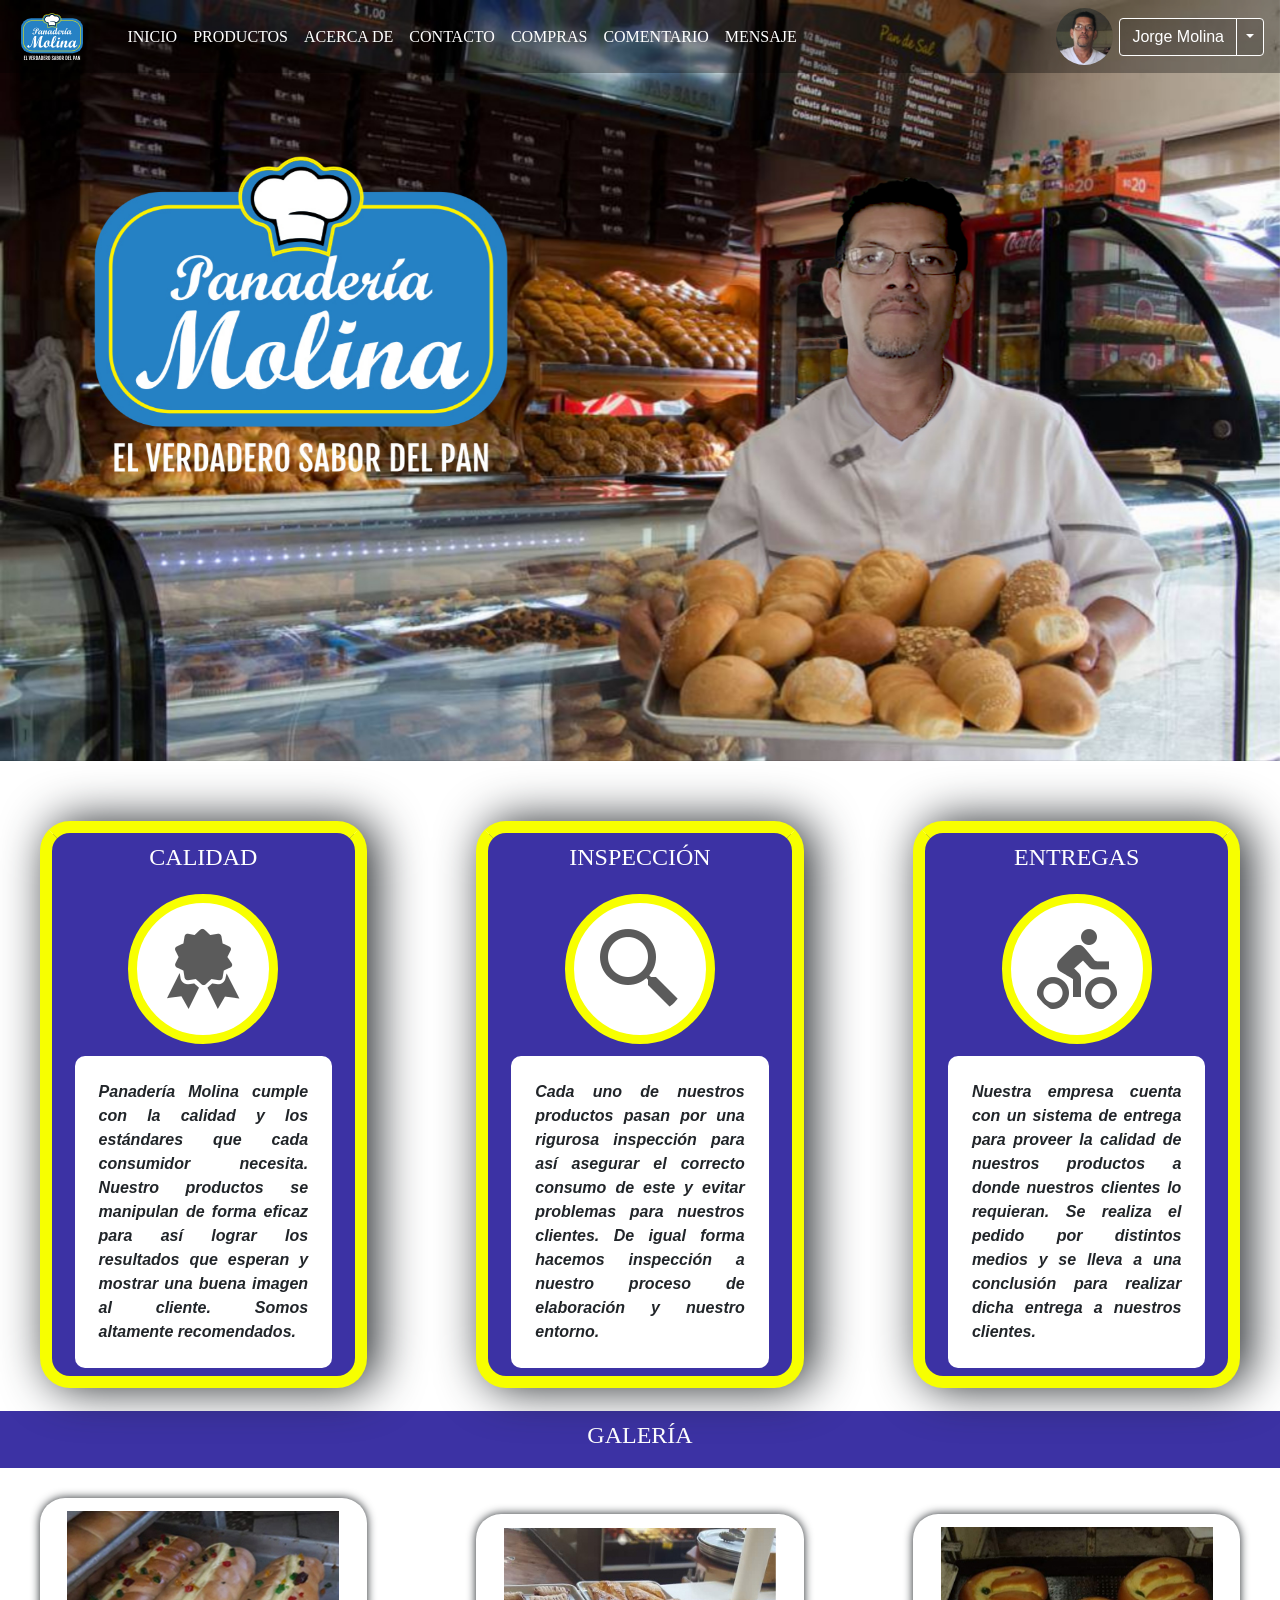
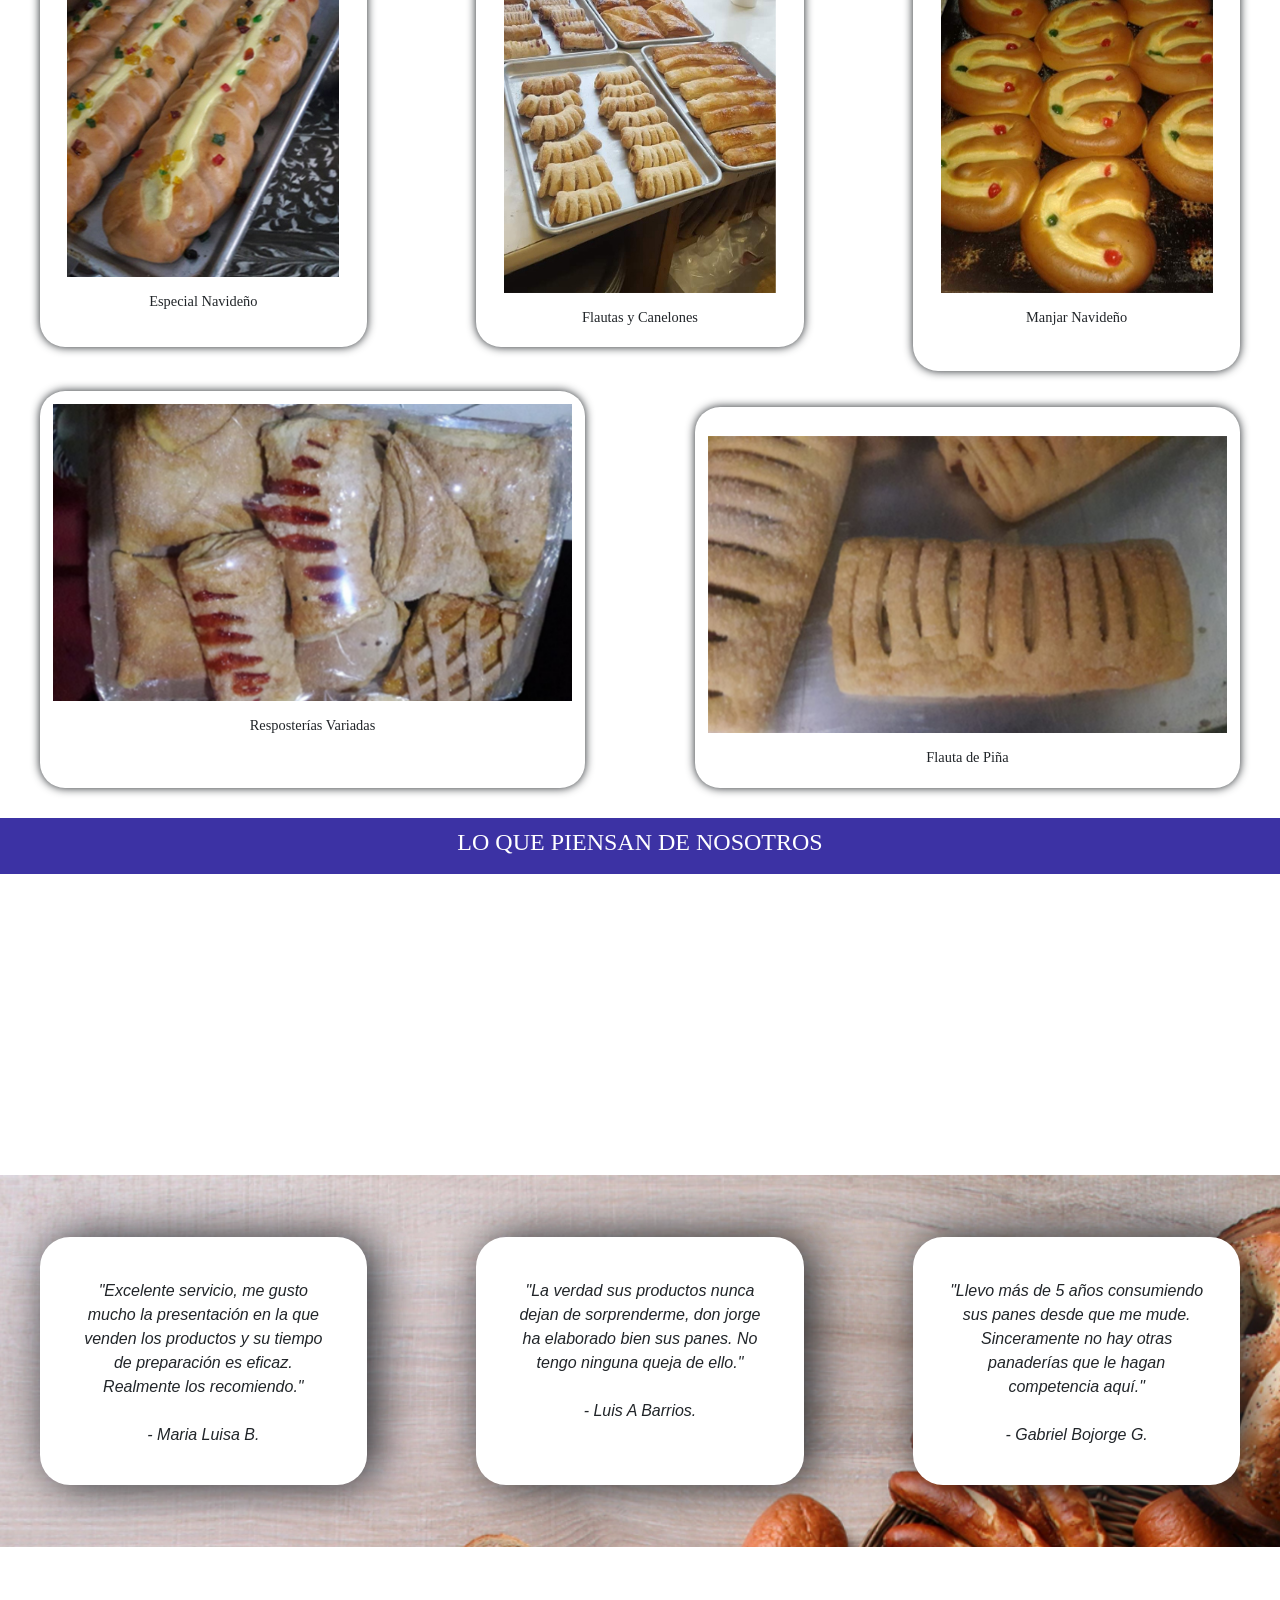
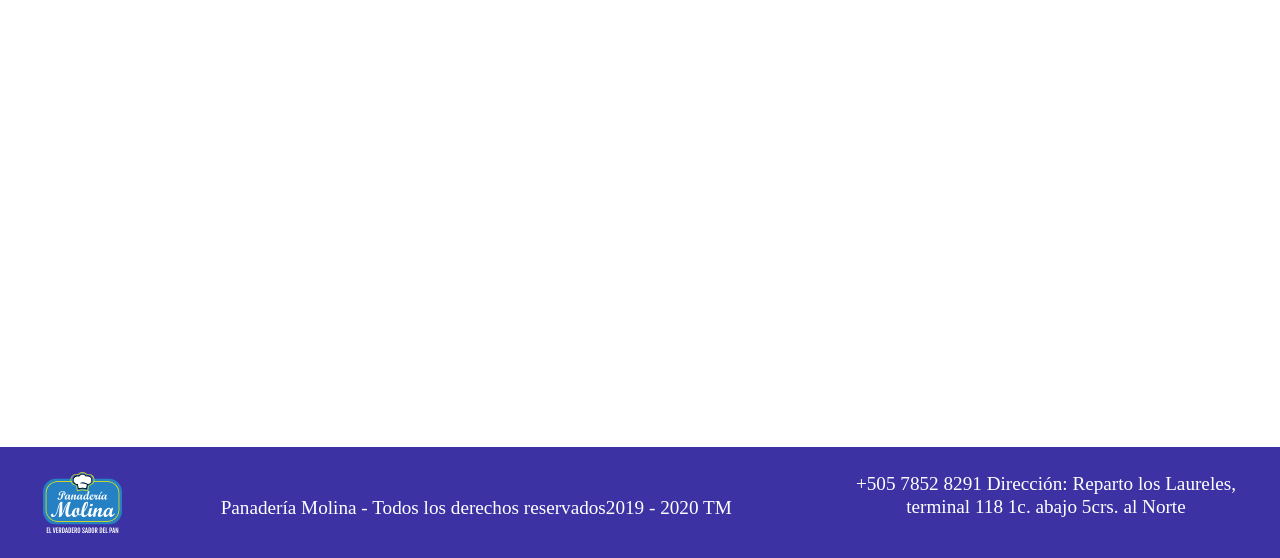
<file: index.html>
<!DOCTYPE html>
<html lang="en">
    <head>
        <meta charset="utf-8">
        <meta http-equiv="X-UA-Compatible" content="IE=edge">
        <meta name="viewport" content="width=device-width, initial-scale=1,
            shrink-to-fit=no">
        <meta name="description" content="">
        <meta name="author" content="">
        <title>Panadería Molina - Inicio</title>
        <!-- Bootstrap core CSS -->
        <link href="bootstrap/css/bootstrap.css" rel="stylesheet">
        <!-- Custom styles for this template -->
        <link rel="stylesheet" href="fuente/entypo/style.css">
        <link href="css/index.css" rel="stylesheet" type="text/css">
        <link rel="shortcut icon" href="img/bread.png"/>
    </head>
    <body>
        <nav class="navbar navbar-expand-lg navbar-light fixed-top" color: #ffffff;""> 
            <img src="images/logo.svg" class="img-fluid"> 
            <button class="navbar-toggler" type="button" data-toggle="collapse" data-target="#navbarToggler61" aria-controls="navbarTogglerDemo01" aria-expanded="false" aria-label="Toggle navigation"> 
                <span class="navbar-toggler-icon"></span> 
            </button>             
            <div class="collapse navbar-collapse" id="navbarToggler61"> 
                <ul class="navbar-nav mr-auto mt-2 mt-lg-0"> 
                    <li class="nav-item active"> 
                        <a class="nav-link text-white active" href="index.html">INICIO <span class="sr-only">(current)</span></a> 
                    </li>                     
                    <li class="nav-item"> 
                        <a class="nav-link text-white" href="productos.html">PRODUCTOS</a> 
                    </li>
                    <li class="nav-item"> 
                        <a class="nav-link text-white" href="acerca-de.html">ACERCA DE</a> 
                    </li>
                    <li class="nav-item"> 
                        <a class="nav-link text-white" href="contacto.html">CONTACTO</a> 
                    </li>                     
                    <li class="nav-item"> 
                        <a class="nav-link text-white" href="compras.html">COMPRAS</a> 
                    </li>
                    <li class="nav-item"> 
                        <a class="nav-link text-white" href="comentarios.html">COMENTARIO</a> 
                    </li>
                    <li class="nav-item"> 
                        <a class="nav-link text-white" href="cliente-mensaje.html">MENSAJE</a> 
                    </li>                     
                </ul>
                <img src="images\XD\profile.jpg" class="rounded-circle">
                <div class="btn-group">
                    <a class="btn btn-primary">Jorge Molina</a>
                    <button type="button" class="btn btn-primary dropdown-toggle dropdown-toggle-split" data-toggle="dropdown" aria-haspopup="true" aria-expanded="false">
                        <span class="sr-only">Toggle Dropdown</span>
                    </button>
                    <div class="dropdown-menu">
                        <a class="dropdown-item" href="#">Mi Perfil</a>
                        <a class="dropdown-item" href="index - ns.html">Cerrar Sesión</a>
                    </div>
                </div>                 
            </div>
        </nav>
        <div id="carouselExampleSlidesOnly" class="carousel slide" data-ride="carousel">
            <div class="carousel-inner">
                <div class="carousel-item active">
                    <img src="images/slide/prev1.jpg" class="w-100"/>
                </div>
                <div class="carousel-item">
                    <img src="images/slide/prev2.jpg" class="w-100"/>
                </div>
                <div class="carousel-item">
                    <img src="images/slide/prev3.jpg" class="w-100"/>
                </div>
            </div>
        </div>
        <div class="row justify-content-around valores">
            <h3 class="text-white">NUESTROS VALORES</h3>
        </div>
        <div class="row justify-content-around">
            <div class="text-center col-md-3 col-lg-3 valoresC">
                <h3 class="text-white">CALIDAD</h3>
                <img src="images/iconos/Certificate_96px.png" class="rounded-circle">
                <p class="text-justify pl-4 pb-4 pr-4 pt-4 pb-3 pr-3 pt-3 p-4
                    m-2 font-weight-bold font-italic">Panadería Molina cumple
                    con la calidad y los estándares que cada consumidor
                    necesita. Nuestro productos se manipulan de forma eficaz
                    para así lograr los resultados que esperan y mostrar una
                    buena imagen al cliente. Somos altamente recomendados.</p>
            </div>
            <div class="text-center col-md-3 col-xl-3 col-lg-3 valoresC">
                <h3 class="text-white">INSPECCIÓN</h3>
                <img src="images/iconos/Search_96px.png" class="rounded-circle">
                <p class="text-justify p-4 pl-null pb-3 pr-3 pt-3 m-2
                    font-weight-bold font-italic">Cada uno de nuestros productos
                    pasan por una rigurosa inspección para así asegurar el
                    correcto consumo de este y evitar problemas para nuestros
                    clientes. De igual forma hacemos inspección a nuestro
                    proceso de elaboración y nuestro entorno.</p>
            </div>
            <div class="text-center col-md-3 col-xl-3 col-lg-3 valoresC">
                <h3 class="text-white">ENTREGAS</h3>
                <img src="images/iconos/Cycling_96px.png" class="rounded-circle">
                <p class="text-justify p-4 pl-null pb-3 pr-3 pt-3 m-2
                    font-weight-bold font-italic">Nuestra empresa cuenta con un
                    sistema de entrega para proveer la calidad de nuestros
                    productos a donde nuestros clientes lo requieran. Se realiza
                    el pedido por distintos medios y se lleva a una conclusión
                    para realizar dicha entrega a nuestros clientes.</p>
            </div>
        </div>
        <div class="row justify-content-around galeria">
            <h3 class="text-white">GALERÍA</h3>
        </div>
        <!-- *************************MIS CAMBIOS*********************************** -->
        <div class="row justify-content-around contenedor mb-n3">
            <div class="text-center col-md-3 col-lg-3 fondo-galeria col-9" id="galery">
                <img src="images/XD/Imagen%2032.jpg" class="img-fluid">
                <span class="infogal"> <div id="divs">
                        <span class="border"></span>
                        <span class="icon-shop" id="span-icon-shop"></span>
                        <button type="button" class="btn btn-primary" id="btnordenar">ORDENAR</button>
                    </div> </span>
                <h4 class="mt-3">Especial Navideño</h4>
            </div>
            <div class="text-center col-md-3 col-lg-3 fondo-galeria col-9 mt-3" id="galery">
                <img src="images/XD/Imagen%2030.jpg" class="img-fluid">
                <span class="infogal"> <div id="divs">
                        <span class="border"></span>
                        <span class="icon-shop" id="span-icon-shop"></span>
                        <button type="button" class="btn btn-primary" id="btnordenar">ORDENAR</button>
                    </div> </span>
                <h4 class="mt-3">Flautas y Canelones</h4>
            </div>
            <div class="text-center col-md-3 col-lg-3 fondo-galeria col-9 mt-3
                mb-n4" id="galery">
                <img src="images/XD/Imagen%2031.jpg" class="img-fluid">
                <span class="infogal"> <div id="divs">
                        <span class="border"></span>
                        <span class="icon-shop" id="span-icon-shop"></span>
                        <button type="button" class="btn btn-primary" id="btnordenar">ORDENAR</button>
                    </div> </span>
                <h4 class="mt-3">Manjar Navideño</h4>
            </div>
        </div>
        <div class="row justify-content-around contenedor">
            <div class="text-center col-md-3 col-lg-5 fondo-galeria col-10" id="galery">
                <img src="images/XD/Grupo%20193.jpg" class="img-fluid">
                <span class="infogal"> <div id="divs">
                        <span class="borders"></span>
                        <span class="icon-shop" id="span-icon-shops"></span>
                        <button type="button" class="btn btn-primary" id="btnordenars">ORDENAR</button>
                    </div> </span>
                <h4 class="mt-3">Resposterías Variadas</h4>
            </div>
            <div class="text-center col-md-3 col-lg-5 fondo-galeria col-10 mt-3" id="galery">
                <img src="images/XD/Imagen%2033.jpg" class="img-fluid mt-3">
                <span class="infogal"> <div id="divs">
                        <span class="borders"></span>
                        <span class="icon-shop" id="span-icon-shops"></span>
                        <button type="button" class="btn btn-primary" id="btnordenars">ORDENAR</button>
                    </div> </span>
                <h4 class="mt-3">Flauta de Piña</h4>
            </div>
        </div>
        <div class="row justify-content-around lpn">
            <h3>LO QUE PIENSAN DE NOSOTROS</h3>
        </div>
        <div>
            <iframe src="https://www.facebook.com/plugins/post.php?href=https%3A%2F%2Fwww.facebook.com%2Fmiguel.mejia.1610092%2Fposts%2F2325076477529931&width=500" width="500" height="294" style="border:none;overflow:hidden" scrolling="no" frameborder="0" allowTransparency="true" allow="encrypted-media"></iframe>
        </div>
        <!-- *************************MIS CAMBIOS*********************************** -->
        <!-- Bootstrap core JavaScript
    ================================================== -->
        <!-- Placed at the end of the document so the pages load faster -->
        <div class="row justify-content-around comentarios">
            <div class="text-center col-md-3 col-lg-3">
                <p class="font-italic">"Excelente servicio, me gusto mucho la
                    presentación en la que venden los productos y su tiempo de
                    preparación es eficaz. Realmente los recomiendo." <br><br>-
                    Maria Luisa B.<br></p>
            </div>
            <div class="text-center col-md-3 col-lg-3">
                <p class="font-italic">"La verdad sus productos nunca dejan de
                    sorprenderme, don jorge ha elaborado bien sus panes. No
                    tengo ninguna queja de ello." <br><br>- Luis A Barrios.</p>
            </div>
            <div class="text-center col-md-3 col-lg-3">
                <p class="font-italic">"Llevo más de 5 años consumiendo sus
                    panes desde que me mude. Sinceramente no hay otras
                    panaderías que le hagan competencia aquí." <br><br> -
                    Gabriel Bojorge G.</p>
            </div>
        </div>

        <div class="mapouter"><div class="gmap_canvas"><iframe width="1080" height="500" id="gmap_canvas" src="https://maps.google.com/maps?q=panaderia%20molina&t=&z=17&ie=UTF8&iwloc=&output=embed" frameborder="0" scrolling="no" marginheight="0" marginwidth="0"></iframe><a href="https://www.embedgooglemap.net/blog/best-wordpress-themes/">wordpress themes</a></div><style>.mapouter{position:relative;text-align:right;height:500px;width:1080px;}.gmap_canvas {overflow:hidden;background:none!important;height:500px;width:1080px;}</style></div>
        <footer>
            <div class="row justify-content-around">
                <div class="col-lg-1 col-md-2 col-4">
                    <img src="images/logo.svg" class="img-fluid">
                </div>
                <div class="col-md-6 col-10">
                    <br>
                    <h5>Panadería Molina - Todos los derechos reservados2019 -
                        2020 TM</h5>
                </div>
                <div class="col-md-4 text-right col-10">
                    <h5>+505 7852 8291
                        Dirección: Reparto los Laureles,
                        terminal 118 1c. abajo 5crs. al Norte</h5>
                </div>
            </div>
        </footer>
        <script src="assets/js/jquery.min.js"></script>
        <script src="assets/js/popper.js"></script>
        <script src="bootstrap/js/bootstrap.min.js"></script>
        <script type="text/javascript">
        
        //Efecto Scroll
        $(window).on("scroll",function(){
            if($(window).scrollTop()){
                $('nav').addClass('blue');
            }else{
                $('nav').removeClass('blue');
            }
        })
    	</script>
    </body>
</html>
</file>
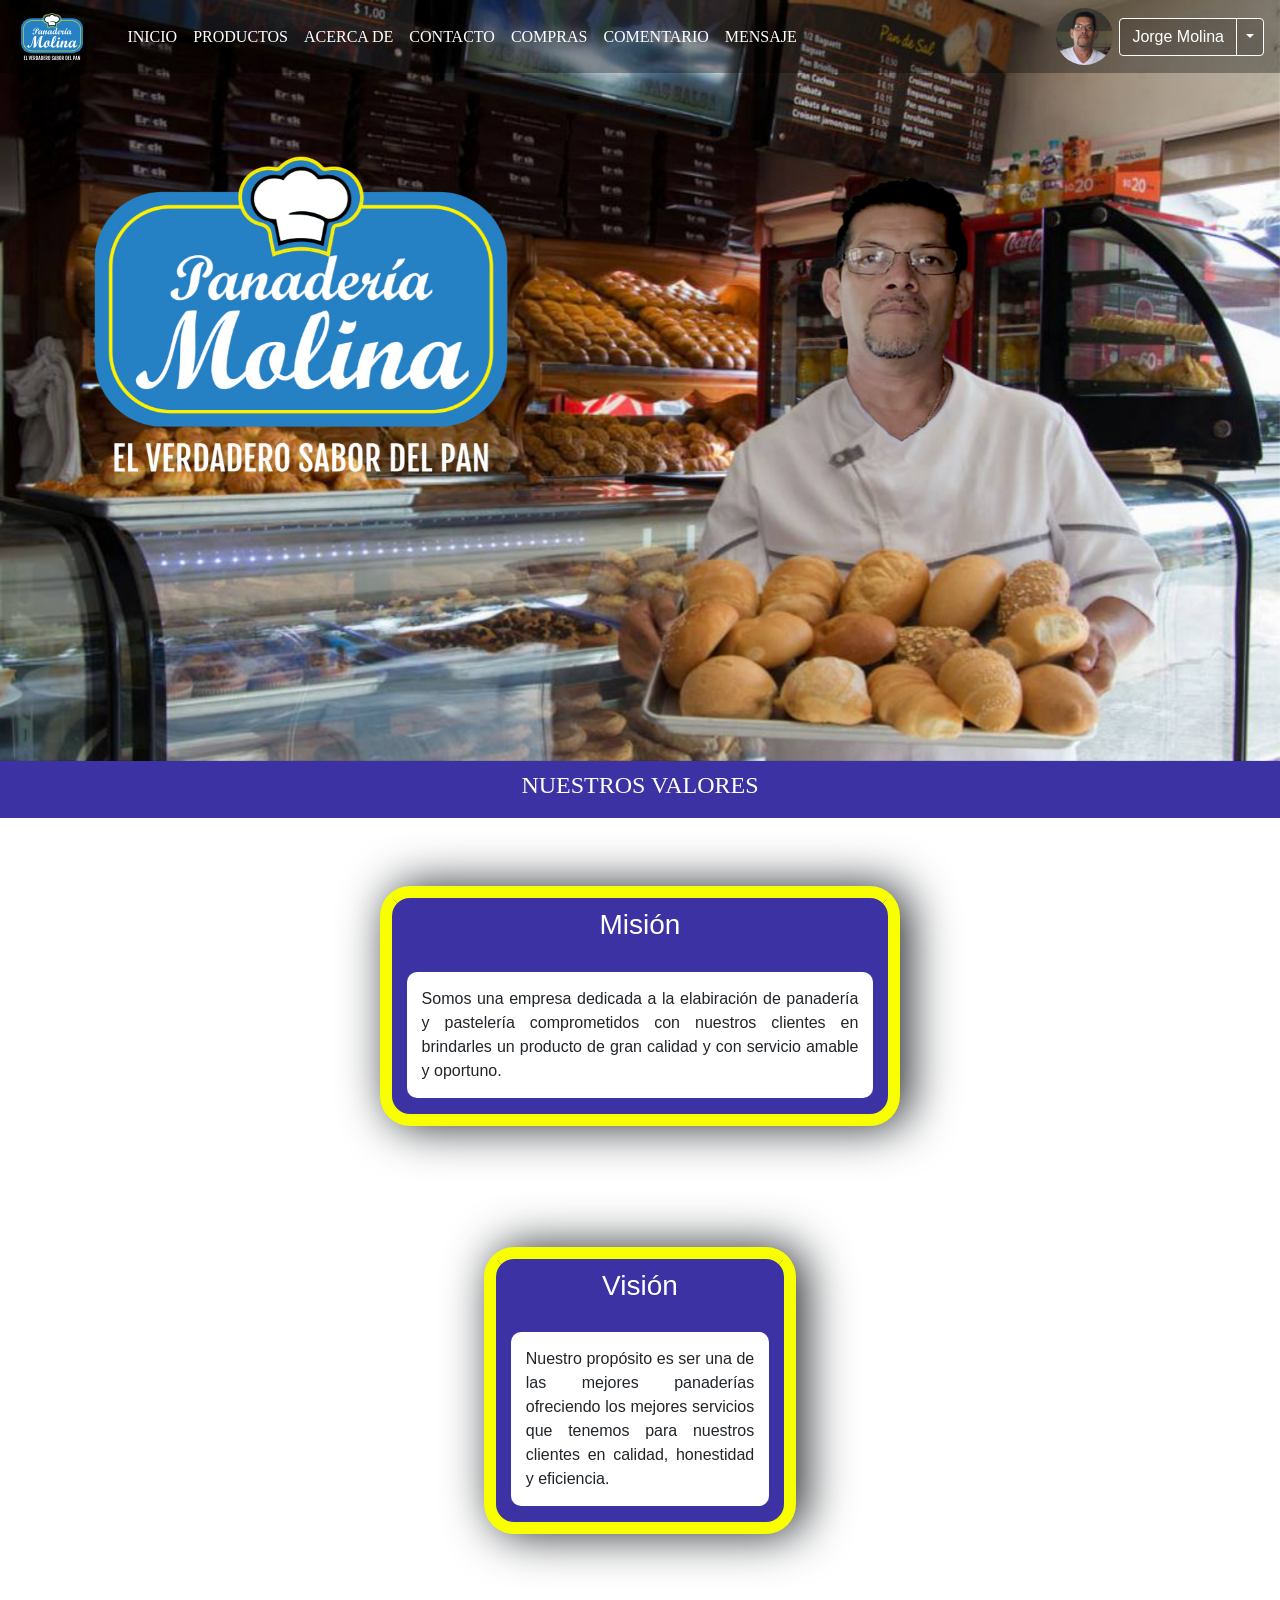
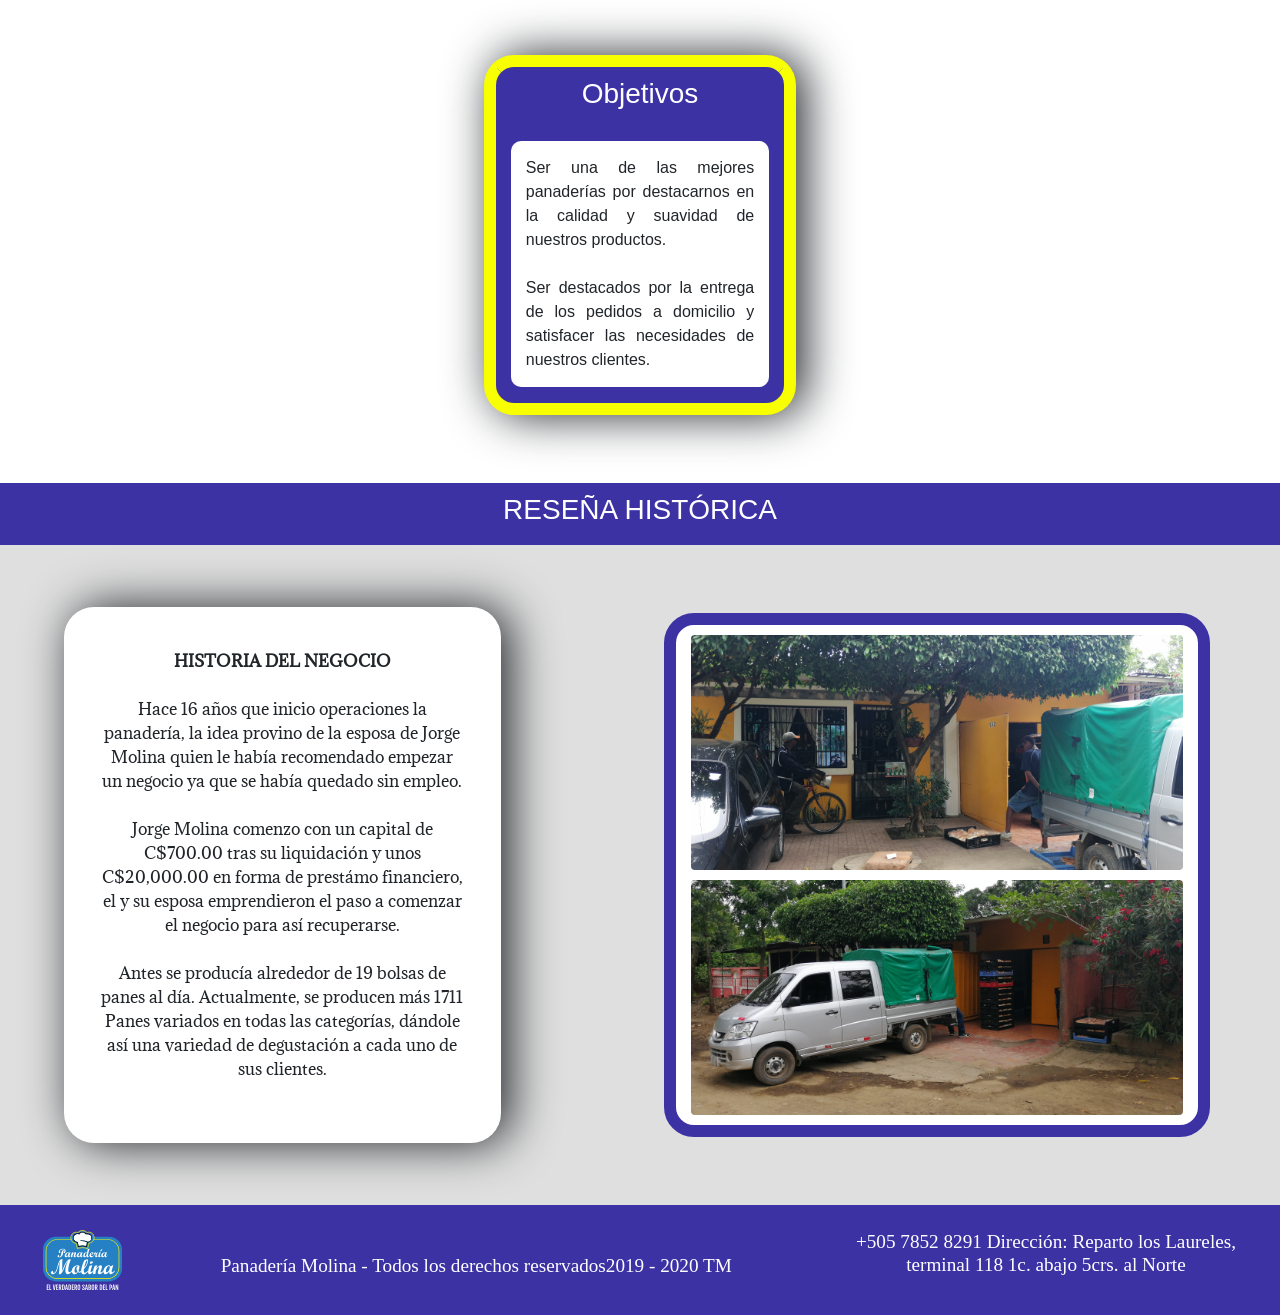
<file: acerca-de.html>
<!DOCTYPE html>
<html lang="en">
    <head>
        <meta charset="utf-8">
        <meta http-equiv="X-UA-Compatible" content="IE=edge">
        <meta name="viewport" content="width=device-width, initial-scale=1, shrink-to-fit=no">
        <meta name="description" content="">
        <meta name="author" content="">
        <title>Panadería Molina - Acerca De</title>
        <!-- Bootstrap core CSS -->
        <link href="bootstrap/css/bootstrap.css" rel="stylesheet">
        <!-- Custom styles for this template -->
        <link href="css/index.css" rel="stylesheet" type="text/css">
        <link href="css/acerca_de.css" rel="stylesheet" type="text/css">
        <link rel="stylesheet" href="https://fonts.googleapis.com/css?family=Adamina">
        <link rel="stylesheet" href="https://fonts.googleapis.com/css?family=Autour+One">
        <link rel="shortcut icon" href="img/bread.png"/>
    </head>
    <body>
        <nav class="navbar navbar-expand-lg navbar-light fixed-top" color: #ffffff;""> 
            <img src="images/logo.svg" class="img-fluid"> 
            <button class="navbar-toggler" type="button" data-toggle="collapse" data-target="#navbarToggler61" aria-controls="navbarTogglerDemo01" aria-expanded="false" aria-label="Toggle navigation"> 
                <span class="navbar-toggler-icon"></span> 
            </button>             
            <div class="collapse navbar-collapse" id="navbarToggler61"> 
                <ul class="navbar-nav mr-auto mt-2 mt-lg-0"> 
                    <li class="nav-item active"> 
                        <a class="nav-link text-white active" href="index.html">INICIO <span class="sr-only">(current)</span></a> 
                    </li>                     
                    <li class="nav-item"> 
                        <a class="nav-link text-white" href="productos.html">PRODUCTOS</a> 
                    </li>
                    <li class="nav-item"> 
                        <a class="nav-link text-white" href="acerca-de.html">ACERCA DE</a> 
                    </li>
                    <li class="nav-item"> 
                        <a class="nav-link text-white" href="contacto.html">CONTACTO</a> 
                    </li>                     
                    <li class="nav-item"> 
                        <a class="nav-link text-white" href="compras.html">COMPRAS</a> 
                    </li>
                    <li class="nav-item"> 
                        <a class="nav-link text-white" href="comentarios.html">COMENTARIO</a> 
                    </li>
                    <li class="nav-item"> 
                        <a class="nav-link text-white" href="cliente-mensaje.html">MENSAJE</a> 
                    </li>                     
                </ul>
                <img src="images\XD\profile.jpg" class="rounded-circle">
                <div class="btn-group">
                    <a class="btn btn-primary">Jorge Molina</a>
                    <button type="button" class="btn btn-primary dropdown-toggle dropdown-toggle-split" data-toggle="dropdown" aria-haspopup="true" aria-expanded="false">
                        <span class="sr-only">Toggle Dropdown</span>
                    </button>
                    <div class="dropdown-menu">
                        <a class="dropdown-item" href="#">Mi Perfil</a>
                        <a class="dropdown-item" href="index - ns.html">Cerrar Sesión</a>
                    </div>
                </div>                 
            </div>
        </nav>
        <div id="carouselExampleSlidesOnly" class="carousel slide" data-ride="carousel">
            <div class="carousel-inner">
                <div class="carousel-item active">
                    <img src="images/slide/prev1.jpg" class="w-100"/>
                </div>
                <div class="carousel-item">
                    <img src="images/slide/prev2.jpg" class="w-100"/>
                </div>
                <div class="carousel-item">
                    <img src="images/slide/prev3.jpg" class="w-100"/>
                </div>
            </div>
        </div>
        <div class="row justify-content-around valores" id="valores">
            <h3 class="text-white">NUESTROS VALORES</h3>
        </div>
        <div class="row justify-content-around valores_items">
            <div class="text-center col-md-3 col-lg-5">
                <h3 class="text-white">Misión</h3>
                <p class="text-justify">Somos una empresa dedicada a la elabiración de panadería y pastelería comprometidos con nuestros clientes en brindarles un producto de gran calidad y con servicio amable y oportuno.</p>
            </div>
        </div>
        <div class="row justify-content-around valores_items">
            <div class="text-center col-md-3 col-xl-3 col-lg-5">
                <h3 class="text-white">Visión</h3> 
                <p class="text-justify">Nuestro propósito es ser una de las mejores panaderías ofreciendo los mejores servicios que tenemos para nuestros clientes en calidad, honestidad y eficiencia.</p> 
            </div>
        </div>
        <div class="row justify-content-around valores_items">
            <div class="text-center col-md-3 col-xl-3 col-lg-5">
                <h3 class="text-white">Objetivos</h3> 
                <p class="text-justify">Ser una de las mejores panaderías por destacarnos en la calidad y suavidad de nuestros productos.<br><br>
Ser destacados por la entrega de los pedidos a domicilio y satisfacer las necesidades de nuestros clientes.</p> 
            </div>
        </div>
        <div class="row justify-content-around RH">
            <h3 class="text-white">RESEÑA HISTÓRICA</h3>
        </div>
        <div class="row justify-content-around RHC">
            <div class="text-center col-md-3 col-lg-4 RHC1">
                <p><strong>HISTORIA DEL NEGOCIO</strong><br><br>Hace 16 años que inicio operaciones la panadería, la idea provino de la esposa de Jorge Molina quien le había recomendado empezar un negocio ya que se había quedado sin empleo.<br><br>
Jorge Molina comenzo con un capital de C$700.00 tras su liquidación y unos C$20,000.00 en forma de prestámo financiero, el y su esposa emprendieron el paso a comenzar el negocio para así recuperarse.<br><br>
Antes se producía alrededor de 19 bolsas de panes al día. Actualmente, se producen más 1711 Panes variados en todas las categorías, dándole así una variedad de degustación a cada uno de sus clientes.</p>
            </div>
            <div class="text-center col-md-3 col-lg-7 col-xl-5 RHC2">
                <img src="images/IMG_20190629_115925.jpg" class="img-fluid rounded IMG1">
                <img src="images/IMG_20190629_115939.jpg" class="img-fluid rounded IMG2"> 
            </div>
        </div>
        <!-- Bootstrap core JavaScript
    ================================================== -->
        <!-- Placed at the end of the document so the pages load faster -->
        <footer>
            <div class="row justify-content-around">
                <div class="col-lg-1 col-md-2 col-4">
                    <img src="images/logo.svg" class="img-fluid"> 
                </div>
                <div class="col-md-6 col-10">
                    <br>
                    <h5>Panadería Molina - Todos los derechos reservados2019 - 2020 TM</h5> 
                </div>
                <div class="col-md-4 text-right col-10">
                    <h5>+505 7852 8291
Dirección: Reparto los Laureles, 
terminal 118 1c. abajo 5crs. al Norte</h5> 
                </div>
            </div>
        </footer>
        <script src="assets/js/jquery.min.js"></script>
        <script src="assets/js/popper.js"></script>
        <script src="bootstrap/js/bootstrap.min.js"></script>
        <script type="text/javascript">
        
        //Efecto Scroll
        $(window).on("scroll",function(){
            if($(window).scrollTop()){
                $('nav').addClass('blue');
            }else{
                $('nav').removeClass('blue');
            }
        })
    	</script>         
    </body>
</html>
</file>
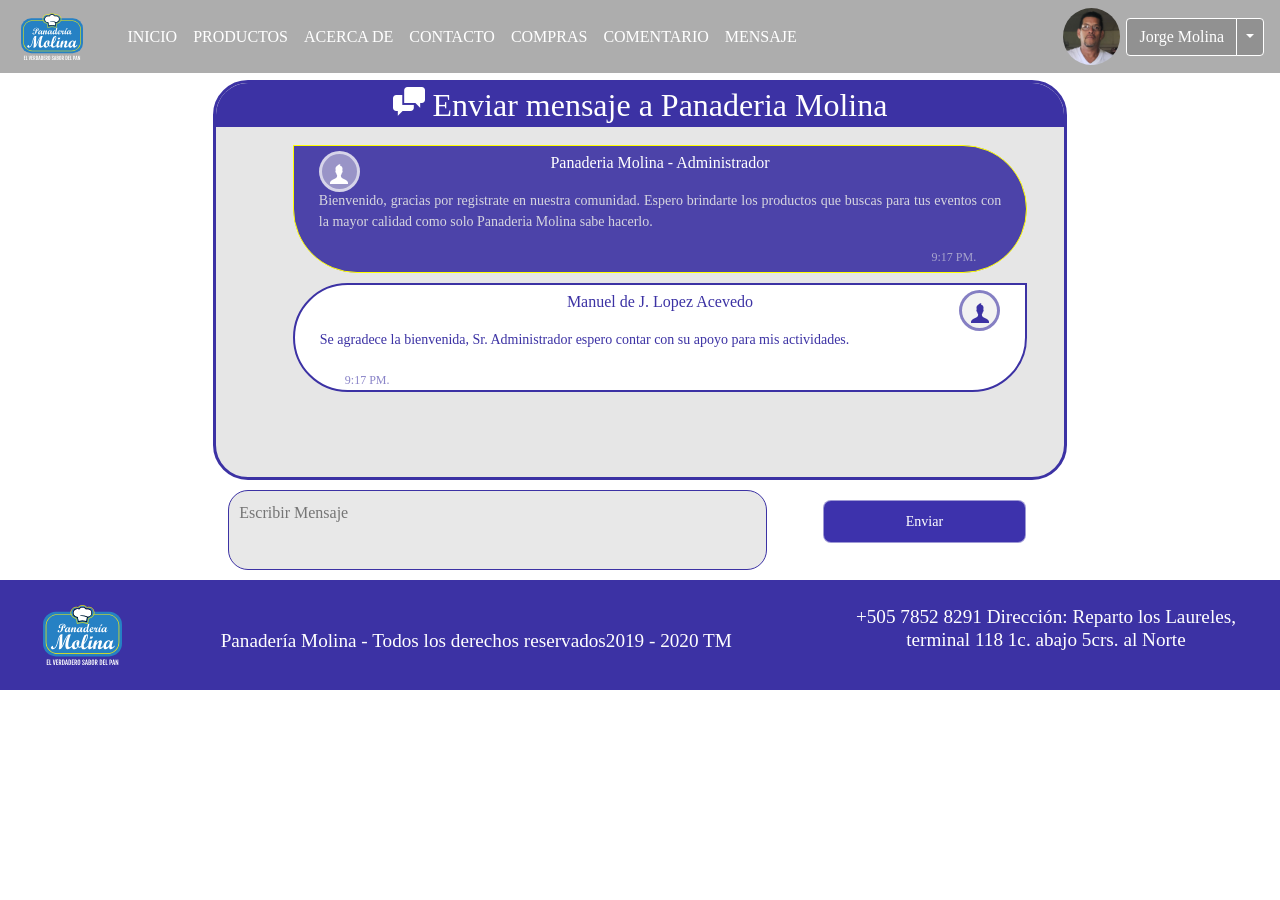
<file: cliente-mensaje.html>
<!DOCTYPE html> 
<html lang="en"> 
    <head> 
        <meta charset="utf-8"> 
        <meta http-equiv="X-UA-Compatible" content="IE=edge"> 
        <meta name="viewport" content="width=device-width, initial-scale=1, shrink-to-fit=no"> 
        <meta name="description" content=""> 
        <meta name="author" content=""> 
        <link rel="stylesheet" href="fuente/entypo/style.css"> 
        <link rel="shortcut icon" href="img/bread.png"/> 
        <title>Mensajes</title>         
        <!-- Bootstrap core CSS -->         
        <link href="bootstrap/css/bootstrap.css" rel="stylesheet"> 
        <!-- Custom styles for this template -->         
        <link href="css/cliente-mensaje.css" rel="stylesheet" type="text/css"> 
        <link href="css/index.css" rel="stylesheet" type="text/css"> 
        <link rel="shortcut icon" href="img/bread.png"/> 
    </head>     
    <body> 
        <nav class="navbar navbar-expand-lg navbar-light fixed-top" color: #ffffff;""> 
            <img src="images/logo.svg" class="img-fluid"> 
            <button class="navbar-toggler" type="button" data-toggle="collapse" data-target="#navbarToggler61" aria-controls="navbarTogglerDemo01" aria-expanded="false" aria-label="Toggle navigation"> 
                <span class="navbar-toggler-icon"></span> 
            </button>             
            <div class="collapse navbar-collapse" id="navbarToggler61"> 
                <ul class="navbar-nav mr-auto mt-2 mt-lg-0"> 
                    <li class="nav-item active"> 
                        <a class="nav-link text-white active" href="index.html">INICIO <span class="sr-only">(current)</span></a> 
                    </li>                     
                    <li class="nav-item"> 
                        <a class="nav-link text-white" href="productos.html">PRODUCTOS</a> 
                    </li>                     
                    <li class="nav-item"> 
                        <a class="nav-link text-white" href="acerca-de.html">ACERCA DE</a> 
                    </li>                     
                    <li class="nav-item"> 
                        <a class="nav-link text-white" href="contacto.html">CONTACTO</a> 
                    </li>                     
                    <li class="nav-item"> 
                        <a class="nav-link text-white" href="compras.html">COMPRAS</a> 
                    </li>                     
                    <li class="nav-item"> 
                        <a class="nav-link text-white" href="comentarios.html">COMENTARIO</a> 
                    </li>                     
                    <li class="nav-item"> 
                        <a class="nav-link text-white" href="cliente-mensaje.html">MENSAJE</a> 
                    </li>                     
                </ul>                 
                <img src="images\XD\profile.jpg" class="rounded-circle"> 
                <div class="btn-group"> 
                    <a class="btn btn-primary">Jorge Molina</a> 
                    <button type="button" class="btn btn-primary dropdown-toggle dropdown-toggle-split" data-toggle="dropdown" aria-haspopup="true" aria-expanded="false"> 
                        <span class="sr-only">Toggle Dropdown</span> 
                    </button>                     
                    <div class="dropdown-menu"> 
                        <a class="dropdown-item" href="#">Mi Perfil</a> 
                        <a class="dropdown-item" href="index - ns.html">Cerrar Sesión</a> 
                    </div>                     
                </div>                 
            </div>             
        </nav>         
        <div class="content-main "> 
            <div class="content-message col-xs-12 col-sm-10 col-md-8"> 
                <h2><span class="icon-chat mensaje"></span> Enviar mensaje a Panaderia Molina</h2> 
                <div class="principal" id="lista-scroll"> 
                    <ul id="lista-mensaje"> 
                        <li id="men-num-0"> 
                            <div class="mensaje enviado" id="mensaje-num-0"> 
                                <div class="icon"> 
                                    <span class="icon-user"></span> 
                                </div>                                 
                                <p class="title"> Panaderia Molina - Administrador</p> 
                                <p class="cuerpo"> Bienvenido, gracias por registrate en nuestra comunidad. Espero brindarte los productos que buscas para tus eventos con la mayor calidad como solo Panaderia Molina sabe hacerlo. </p> 
                                <p class="info">9:17 PM.</p> 
                            </div>                             
                        </li>                         
                        <li id="men-num-1"> 
                            <div class="mensaje recibido mensaje-user" id="mensaje-num-1"> 
                                <div class="icon-us"> 
                                    <span class="icon-user"></span> 
                                </div>                                 
                                <p class="title"> Manuel de J. Lopez Acevedo</p> 
                                <p class="cuerpo">Se agradece la bienvenida, Sr. Administrador espero contar con su apoyo para mis actividades.</p> 
                                <p class="info-user">9:17 PM.</p> 
                            </div>                             
                        </li>                         
                    </ul>                     
                </div>                 
            </div>             
            <div class="content-controler  col-xs-12 col-sm-10 col-md-8 row"> 
                <div class="content-text-area col-xs-12 col-sm-9 col-md-8"> 
                    <textarea cols="1" rows="1" id="mensaje-de-texto" placeholder="Escribir Mensaje"></textarea>                     
                </div>                 
                <div class="content-enviar col-xs-12 col-sm-3 col-md-4"> 
                    <a href="#" id="btnEnviar" onclick=" Enviar();">Enviar</a> 
                </div>                 
            </div>             
        </div>         
        <footer> 
            <div class="row justify-content-around"> 
                <div class="col-lg-1 col-md-2"> 
                    <img src="images/logo.svg" class="img-fluid"> 
                </div>                 
                <div class="col-md-6"> 
                    <br> 
                    <h5>Panadería Molina - Todos los derechos reservados2019 - 2020 TM</h5> 
                </div>                 
                <div class="col-md-4 text-right"> 
                    <h5>+505 7852 8291
Dirección: Reparto los Laureles, 
terminal 118 1c. abajo 5crs. al Norte</h5> 
                </div>                 
            </div>             
        </footer>         
        <script src="assets/js/jquery.min.js"></script>         
        <script src="assets/js/popper.js"></script>         
        <script src="bootstrap/js/bootstrap.min.js"></script>         
        <script type="text/javascript">
        //Efecto Scroll
        $(window).on("scroll",function(){
            if($(window).scrollTop()){
                $('nav').addClass('blue');
            }else{
                $('nav').removeClass('blue');
            }
        })
        </script>         
        <script src="js/jquery-1.11.1.min.js"></script>         
        <script src="js/cliente-mensaje.js"></script>         
        <script src="js/cliente-mensaje-jquery.js"></script>
    </body>     
</html>
</file>
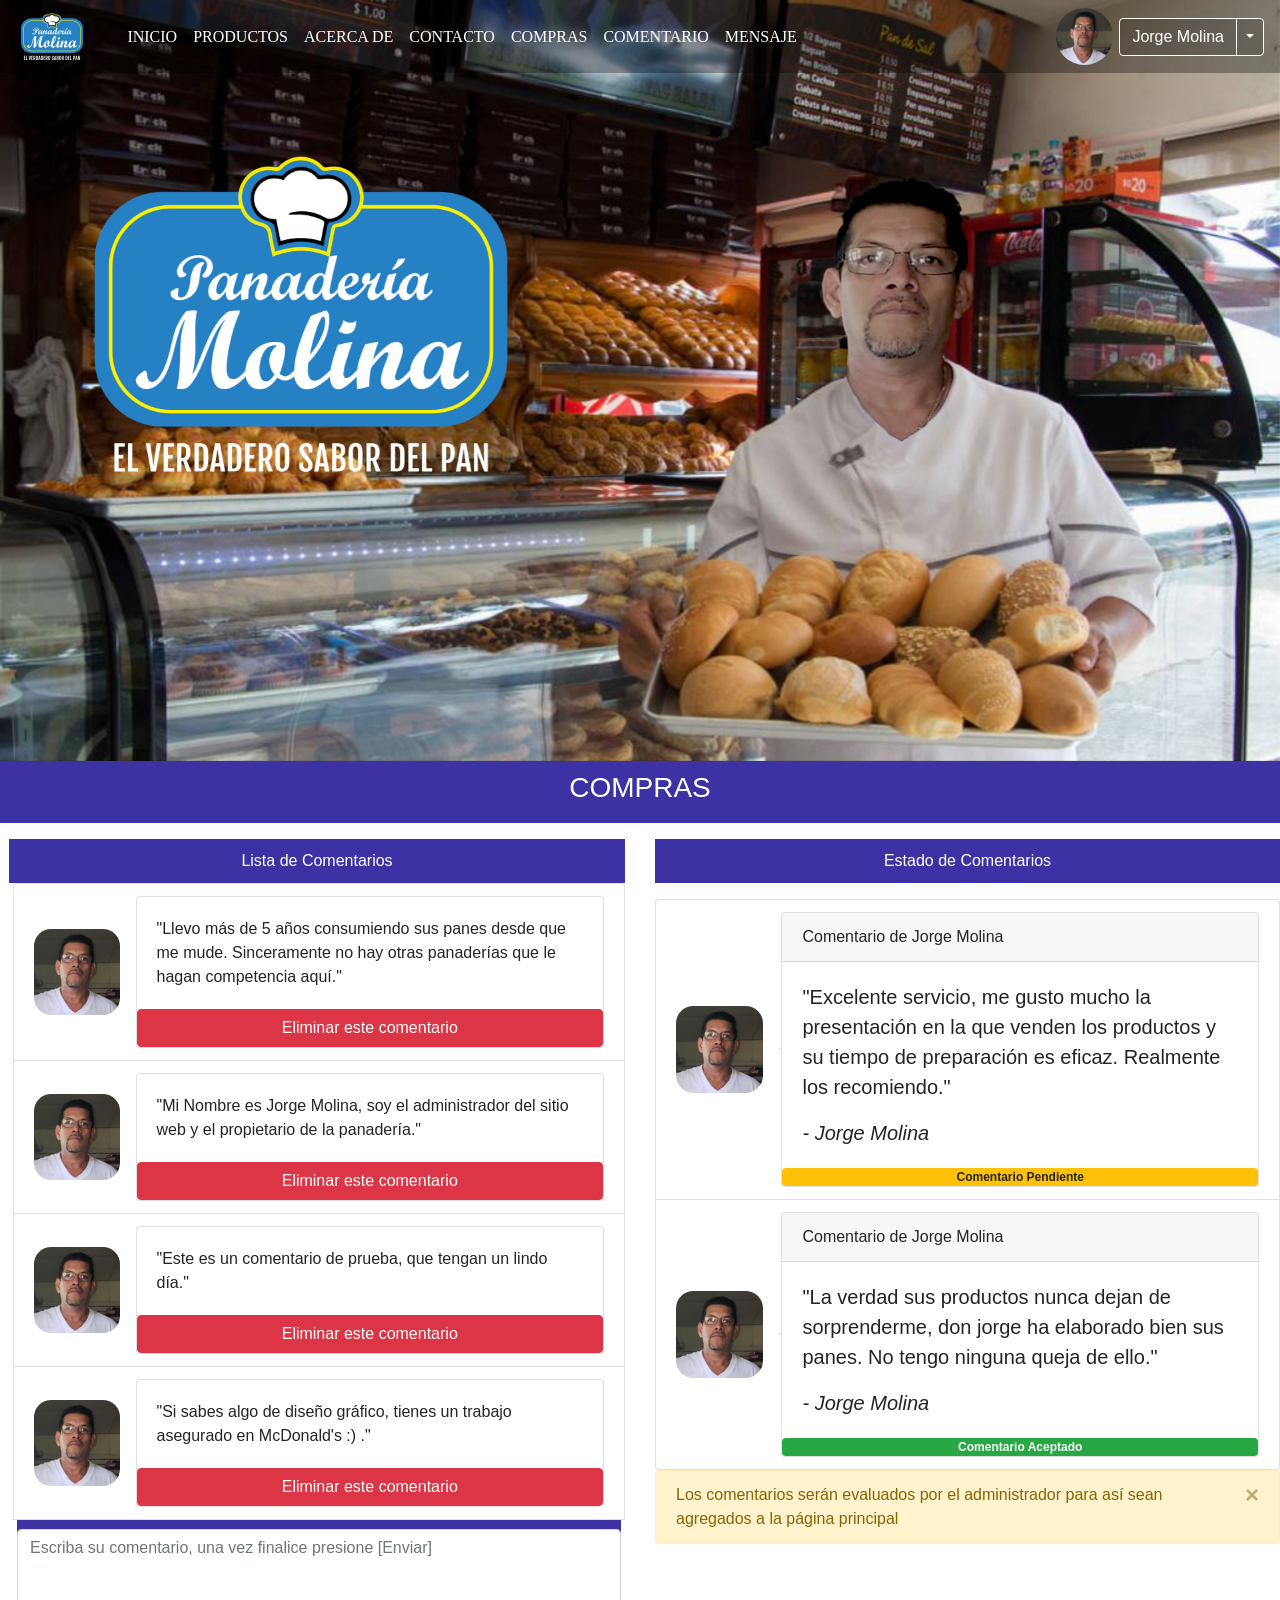
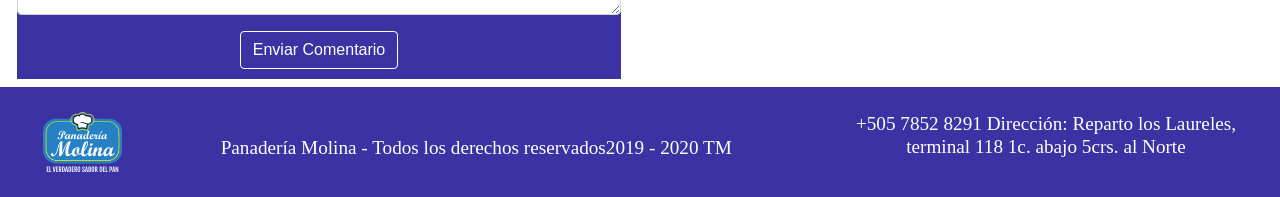
<file: comentarios.html>
<!DOCTYPE html>
<html lang="en">
    <head>
        <meta charset="utf-8">
        <meta http-equiv="X-UA-Compatible" content="IE=edge">
        <meta name="viewport" content="width=device-width, initial-scale=1, shrink-to-fit=no">
        <meta name="description" content="">
        <meta name="author" content="">
        <title>Panadería Molina - Productos</title>         
        <!-- Bootstrap core CSS -->
        <link href="bootstrap/css/bootstrap.css" rel="stylesheet">
        <!-- Custom styles for this template -->
        <link href="css/index.css" rel="stylesheet" type="text/css">
        <link href="css/compras.css" rel="stylesheet" type="text/css">
        <link rel="shortcut icon" href="img/bread.png"/>
    </head>
    <body>
        <nav class="navbar navbar-expand-lg navbar-light fixed-top" color: #ffffff;""> 
            <img src="images/logo.svg" class="img-fluid"> 
            <button class="navbar-toggler" type="button" data-toggle="collapse" data-target="#navbarToggler61" aria-controls="navbarTogglerDemo01" aria-expanded="false" aria-label="Toggle navigation"> 
                <span class="navbar-toggler-icon"></span> 
            </button>             
            <div class="collapse navbar-collapse" id="navbarToggler61"> 
                <ul class="navbar-nav mr-auto mt-2 mt-lg-0"> 
                    <li class="nav-item active"> 
                        <a class="nav-link text-white active" href="index.html">INICIO <span class="sr-only">(current)</span></a> 
                    </li>                     
                    <li class="nav-item"> 
                        <a class="nav-link text-white" href="productos.html">PRODUCTOS</a> 
                    </li>
                    <li class="nav-item"> 
                        <a class="nav-link text-white" href="acerca-de.html">ACERCA DE</a> 
                    </li>
                    <li class="nav-item"> 
                        <a class="nav-link text-white" href="contacto.html">CONTACTO</a> 
                    </li>                     
                    <li class="nav-item"> 
                        <a class="nav-link text-white" href="compras.html">COMPRAS</a> 
                    </li>
                    <li class="nav-item"> 
                        <a class="nav-link text-white" href="comentarios.html">COMENTARIO</a> 
                    </li>
                    <li class="nav-item"> 
                        <a class="nav-link text-white" href="cliente-mensaje.html">MENSAJE</a> 
                    </li>                     
                </ul>
                <img src="images\XD\profile.jpg" class="rounded-circle">
                <div class="btn-group">
                    <a class="btn btn-primary">Jorge Molina</a>
                    <button type="button" class="btn btn-primary dropdown-toggle dropdown-toggle-split" data-toggle="dropdown" aria-haspopup="true" aria-expanded="false">
                        <span class="sr-only">Toggle Dropdown</span>
                    </button>
                    <div class="dropdown-menu">
                        <a class="dropdown-item" href="#">Mi Perfil</a>
                        <a class="dropdown-item" href="index - ns.html">Cerrar Sesión</a>
                    </div>
                </div>                 
            </div>
        </nav>
        <div id="carouselExampleSlidesOnly" class="carousel slide" data-ride="carousel">
            <div class="carousel-inner">
                <div class="carousel-item active">
                    <img src="images/slide/prev1.jpg" class="w-100"/>
                </div>
                <div class="carousel-item">
                    <img src="images/slide/prev2.jpg" class="w-100"/>
                </div>
                <div class="carousel-item">
                    <img src="images/slide/prev3.jpg" class="w-100"/>
                </div>
            </div>
        </div>
        <div class="row justify-content-around fondo-azul">
            <h3>COMPRAS</h3>
        </div>
        <div class="row justify-content-around">
            <div class="col-md-6 pl-4"> 
                <p class="text-center mt-3 fondo-azul mb-n2">Lista de Comentarios</p>
                <ul class="list-group fondo-tarjeta position-sticky mt-2 mb-4 ml-1">
                    <li class="list-group-item d-flex justify-content-between align-items-center tarjetas">
                        <img src="images\XD\profile.jpg" class="circuloP">
                        <div class="card ml-3">
                            <div class="card-body">
                                "Llevo más de 5 años consumiendo sus panes desde que me mude. Sinceramente no hay otras panaderías que le hagan competencia aquí."
</div>
                            <button type="button" class="btn btn-danger">Eliminar este comentario</button>
                        </div>
                    </li>
                    <li class="list-group-item d-flex justify-content-between align-items-center tarjetas">
                        <img src="images\XD\profile.jpg" class="circuloP">
                        <div class="card ml-3">
                            <div class="card-body">
                                "Mi Nombre es Jorge Molina, soy el administrador del sitio web y el propietario de la panadería."
</div>
                            <button type="button" class="btn btn-danger">Eliminar este comentario</button>
                        </div>
                    </li>
                    <li class="list-group-item d-flex justify-content-between align-items-center tarjetas">
                        <img src="images\XD\profile.jpg" class="circuloP">
                        <div class="card ml-3">
                            <div class="card-body">
                                "Este es un comentario de prueba, que tengan un lindo día."
</div>
                            <button type="button" class="btn btn-danger">Eliminar este comentario</button>
                        </div>
                    </li>
                    <li class="list-group-item d-flex justify-content-between align-items-center tarjetas">
                        <img src="images\XD\profile.jpg" class="circuloP">
                        <div class="card ml-3">
                            <div class="card-body">
                                "Si sabes algo de diseño gráfico, tienes un trabajo asegurado en McDonald's :) ."
</div>
                            <button type="button" class="btn btn-danger">Eliminar este comentario</button>
                        </div>
                    </li>
                    <li class="row justify-content-around fondo-boton fondo-azul ml-1 mr-1 mb-n3">
                        <textarea class="form-control mb-3" id="exampleFormControlTextarea1" rows="3" placeholder="Escriba su comentario, una vez finalice presione [Enviar]"></textarea>
                        <button type="button" class="btn btn-primary">Enviar Comentario</button>
                    </li>
                </ul>
            </div>
            <div class="col-md-6"> 
                <p class="mt-3 fondo-azul text-center">Estado de Comentarios</p>
                <ul class="list-group fondo-tarjeta">
                    <li class="list-group-item d-flex justify-content-between align-items-center tarjetas">
                        <img src="images\XD\profile.jpg" class="circuloP">
                        <div class="card ml-3">
</div>
                        <div class="card">
                            <div class="card-header">
                                Comentario de Jorge Molina
</div>
                            <div class="card-body">
                                <blockquote class="blockquote mb-0">
                                    <p>"Excelente servicio, me gusto mucho la presentación en la que venden los productos y su tiempo de preparación es eficaz. Realmente los recomiendo." </p>
                                    <cite title="Source Title">- Jorge Molina</cite>
                                </blockquote>
                            </div>
                            <a href="#" class="badge badge-warning">Comentario Pendiente</a>
                        </div>
                    </li>
                    <li class="list-group-item d-flex justify-content-between align-items-center tarjetas">
                        <img src="images\XD\profile.jpg" class="circuloP">
                        <div class="card ml-3">
</div>
                        <div class="card">
                            <div class="card-header">
                                Comentario de Jorge Molina
</div>
                            <div class="card-body">
                                <blockquote class="blockquote mb-0">
                                    <p>"La verdad sus productos nunca dejan de sorprenderme, don jorge ha elaborado bien sus panes. No tengo ninguna queja de ello."</p>
                                    <cite title="Source Title">- Jorge Molina</cite>
                                </blockquote>
                            </div>
                            <a href="#" class="badge badge-success">Comentario Aceptado</a>
                        </div>
                    </li>
                </ul>
                <div class="alert alert-warning alert-dismissible fade show" role="alert">
                    Los comentarios serán evaluados por el administrador para así sean agregados a la página principal
                    <button type="button" class="close" data-dismiss="alert" aria-label="Close">
                        <span aria-hidden="true">&times;</span>
                    </button>
                </div>                 
            </div>
        </div>
        <!-- Bootstrap core JavaScript
    ================================================== -->
        <!-- Placed at the end of the document so the pages load faster -->
        <footer>
            <div class="row justify-content-around">
                <div class="col-lg-1 col-md-2 col-4">
                    <img src="images/logo.svg" class="img-fluid"> 
                </div>
                <div class="col-md-6 col-10">
                    <br>
                    <h5>Panadería Molina - Todos los derechos reservados2019 - 2020 TM</h5> 
                </div>
                <div class="col-md-4 text-right col-10">
                    <h5>+505 7852 8291
Dirección: Reparto los Laureles, 
terminal 118 1c. abajo 5crs. al Norte</h5> 
                </div>
            </div>
        </footer>
        <script src="assets/js/jquery.min.js"></script>
        <script src="assets/js/popper.js"></script>
        <script src="bootstrap/js/bootstrap.min.js"></script>
        <script type="text/javascript">

            //Efecto Scroll
            $(window).on("scroll",function(){
                if($(window).scrollTop()){
                    $('nav').addClass('blue');
                }else{
                    $('nav').removeClass('blue');
                }
            })
       
        </script>
    </body>
</html>
</file>
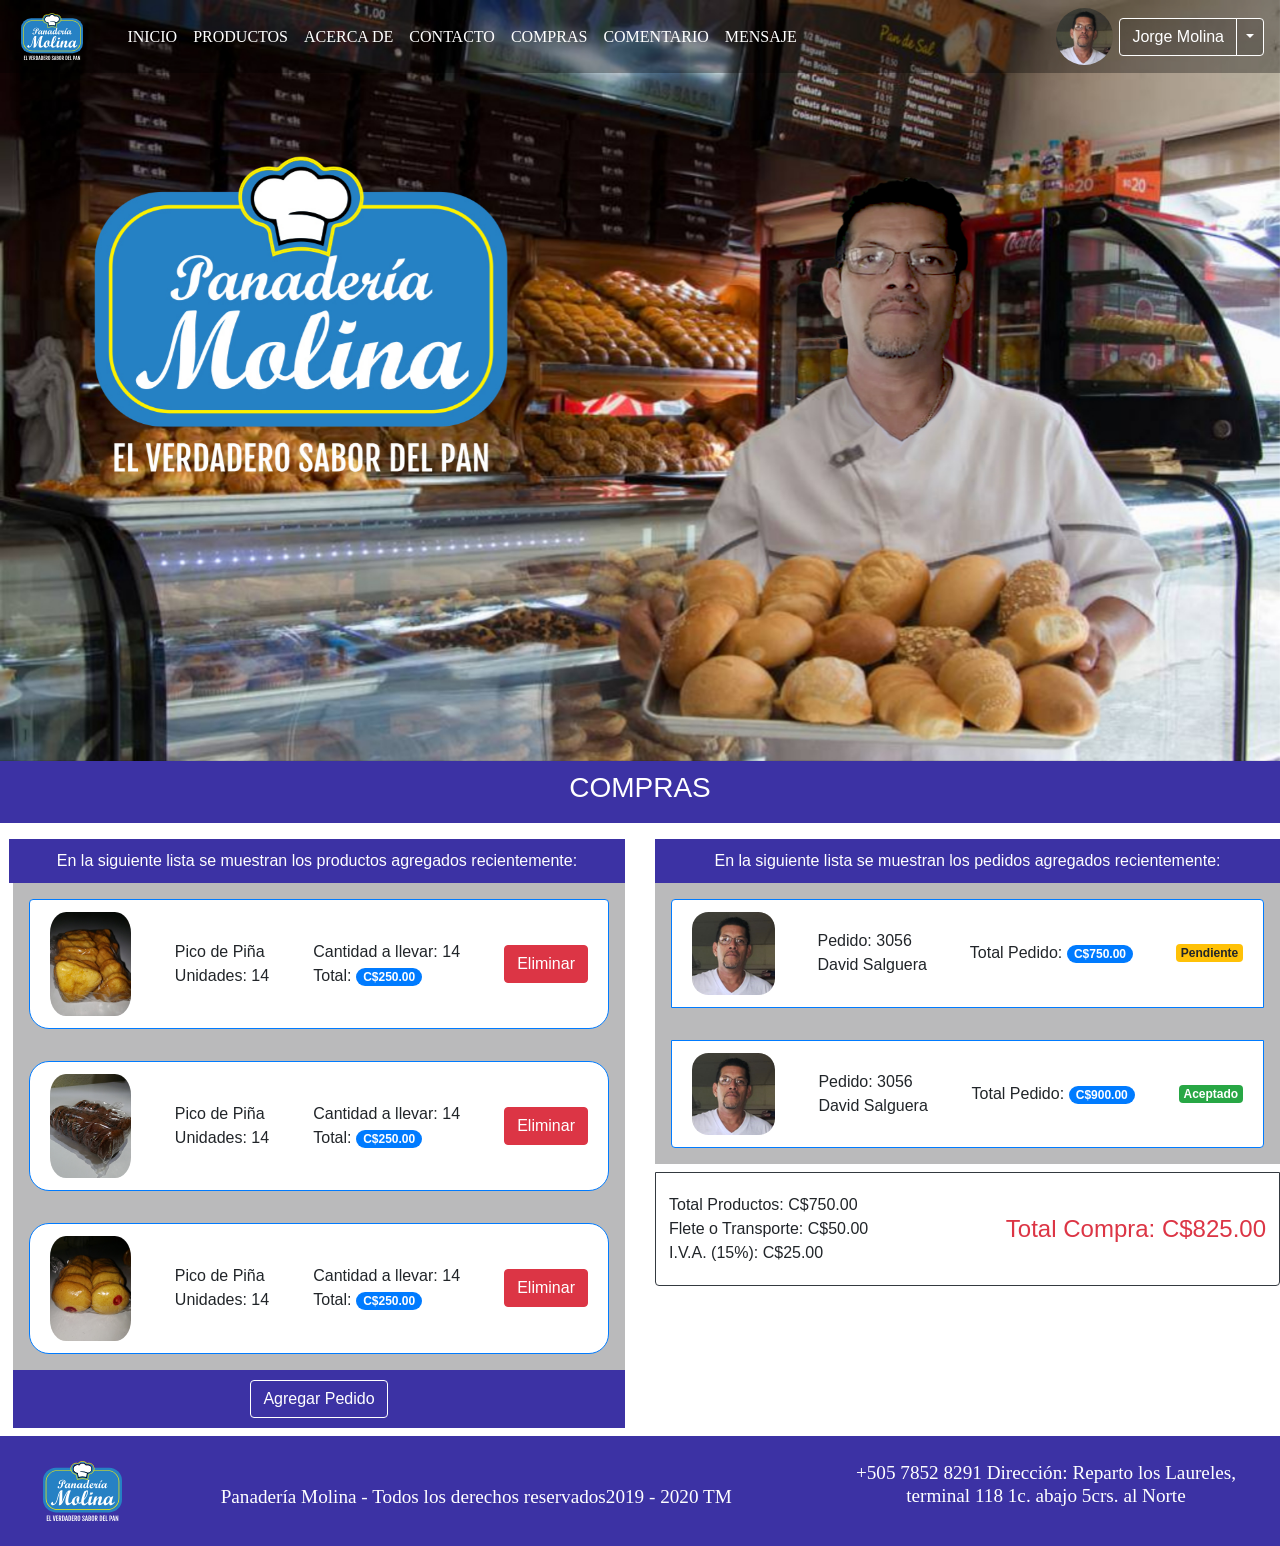
<file: compras.html>
<!DOCTYPE html>
<html lang="en">
    <head>
        <meta charset="utf-8">
        <meta http-equiv="X-UA-Compatible" content="IE=edge">
        <meta name="viewport" content="width=device-width, initial-scale=1, shrink-to-fit=no">
        <meta name="description" content="">
        <meta name="author" content="">
        <title>Panadería Molina - Productos</title>         
        <!-- Bootstrap core CSS -->
        <link href="bootstrap/css/bootstrap.css" rel="stylesheet">
        <!-- Custom styles for this template -->
        <link href="css/index.css" rel="stylesheet" type="text/css">
        <link href="css/compras.css" rel="stylesheet" type="text/css">
        <link rel="shortcut icon" href="img/bread.png"/>
    </head>
    <body>
        <nav class="navbar navbar-expand-lg navbar-light fixed-top" color: #ffffff;""> 
            <img src="images/logo.svg" class="img-fluid"> 
            <button class="navbar-toggler" type="button" data-toggle="collapse" data-target="#navbarToggler61" aria-controls="navbarTogglerDemo01" aria-expanded="false" aria-label="Toggle navigation"> 
                <span class="navbar-toggler-icon"></span> 
            </button>             
            <div class="collapse navbar-collapse" id="navbarToggler61"> 
                <ul class="navbar-nav mr-auto mt-2 mt-lg-0"> 
                    <li class="nav-item active"> 
                        <a class="nav-link text-white active" href="index.html">INICIO <span class="sr-only">(current)</span></a> 
                    </li>                     
                    <li class="nav-item"> 
                        <a class="nav-link text-white" href="productos.html">PRODUCTOS</a> 
                    </li>
                    <li class="nav-item"> 
                        <a class="nav-link text-white" href="acerca-de.html">ACERCA DE</a> 
                    </li>
                    <li class="nav-item"> 
                        <a class="nav-link text-white" href="contacto.html">CONTACTO</a> 
                    </li>                     
                    <li class="nav-item"> 
                        <a class="nav-link text-white" href="compras.html">COMPRAS</a> 
                    </li>
                    <li class="nav-item"> 
                        <a class="nav-link text-white" href="comentarios.html">COMENTARIO</a> 
                    </li>
                    <li class="nav-item"> 
                        <a class="nav-link text-white" href="cliente-mensaje.html">MENSAJE</a> 
                    </li>                     
                </ul>
                <img src="images\XD\profile.jpg" class="rounded-circle">
                <div class="btn-group">
                    <a class="btn btn-primary">Jorge Molina</a>
                    <button type="button" class="btn btn-primary dropdown-toggle dropdown-toggle-split" data-toggle="dropdown" aria-haspopup="true" aria-expanded="false">
                        <span class="sr-only">Toggle Dropdown</span>
                    </button>
                    <div class="dropdown-menu">
                        <a class="dropdown-item" href="#">Mi Perfil</a>
                        <a class="dropdown-item" href="index - ns.html">Cerrar Sesión</a>
                    </div>
                </div>                 
            </div>
        </nav>
        <div id="carouselExampleSlidesOnly" class="carousel slide" data-ride="carousel">
            <div class="carousel-inner">
                <div class="carousel-item active">
                    <img src="images/slide/prev1.jpg" class="w-100"/>
                </div>
                <div class="carousel-item">
                    <img src="images/slide/prev2.jpg" class="w-100"/>
                </div>
                <div class="carousel-item">
                    <img src="images/slide/prev3.jpg" class="w-100"/>
                </div>
            </div>
        </div>
        <div class="row justify-content-around fondo-azul">
            <h3>COMPRAS</h3>
        </div>
        <div class="row justify-content-around">
            <div class="col-md-6 pl-4"> 
                <p class="text-center mt-3 fondo-azul mb-n2">En la siguiente lista se muestran los productos agregados recientemente:</p>
                <ul class="list-group fondo-tarjeta position-sticky mt-2 mb-4 ml-1 fondo-gris">
                    <li class="list-group-item d-flex justify-content-between align-items-center tarjetas rueda m-3 border-primary border">
                        <img src="images/productos/pico-pi%C3%B1a.jpg" class="circuloP">
                        <p class="mt-3 texto-compras">
        Pico de Piña <br>Unidades: 14 </p>
                        <p class="mt-3">Cantidad a llevar: 14<br>Total: <span class="badge badge-primary badge-pill">C$250.00</span></p>
                        <button type="button" class="btn btn-danger">Eliminar</button>
                    </li>
                    <li class="list-group-item d-flex justify-content-between align-items-center tarjetas rueda m-3 border-primary border">
                        <img src="images/productos/polvorones.jpg" class="circuloP">
                        <p class="mt-3">
        Pico de Piña <br>Unidades: 14 </p>
                        <p class="mt-3">Cantidad a llevar: 14<br>Total: <span class="badge badge-primary badge-pill">C$250.00</span></p>
                        <button type="button" class="btn btn-danger">Eliminar</button>
                    </li>
                    <li class="list-group-item d-flex justify-content-between align-items-center tarjetas rueda m-3 border-primary border">
                        <img src="images/productos/punto-rojos.jpg" class="circuloP">
                        <p class="mt-3">
        Pico de Piña <br>Unidades: 14 </p>
                        <p class="mt-3">Cantidad a llevar: 14<br>Total: <span class="badge badge-primary badge-pill">C$250.00</span></p>
                        <button type="button" class="btn btn-danger">Eliminar</button>
                    </li>
                    <li class="row justify-content-around fondo-boton fondo-azul mb-n3 ml-0 mr-0">
                        <button type="button" class="btn btn-primary">Agregar Pedido</button>
                    </li>
                </ul>
            </div>
            <div class="col-md-6"> 
                <p class="fondo-azul text-center mt-3 mb-0">En la siguiente lista se muestran los pedidos agregados recientemente:</p>
                <ul class="list-group fondo-tarjeta fondo-gris">
                    <li class="list-group-item d-flex justify-content-between align-items-center tarjetas m-3 border border-primary">
                        <img src="images\XD\profile.jpg" class="rounded-circle circuloP">
                        <p class="mt-3">Pedido: 3056 <br>David Salguera</p>
                        <p class="mt-3">Total Pedido:  <span class="badge badge-primary badge-pill">C$750.00</span></p>
                        <span class="badge badge-warning">Pendiente</span>
                    </li>
                    <li class="list-group-item d-flex justify-content-between align-items-center tarjetas m-3 border border-primary">
                        <img src="images\XD\profile.jpg" class="rounded-circle circuloP">
                        <p class="mt-3">Pedido: 3056 <br>David Salguera</p>
                        <p class="mt-3">Total Pedido:  <span class="badge badge-primary badge-pill">C$900.00</span></p>
                        <span class="badge badge-success">Aceptado</span>
                    </li>
                </ul>
                <div class="list-group-item d-flex justify-content-between align-items-center tarjetas mb-4 border border-dark mt-2">
                    <div class="row">
                        <p class="ml-2 mt-2 mb-2">Total Productos: C$750.00<br>
Flete o Transporte: C$50.00<br>
I.V.A. (15%): C$25.00</p>
                        <br>
                    </div>
                    <div class="row">
                        <h4 class="m-2 text-danger">Total Compra: C$825.00</h4>
                    </div>                     
                </div>                 
            </div>
        </div>
        <!-- Bootstrap core JavaScript
    ================================================== -->
        <!-- Placed at the end of the document so the pages load faster -->
        <footer>
            <div class="row justify-content-around">
                <div class="col-lg-1 col-md-2 col-4">
                    <img src="images/logo.svg" class="img-fluid"> 
                </div>
                <div class="col-md-6 col-10">
                    <br>
                    <h5>Panadería Molina - Todos los derechos reservados2019 - 2020 TM</h5> 
                </div>
                <div class="col-md-4 text-right col-10">
                    <h5>+505 7852 8291
Dirección: Reparto los Laureles, 
terminal 118 1c. abajo 5crs. al Norte</h5> 
                </div>
            </div>
        </footer>
        <script src="assets/js/jquery.min.js"></script>
        <script src="assets/js/popper.js"></script>
        <script src="bootstrap/js/bootstrap.min.js"></script>
        <script type="text/javascript">

            //Efecto Scroll
            $(window).on("scroll",function(){
                if($(window).scrollTop()){
                    $('nav').addClass('blue');
                }else{
                    $('nav').removeClass('blue');
                }
            })
       
        </script>
    </body>
</html>
</file>
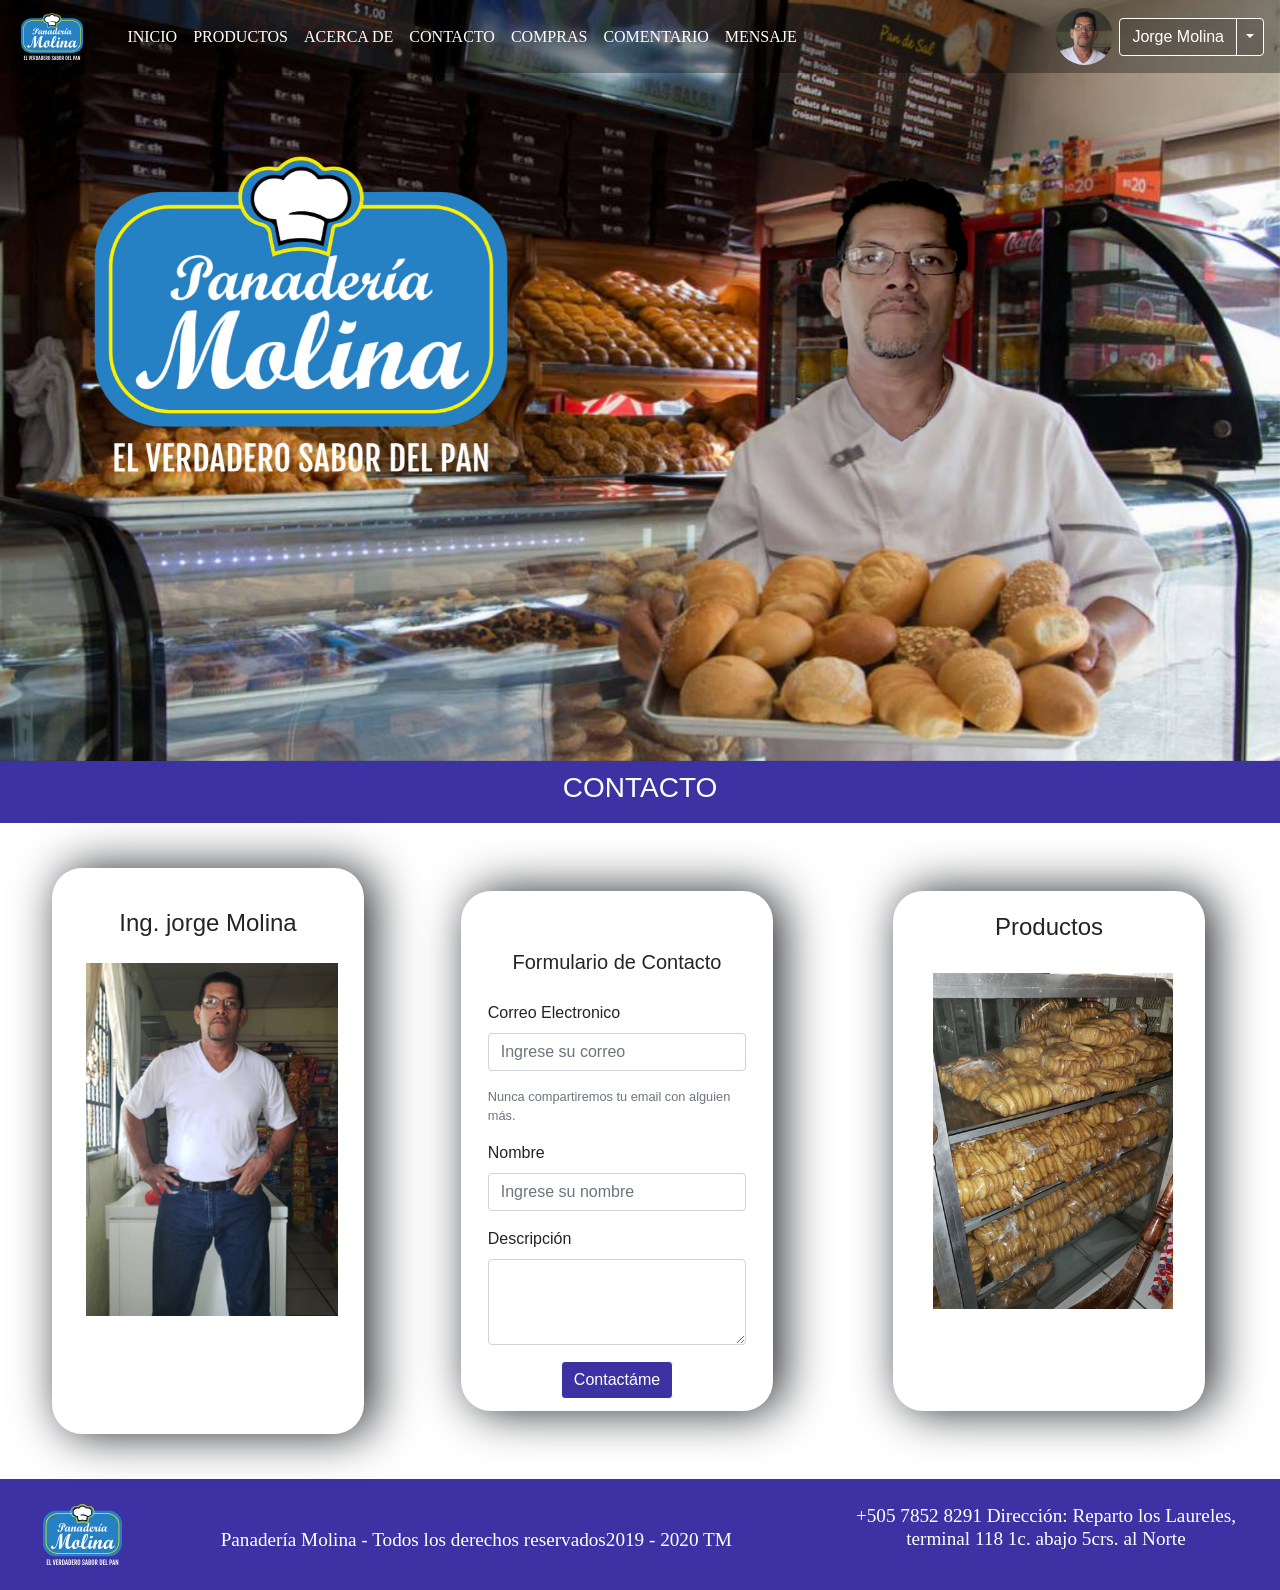
<file: contacto.html>
<!DOCTYPE html>
<html lang="en">
    <head>
        <meta charset="utf-8">
        <meta http-equiv="X-UA-Compatible" content="IE=edge">
        <meta name="viewport" content="width=device-width, initial-scale=1, shrink-to-fit=no">
        <meta name="description" content="">
        <meta name="author" content="">
        <title>Panadería Molina - Contacto</title>
        <!-- Bootstrap core CSS -->
        <link href="bootstrap/css/bootstrap.css" rel="stylesheet">
        <!-- Custom styles for this template -->
        <link href="css/index.css" rel="stylesheet" type="text/css">
        <link href="css/contacto.css" rel="stylesheet" type="text/css">
        <link rel="stylesheet" href="https://fonts.googleapis.com/css?family=Autour+One">
        <link rel="shortcut icon" href="img/bread.png"/>
    </head>
    <body>
        <nav class="navbar navbar-expand-lg navbar-light fixed-top" color: #ffffff;""> 
            <img src="images/logo.svg" class="img-fluid"> 
            <button class="navbar-toggler" type="button" data-toggle="collapse" data-target="#navbarToggler61" aria-controls="navbarTogglerDemo01" aria-expanded="false" aria-label="Toggle navigation"> 
                <span class="navbar-toggler-icon"></span> 
            </button>             
            <div class="collapse navbar-collapse" id="navbarToggler61"> 
                <ul class="navbar-nav mr-auto mt-2 mt-lg-0"> 
                    <li class="nav-item active"> 
                        <a class="nav-link text-white active" href="index.html">INICIO <span class="sr-only">(current)</span></a> 
                    </li>                     
                    <li class="nav-item"> 
                        <a class="nav-link text-white" href="productos.html">PRODUCTOS</a> 
                    </li>
                    <li class="nav-item"> 
                        <a class="nav-link text-white" href="acerca-de.html">ACERCA DE</a> 
                    </li>
                    <li class="nav-item"> 
                        <a class="nav-link text-white" href="contacto.html">CONTACTO</a> 
                    </li>                     
                    <li class="nav-item"> 
                        <a class="nav-link text-white" href="compras.html">COMPRAS</a> 
                    </li>
                    <li class="nav-item"> 
                        <a class="nav-link text-white" href="comentarios.html">COMENTARIO</a> 
                    </li>
                    <li class="nav-item"> 
                        <a class="nav-link text-white" href="cliente-mensaje.html">MENSAJE</a> 
                    </li>                     
                </ul>
                <img src="images\XD\profile.jpg" class="rounded-circle">
                <div class="btn-group">
                    <a class="btn btn-primary">Jorge Molina</a>
                    <button type="button" class="btn btn-primary dropdown-toggle dropdown-toggle-split" data-toggle="dropdown" aria-haspopup="true" aria-expanded="false">
                        <span class="sr-only">Toggle Dropdown</span>
                    </button>
                    <div class="dropdown-menu">
                        <a class="dropdown-item" href="#">Mi Perfil</a>
                        <a class="dropdown-item" href="index - ns.html">Cerrar Sesión</a>
                    </div>
                </div>                 
            </div>
        </nav>
        <div id="carouselExampleSlidesOnly" class="carousel slide" data-ride="carousel">
            <div class="carousel-inner">
                <div class="carousel-item active">
                    <img src="images/slide/prev1.jpg" class="w-100"/>
                </div>
                <div class="carousel-item">
                    <img src="images/slide/prev2.jpg" class="w-100"/>
                </div>
                <div class="carousel-item">
                    <img src="images/slide/prev3.jpg" class="w-100"/>
                </div>
            </div>
        </div>
        <div class="row justify-content-around contacto">
            <h3 class="text-white">CONTACTO</h3>
        </div>
        <div class="row justify-content-around datos">
            <div class="text-center col-md-3 col-xl-3 col-lg-4 IMG">
                <h4 class="text-body">Ing. jorge Molina</h4>
                <img src="images/XD/jorge.jpg" class="rounded-0 img-fluid"> 
            </div>
            <div class="text-center col-md-3 col-xl-3 col-lg-4 datos1">
                <h5 class="text-body">Formulario de Contacto</h5>
                <form>
                    <div class="form-group text-left">
                        <label for="exampleInputEmail1">Correo Electronico</label>
                        <input type="email" class="form-control" id="exampleInputEmail1" aria-describedby="emailHelp" placeholder="Ingrese su correo" required/>
                        <small id="emailHelp" class="form-text text-muted mt-3 mb-3">Nunca compartiremos tu email con alguien más.</small>
                    </div>
                    <div class="form-group text-left">
                        <label for="exampleInputText">Nombre</label>
                        <input type="email" class="form-control" id="exampleInputText" aria-describedby="emailHelp" placeholder="Ingrese su nombre" required/>
                    </div>
                    <div class="form-group text-left">
                        <label for="exampleInputText">Descripción</label>
                        <textarea class="form-control" id="exampleFormControlTextarea1" rows="3" required></textarea>
                    </div>
                    <div class="form-group text-left">
</div>
                    <button type="submit" class="btn btn-primary">Contactáme</button>
                </form>                 
            </div>
            <div class="text-center col-md-3 col-xl-3 col-lg-4 productos">
                <h4 class="text-body">Productos</h4>
                <img style="background-color: #ffffff; margin: 4px; border-radius: 29px; border: 9px solid rgba(248, 255, 0, 0);" class="rounded-0 img-fluid" src="images/XD/productos.jpg"> 
            </div>
        </div>
        <!-- Bootstrap core JavaScript
    ================================================== -->
        <!-- Placed at the end of the document so the pages load faster -->
        <footer>
            <div class="row justify-content-around">
                <div class="col-lg-1 col-md-2 col-4">
                    <img src="images/logo.svg" class="img-fluid"> 
                </div>
                <div class="col-md-6 col-10">
                    <br>
                    <h5>Panadería Molina - Todos los derechos reservados2019 - 2020 TM</h5> 
                </div>
                <div class="col-md-4 text-right col-10">
                    <h5>+505 7852 8291
Dirección: Reparto los Laureles, 
terminal 118 1c. abajo 5crs. al Norte</h5> 
                </div>
            </div>
        </footer>
        <script src="assets/js/jquery.min.js"></script>
        <script src="assets/js/popper.js"></script>
        <script src="bootstrap/js/bootstrap.min.js"></script>
        <script type="text/javascript">
        
        //Efecto Scroll
        $(window).on("scroll",function(){
            if($(window).scrollTop()){
                $('nav').addClass('blue');
            }else{
                $('nav').removeClass('blue');
            }
        })
    	</script>         
    </body>
</html>
</file>
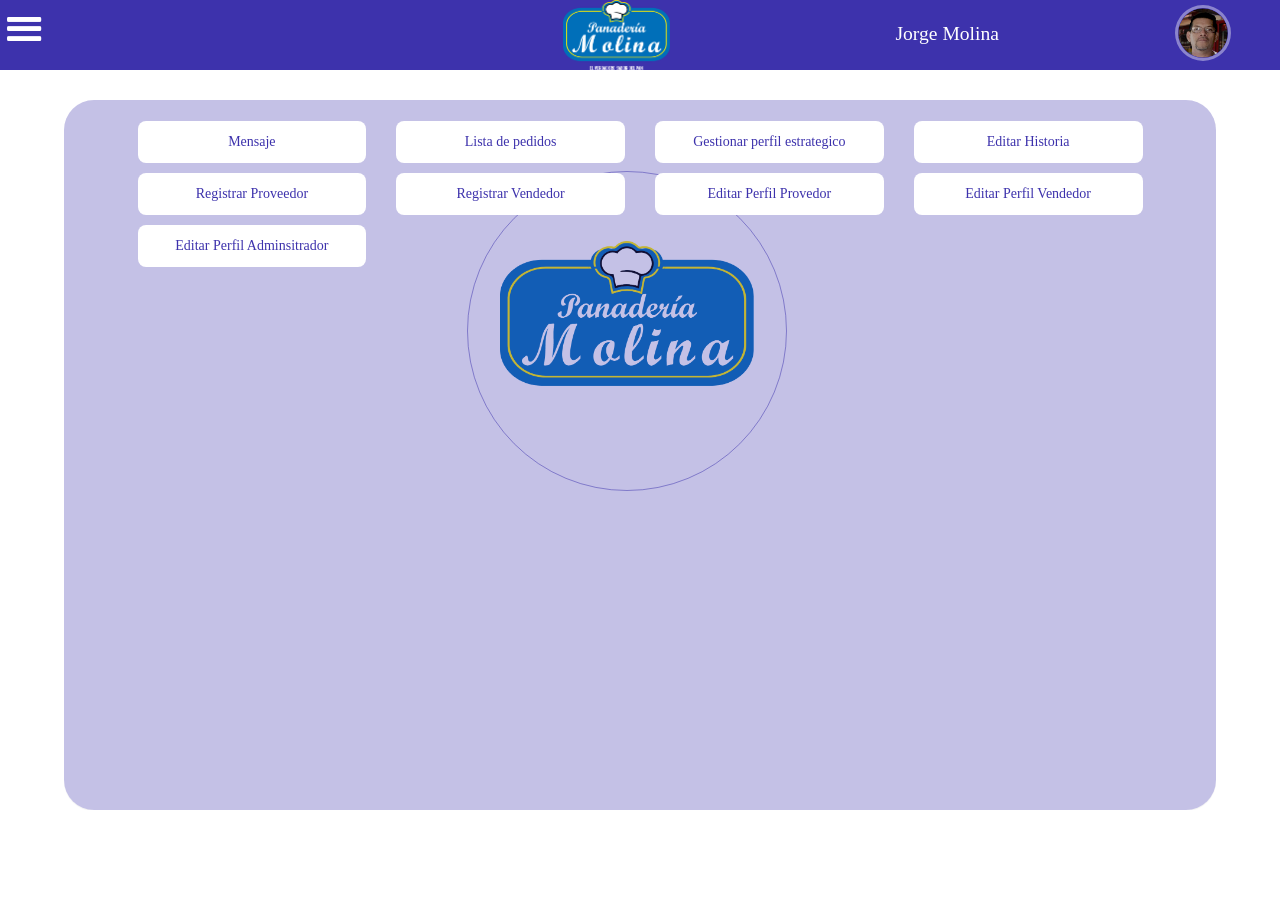
<file: dashboard.html>
<!DOCTYPE html>
<html lang="en">
<head>
  <meta charset="UTF-8">
  <link rel="stylesheet" href="fuente/entypo/style.css">
  <link rel="stylesheet" href="css/font-awesome.min.css">
  <link rel="stylesheet" href="css/material-icon.css">
  <link rel="stylesheet" href="css/menu.css">
  <link rel="stylesheet" href="css/bootstrap.3.3.7.min.css">
  <meta name="viewport" content="width=device-width, initial-scale=1.0">
  <link rel="shortcut icon" href="img/bread.png" />
  <meta http-equiv="X-UA-Compatible" content="ie=edge">
  <title>Panaderia Molina</title>
</head>
<body>
  <!--Modal success-->
  <div id="myModal-success" class="modal fade">
      <div class="modal-dialog modal-confirm">
          <div class="modal-content">
              <div class="modal-header-success">
                  <div class="icon-box-success">
                      <i class="material-icons">&#xE887;</i>
                  </div>
                  <button type="button" class="close" data-dismiss="modal" aria-hidden="true">&times;</button>
              </div>
              <div class="modal-body text-center">
                  <h4>¿ Esta seguro que desea salir?</h4>	
                  <button class="btn" id="btn-continuar" data-dismiss="modal"><span>Cancelar</span> </button>
                  <a class="btn" href="login.html" id="btn-continuar" ><span>Aceptar</span> </a>
              </div>
          </div>
      </div>
  </div>
  <!--Final modal-->
<header>
  <nav>
   <div class="item-nav">
      <a id="btn-menu"><span class="icon-menu" id="span-icon-menu"></span></a>
   </div>
    <div class="item-nav">
        <img   src="img/LogoPanaderia.png" alt="">
    </div>
   <div class="item-nav"> 
     <div> <img class="item-right" src="img/jorge-perfil.png" alt=""> </div>
     <div><span class="item-right">Jorge Molina</span></div>
   </div>
  </nav>        
  </header>
  <div class="content-menu" id="content-menu">
    <div class="menbrete">
      <div class="imagen">
               <img src="img/jorge-perfil.png" alt="">
     </div>
     <div class="texto">
            <span>Jorge Molina</span>
            <span>Administrador</span>
   </div>
   </div>
          <ul>
                <li><a href="dashboard.html">Inicio</a></li>
                <li><a href="lista-productos MODIFICACION.html">Gestionar Productos</a></li>
                <li><a href="MateriaPrima.html">Gestionar Materia Prima</a></li>
                <li><a href="pedido.html">Gestionar Pedido</a></li>
                <li><a href="registrar-pedido.html">Registrar Pedido</a></li>
                <li><a href="Proveedores.html">Ofrecer Materia Prima</a> </li>
               <li class="cuenta"><a href="Iadmin.html">Crear Cuenta</a></li>
               <li><a data-toggle="modal" data-target="#myModal-success" href="#myModal-success">Salir</a></li>
         </ul> 
  </div>
  <div class="content-principal">
    <div class="content-panel">
      <div class="img">
        <img src="img/LogoPanaderia.png" alt="">
      </div>
      <div class="panel">
        <ul class="row">
         <li class="col-xs-12 col-sm-6 col-md-3"><a href="mensaje-aplicacion.html"> Mensaje </a></li>
         <li class="col-xs-12 col-sm-6 col-md-3"><a href="vendedor-pedido.html"> Lista de pedidos </a></li>
         <li class="col-xs-12 col-sm-6 col-md-3"><a href="perfil-estrategico-aplicacion.html">Gestionar perfil estrategico</a></li>
         <li class="col-xs-12 col-sm-6 col-md-3"><a href="histotoria-aplicacion.html">Editar Historia</a></li>
         <li class="col-xs-12 col-sm-6 col-md-3"><a href="Iproveedor.html">Registrar Proveedor</a></li>
         <li class="col-xs-12 col-sm-6 col-md-3"><a href="Ivendedores.html">Registrar Vendedor</a></li>
         <li class="col-xs-12 col-sm-6 col-md-3"><a href="EditarIproveedor.html">Editar Perfil Provedor</a></li>
         <li class="col-xs-12 col-sm-6 col-md-3"><a href="EditarIvendedores.html">Editar Perfil Vendedor</a></li>
         <li class="col-xs-12 col-sm-6 col-md-3"><a href="EditarIadmin.html">Editar Perfil Adminsitrador</a></li>
        </ul>
      </div>
    </div>
    </div>
    <script src="js/jquery.min.3.3.1.js"></script>
<script src="js/jquery-1.11.1.min.js"></script>
<script src="js/bootstrap.min.3.3.7.js"></script>
<script src="js/menu.js"></script>
</body>
</html>
</file>
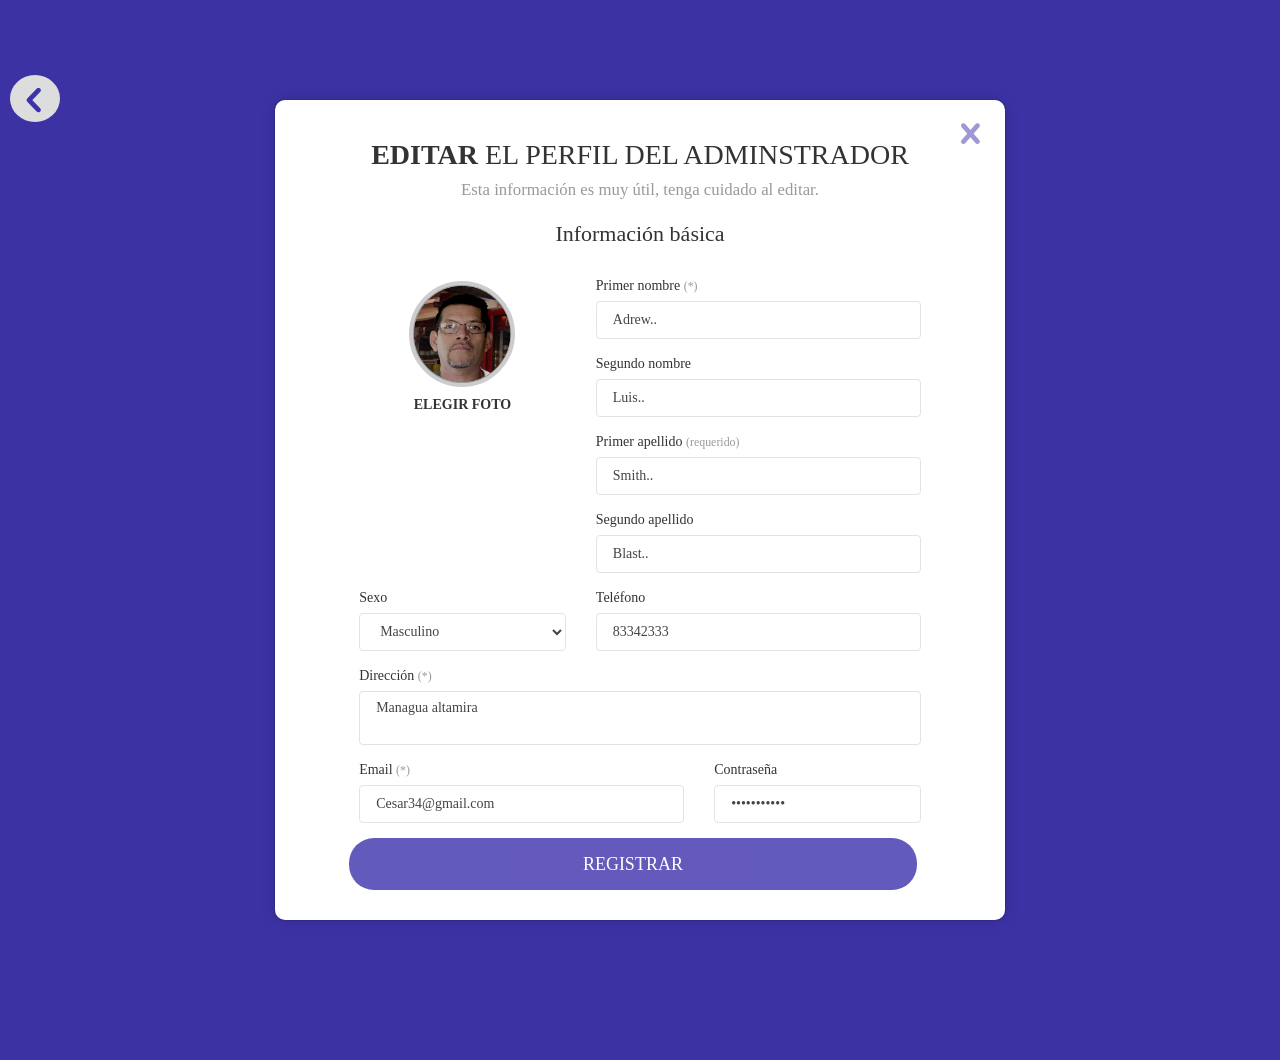
<file: EditarIadmin.html>
﻿<!doctype html>
<html lang="en">

<head>
  <meta charset="utf-8" />
  <meta http-equiv="X-UA-Compatible" content="IE=edge,chrome=1" />
  <title>Editar administrador</title>
  <link rel="shortcut icon" href="img/bread.png" />
  <meta content='width=device-width, initial-scale=1.0, maximum-scale=1.0, user-scalable=0' name='viewport' />
  <meta name="viewport" content="width=device-width" />
  <link href="css/font-awesome.min.css" rel="stylesheet">
  <link rel="stylesheet" href="fuente/entypo/style.css">
  <link href="asset/css/bootstrap.min.css" rel="stylesheet" />
  <link href="asset/css/gsdk-bootstrap-wizard.css" rel="stylesheet" />
  <link rel="stylesheet" href="css/RegistrarCliente.css">
</head>

<body>
  <div class="image-container set-full-height">
    <!-- Modal -->
    <div id="myModal" class="modal fade" role="dialog">
      <div class="modal-dialog">
        <!-- Modal content-->
        <div class="modal-content">
          <div class="modal-header" >
            <button type="button" class="close" data-dismiss="modal" style="color: white">&times;</button>
            <h4 class="modal-title"></h4>
          </div>
          <div class="modal-body">
            <p id="texto">Se ha guardado con Exito!</p>
          </div>
          <div class="modal-footer">
            <a  href="dashboard.html" class="btn btn-default bt" id="btn">Aceptar</a>
          </div>
        </div>
      </div>
    </div>
    <!-- Termina Codigo Modal -->
    <!--   Big container   -->
    <div class="container">
      <div class="row">
        <div class="col-md-8 col-md-offset-2">
          <!--      Wizard container        -->
          <div class="wizard-container">
            <a href="dashboard.html" id="close"><span class="icon-cross"></span></a>
            <div class="card wizard-card" data-color="blue" id="wizardProfile">
              <form class="card" id="formulario" action="dashboard.html" method="">
                <!--        You can switch ' data-color="orange" '  with one of the next bright colors: "blue", "green", "orange", "red"          -->

                <div class="wizard-header">
                  <h3>
                    <b>EDITAR</b> EL PERFIL DEL ADMINSTRADOR <br>
                    <small>Esta información es muy útil, tenga cuidado al editar.</small>
                 </h3>
                </div>
                <div>
                  <div>
                    <div class="row">
                      <h4 class="info-text">Información básica </h4>
                      <div class="col-sm-4 col-sm-offset-1">
                        <div class="picture-container">
                          <div class="picture">
                            <img src="img/jorge-perfil.png" class="picture-src" id="wizardPicturePreview"
                              title="" />
                              <input type="file" id="file" accept="image/*" onchange="mostrar()">
                          </div>
                          <h6>ELEGIR FOTO</h6>
                        </div>
                      </div>
                      <div class="col-sm-6">
                        <div class="form-group">
                          <label>Primer nombre <small>(*)</small></label>
                          <input name="PN" type="text" maxlength="30" class="form-control" id="Pnombre"
                            placeholder="Andrew..." value="Adrew.." required>
                        </div>
                        <div class="form-group">
                          <label>Segundo nombre</label>
                          <input name="SN" type="text" maxlength="30" class="form-control" id="Snombre" placeholder="Luis..." value="Luis..">
                        </div>
                        <div class="form-group">
                          <label>Primer apellido <small>(requerido)</small></label>
                          <input name="PA"  maxlength="30" type="text" class="form-control" id="Papellido"
                            placeholder="Smith..." value="Smith.." required>
                        </div>
                        <div class="form-group">
                          <label>Segundo apellido</label>
                          <input name="SA"  maxlength="30" type="text" class="form-control" id="Sapellido"
                          value="Blast.." placeholder="Blast...">
                        </div>
                      </div>
                      <div class="col-sm-4 col-sm-offset-1">
                        <div class="form-group">
                          <label>Sexo</label><br>
                          <select name="sexo" id="sexo" class="form-control" required>
                            <option hidden value="">Selecione genero</option>
                            <option value="Masculino" selected> Masculino </option>
                            <option value="Femenino"> Femenino </option>
                          </select>
                        </div>
                      </div>

                      <div class="col-sm-6">
                        <div class="form-group">
                          <label>Teléfono</label>
                          <input type="text" class="form-control " maxlength="8" id="vtelefono"
                            onkeypress="return ValidarTelefono(event)" placeholder="83342333" value="83342333">
                        </div>
                      </div>
                      <div class="col-sm-10 col-sm-offset-1">
                        <div class="form-group">
                          <label>Dirección <small>(*)</small></label>
                          <textarea name="email" type="text" maxlength="100" class="form-control campo_textarea"
                            placeholder="Managua altamira" row="3" value="Managua altamira" required>Managua altamira</textarea>
                        </div>
                      </div>
                      <div class="col-sm-6 col-sm-offset-1">
                        <div class="form-group">
                          <label>Email <small>(*)</small></label>
                          <input name="email" id="email" type="email"
                            pattern="[a-zA-Z0-9_]+([.][a-zA-Z0-9_]+)*@[a-zA-Z0-9_]+([.][a-zA-Z0-9_]+)*[.][a-zA-Z]{1,5}"
                            class="form-control" placeholder="correo" maxlength="30" value="Cesar34@gmail.com" required>
                        </div>
                      </div>
                      <div class="col-sm-4">
                        <div class="form-group">
                          <label>Contraseña</label>
                          <input type="password" maxlength="30" class="form-control" placeholder="*********" value="..........." required>
                        </div> 
                      </div>
                    </div>
                  </div>

                  <div id="tarjeta">
                    <div class="row">

                      <button type="submit" class="col-sm-6 col-sm-offset btn btn-lg btn-primary" data-toggle="modal"
                        type="submit" id="boton">Registrar</button>


                    </div>
                  </div>
                </div>


              </form>
              <div class="btnback">
                <a href="dashboard.html"><span class="icon-chevron-left"></span></a>
              </div>
            </div>

          </div> <!-- wizard container -->
        </div>
      </div><!-- end row -->
    </div> <!--  big container -->

    <div class="footer">
      <div class="container">
        <br>
        <br>
        <br>
        <br>
      </div>
    </div>

  </div>
  <script src="js/jquery.min.3.3.1.js"></script>
  <script src="js/jquery-1.11.1.min.js"></script>
  <script src="js/bootstrap.min.3.3.7.js"></script>
  <script src="js/MensajeConfirmacion.js" type="text/javascript"></script>
  <script type="text/javascript">
    $("form").submit(function(e){
      e.preventDefault(); 
      if(validacionManuel()){
      $("#myModal").modal("show");
      var lista_input=document.getElementById("formulario").getElementsByTagName("input");
      var lista_text=document.getElementById("formulario").getElementsByTagName("textarea");
      for(var i=0;i<lista_input.length;i++){
        lista_input[i].value="";
      }
      for(var i=0;i<lista_text.length;i++){
        lista_text[i].value="";
      } 
      }
    });

    function validacionManuel(){
    
      if(document.getElementById("email").value.length==0){
        alert("Por favor agrege el correo.");
        return false;
      }
      return true;
    }
  
    function remplazar(cadena, salida, entrada){
    var numero=cadena.length;
   for(var i=0;i<numero;i++){
       cadena=cadena.replace(salida,entrada);
   }
    return cadena;
 }
 $("#myModal").on('hidden.bs.modal', function () {
    window.location.href="EditarIadmin.html";
});

function mostrar(){
  var archivo = document.getElementById("file").files[0];
  var reader = new FileReader();
  if (file) {
    reader.readAsDataURL(archivo );
    reader.onloadend = function () {
      document.getElementById("wizardPicturePreview").src = reader.result;
    }
  }
}
 </script>
</body>

</html>
</file>
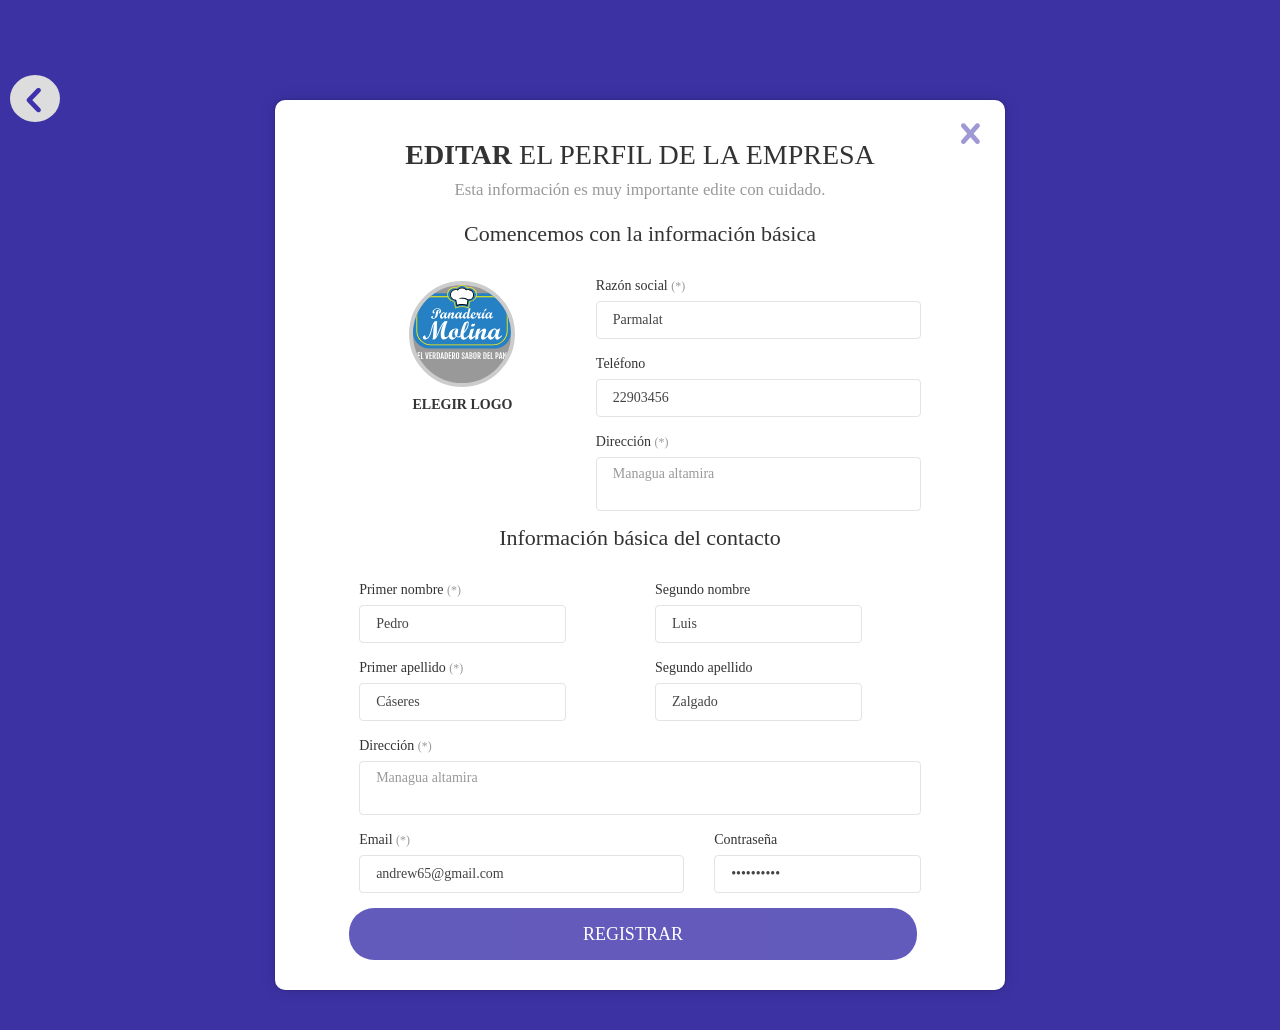
<file: EditarIproveedor.html>
﻿<!doctype html>
<html lang="en">

<head>
  <meta charset="utf-8" />
  <meta http-equiv="X-UA-Compatible" content="IE=edge,chrome=1" />
  <title>Editar proveedor</title>
  <link rel="shortcut icon" href="img/bread.png" />
  <meta content='width=device-width, initial-scale=1.0, maximum-scale=1.0, user-scalable=0' name='viewport' />
  <meta name="viewport" content="width=device-width" />
  <link rel="stylesheet" href="fuente/entypo/style.css">
  <link href="asset/css/bootstrap.min.css" rel="stylesheet" />
  <link href="asset/css/gsdk-bootstrap-wizard.css" rel="stylesheet" />
  <link rel="stylesheet" href="css/RegistrarCliente.css">
</head>

<body>
  <div class="image-container set-full-height">
    <!-- Modal -->
    <div id="myModal" class="modal fade" role="dialog">
      <div class="modal-dialog">

        <!-- Modal content-->
        <div class="modal-content">
          <div class="modal-header" >
            <button type="button" class="close" data-dismiss="modal" style="color: white">&times;</button>
            <h4 class="modal-title"></h4>
          </div>
          <div class="modal-body">
            <p id="texto">Se ha guardado con Exito!</p>
          </div>
          <div class="modal-footer">
            <a  href="dashboard.html" class="btn btn-default bt" id="btn">Aceptar</a>
          </div>
        </div>

      </div>
    </div>

    <!-- Termina Codigo Modal -->
    <!--   Big container   -->
    <div class="container">
      <div class="row">
        <div class="col-md-8 col-md-offset-2">

          <!--      Wizard container        -->
          <div class="wizard-container">
            <a href="dashboard.html" id="close"><span class="icon-cross"></span></a>
            <div class="card wizard-card" data-color="blue" id="wizardProfile">
              <form class="card"  id="formulario" action="dashboard.html"  method="">
                <!--        You can switch ' data-color="orange" '  with one of the next bright colors: "blue", "green", "orange", "red"          -->
 
                <div class="wizard-header">
                  <h3>
                    <b>EDITAR</b> EL PERFIL DE LA EMPRESA<br>
                    <small>Esta información es muy importante edite con cuidado.</small>
                 </h3>
                </div>
                <div>
                  <div>
                    <div class="row">
                      <h4 class="info-text">Comencemos con la información básica </h4>
                      <div class="col-sm-4 col-sm-offset-1">
                        <div class="picture-container">
                          <div class="picture">
                            <img src="images/logo.svg" class="picture-src" id="wizardPicturePreview"
                              title="" />
                              <input type="file" id="file" accept="image/*" onchange="mostrar()">
                          </div>
                          <h6>ELEGIR LOGO</h6>
                        </div>
                      </div>
                      <div class="col-sm-6">
                        <div class="form-group">
                          <label>Razón social <small>(*)</small></label>
                          <input name="RS" maxlength="40" id="razonSocial" type="text" required class="form-control" placeholder="Parmalat..." value="Parmalat">
                        </div>
                        <div class="form-group">
                          <label>Teléfono</label>
                          <input name="SN" type="text" class="form-control" id="vtelefono"    onkeypress="return ValidarTelefono(event)" maxlength="8" placeholder="22903456" value="22903456" required>
                        </div>
                        <div class="form-group">
                          <label>Dirección <small>(*)</small></label>
                          <textarea name="text" maxlength="100"  type="text" required class="form-control campo_textarea" placeholder="Managua altamira" value="Managua altamira"
                            row="3"></textarea>
                        </div>

                      </div>
                      <h4 class="info-text">Información básica del contacto </h4>
                      <div class="uno">
                        <div class="col-sm-4 col-sm-offset-1">
                          <div class="form-group">
                            <label>Primer nombre <small>(*)</small></label>
                            <input type="text" class="form-control" maxlength="20" id="Pnombre" placeholder="Pedro..." value="Pedro" required>
                          </div>
                        </div>
                        <div class="col-sm-4 col-sm-offset-1">
                          <div class="form-group">
                            <label>Segundo nombre</label>
                            <input type="text" class="form-control" maxlength="20" id="Snombre" placeholder="Luis..." value="Luis">
                          </div>
                        </div>
                        <div class="col-sm-4 col-sm-offset-1">
                          <div class="form-group">
                            <label>Primer apellido <small>(*)</small></label>
                            <input type="text" class="form-control" maxlength="20" id="Papellido" placeholder="Caseres..." value="Cáseres" required>
                          </div>
                        </div>
                        <div class="col-sm-4 col-sm-offset-1">
                          <div class="form-group">
                            <label>Segundo apellido <small></small></label>
                            <input type="text" class="form-control" maxlength="20" id="Sapellido"  placeholder="Zalgado..." value="Zalgado">
                          </div>
                        </div>
                      </div>
                      <div class="col-sm-10 col-sm-offset-1">
                        <div class="form-group">
                          <label>Dirección <small>(*)</small></label>
                          <textarea name="text" type="text" maxlength="100" class="form-control campo_textarea" placeholder="Managua altamira" row="3"
                            required value="Managua altamira"></textarea>
                        </div>
                      </div>
                      <div class="col-sm-6 col-sm-offset-1">
                        <div class="form-group">
                          <label>Email <small>(*)</small></label>
                          <input name="email" id="email"  type="email" class="form-control" placeholder="andrew@ctim.com"
                            required value="andrew65@gmail.com">
                        </div>
                      </div>
                      <div class="col-sm-4">
                        <div class="form-group">
                          <label>Contraseña</label>
                          <input type="password" class="form-control"  maxlength="20" placeholder=".........." value=".........." required>
                        </div>
                      </div>
                    </div>
                  </div>

                  <div id="tarjeta">
                    <div class="row">
                      <button type="submit" class="col-sm-6 col-sm-offset btn btn-lg btn-primary" data-toggle="modal"
                        id="boton">Registrar</button>

                    </div>
                  </div>
                </div>


              </form>
              <div class="btnback">
                <a href="dashboard.html"><span class="icon-chevron-left"></span></a>
              </div>
            </div>
          </div> <!-- wizard container -->
        </div>
      </div><!-- end row -->
    </div> <!--  big container -->

    <br><br>
  </div>
  <script src="js/jquery.min.3.3.1.js"></script>
  <script src="js/jquery-1.11.1.min.js"></script>
  <script src="js/bootstrap.min.3.3.7.js"></script>
  <script src="js/MensajeConfirmacion.js" type="text/javascript"></script>
  <script type="text/javascript">
  $("form").submit(function(e){
      e.preventDefault();
      if(validacionManuel()){
      $("#myModal").modal("show");
      var lista_input=document.getElementById("formulario").getElementsByTagName("input");
      var lista_text=document.getElementById("formulario").getElementsByTagName("textarea");
      for(var i=0;i<lista_input.length;i++){
        lista_input[i].value="";
      }
      for(var i=0;i<lista_text.length;i++){
        lista_text[i].value="";
      } 
      document.getElementById("vtelefono").style.borderColor="grey";
      }
    });

    function validacionManuel(){
 
      if(document.getElementById("email").value.length==0){
        alert("Por favor agrege el correo.");
        return false;
      }
      return true;
    }
  
    function remplazar(cadena, salida, entrada){
    var numero=cadena.length;
   for(var i=0;i<numero;i++){
       cadena=cadena.replace(salida,entrada);
   }
    return cadena;
 }
var razonsocial=document.getElementById("razonSocial");
function soloLetras(e) {
  if (("áéíóúabcdefghijklmnñopqrstuvwxyzABCDEFGHIJKLMNÑOPRSTUVWXYZ ").indexOf(String.fromCharCode(e.keyCode)) === -1) {
    e.preventDefault();
    return false;
  }
}
razonsocial.addEventListener("keypress",soloLetras);
$("#myModal").on('hidden.bs.modal', function () {
    window.location.href="Isecion.html";
});

function mostrar(){
  var archivo = document.getElementById("file").files[0];
  var reader = new FileReader();
  if (file) {
    reader.readAsDataURL(archivo );
    reader.onloadend = function () {
      document.getElementById("wizardPicturePreview").src = reader.result;
    }
  }
}
  </script>
</body>


</html>
</file>
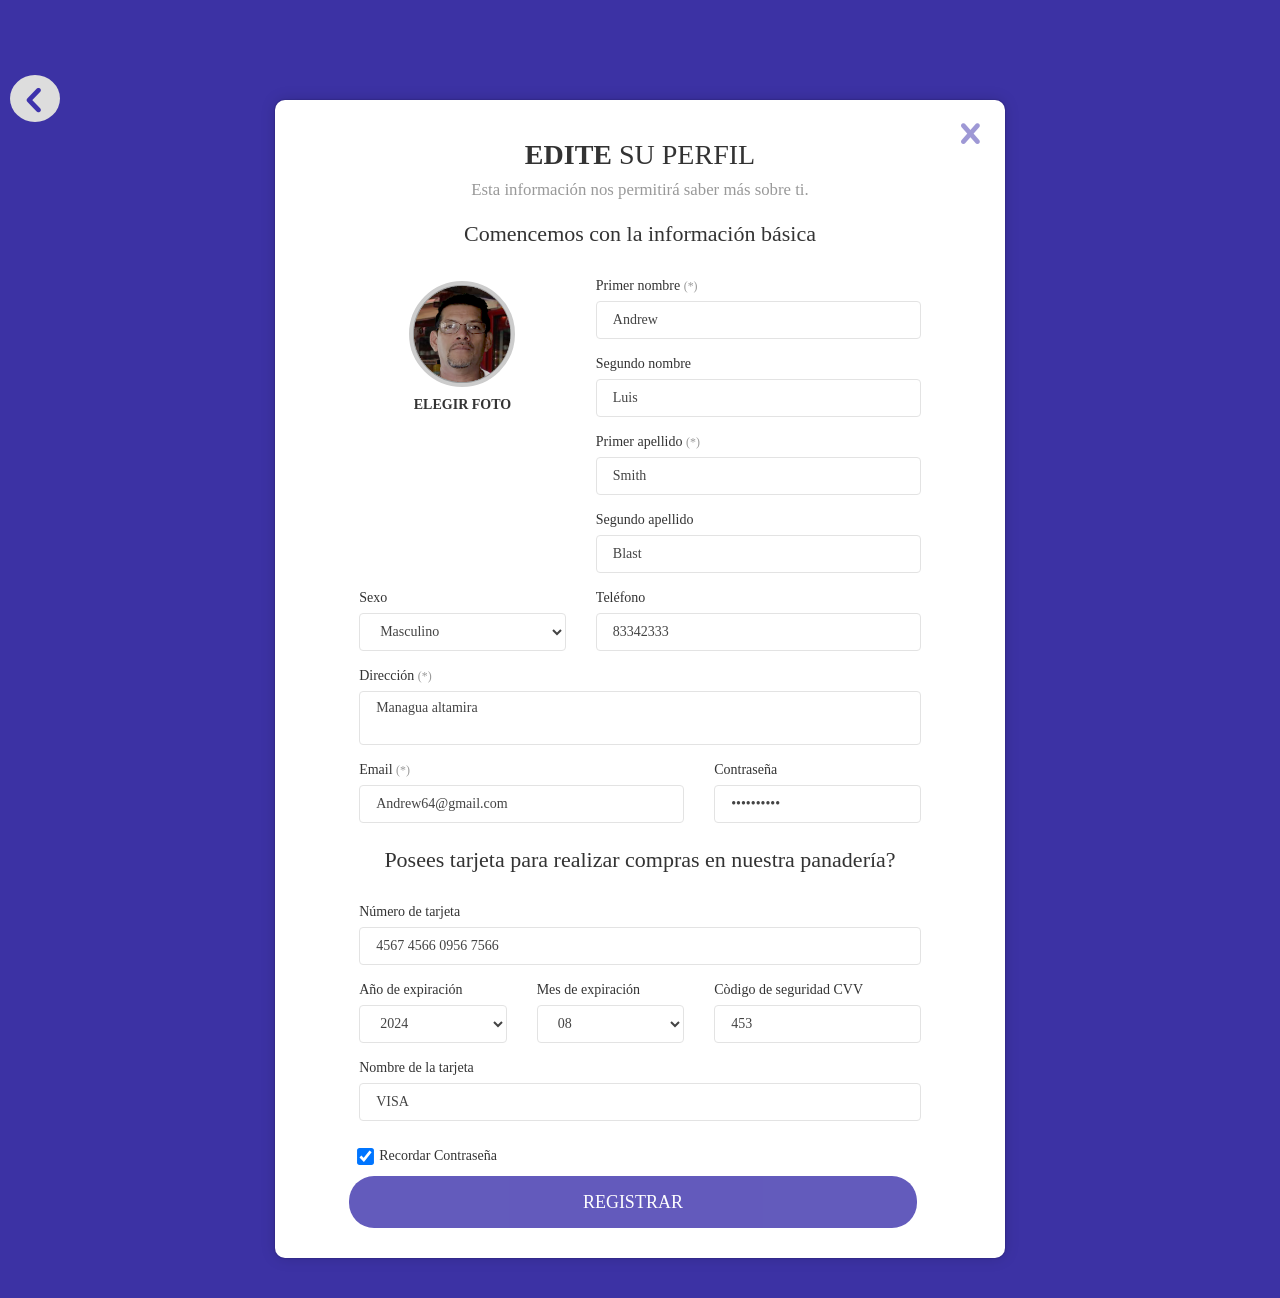
<file: EditarIsecion.html>
﻿<!doctype html>
<html lang="en">

<head>
  <meta charset="utf-8" />
  <meta http-equiv="X-UA-Compatible" content="IE=edge,chrome=1" />
  <title>Editar perfil</title>
  <link rel="shortcut icon" href="img/bread.png" />
  <meta content='width=device-width, initial-scale=1.0, maximum-scale=1.0, user-scalable=0' name='viewport' />
  <meta name="viewport" content="width=device-width" />
  <link href="css/font-awesome.min.css" rel="stylesheet">
  <link rel="stylesheet" href="fuente/entypo/style.css">
  <link href="asset/css/bootstrap.min.css" rel="stylesheet" />
  <link href="asset/css/gsdk-bootstrap-wizard.css" rel="stylesheet" />
  <link rel="stylesheet" href="css/RegistrarCliente.css">

</head>

<body>
  <div class="image-container set-full-height">
    <div id="myModal" class="modal fade" role="dialog">
      <div class="modal-dialog">

        <!-- Modal content-->
        <div class="modal-content">
          <div class="modal-header" >
            <button type="button" class="close" data-dismiss="modal" style="color: white">&times;</button>
            <h4 class="modal-title"></h4>
          </div>
          <div class="modal-body">
            <p id="texto">Se ha guardado con Exito!</p>
          </div>
          <div class="modal-footer">
            <a  href="index.html" class="btn btn-default bt" id="btn">Aceptar</a>
          </div>
        </div>

      </div>
    </div>

    <!-- Termina Codigo Modal -->
    <!--   Big container   -->
    <div class="container">

      <div class="row">
        <div class="col-md-8 col-md-offset-2">

          <!--      Wizard container        -->
          <div class="wizard-container .btn">
            <a href="index.html" id="close"><span class="icon-cross"></span></a>
            <div class="card wizard-card" data-color="blue" id="wizardProfile">
              <form class="was-validated card  justify-content-around" id="formulario" action="" method="">
                <!--        You can switch ' data-color="orange" '  with one of the next bright colors: "blue", "green", "orange", "red"          -->

                <div class="wizard-header">
  
                  <h3>
                    <b>EDITE</b> SU PERFIL <br>
                    <small>Esta información nos permitirá saber más sobre ti.</small>
                  </h3>
                </div>
                <div>
                  <div>
                    <div class="row">
                      <h4 class="info-text">Comencemos con la información básica </h4>
                      <div class="col-sm-4 col-sm-offset-1">
                        <div class="picture-container">
                          <div class="picture">
                            <img src="img/jorge-perfil.png" class="picture-src" id="wizardPicturePreview"
                              title=""  /> 
                            <input type="file" id="file" accept="image/*" onchange="mostrar()">
                          </div>
                          <h6>ELEGIR FOTO</h6>
                        </div>
                      </div>
                      <div class="col-sm-6">
                        <div class="form-group">
                          <label>Primer nombre <small>(*)</small></label>
                          <input name="PN" type="text" maxlength="30" class="form-control" id="Pnombre" title="valida"
                            placeholder="Andrew..." value="Andrew" required="Ingrese primer nombre">

                        </div>
                        <div class="form-group">
                          <label>Segundo nombre</label>
                          <input name="SN" type="text" maxlength="30" class="form-control" id="Snombre" value="Luis" placeholder="Luis...">

                        </div>
                        <div class="form-group">
                          <label>Primer apellido <small>(*)</small></label>
                          <input name="PA" type="text" class="form-control" maxlength="30" placeholder="Smith..." id="Papellido"
                            value="Smith" required="Ingrese primer apellido">
                        </div>
                        <div class="form-group">
                          <label>Segundo apellido</label>
                          <input name="SA" type="text" maxlength="30" class="form-control" id="Sapellido" value="Blast" placeholder="Blast..."
                         >

                        </div>
                      </div>
                      <div class="col-sm-4 col-sm-offset-1">
                        <div class="form-group">
                          <label>Sexo</label><br>
                          <select name="sexo" class="form-control" required="Seleccione su sexo">
                            <option hidden value="">Seleccione..</option>
                            <option value="Masculino" selected> Masculino </option>
                            <option value="Femenino"> Femenino </option>

                          </select>
                        </div>
                      </div>
                      <div class="col-sm-6">
                        <div class="form-group">
                          <label>Teléfono</label>
                          <input class="form-control" id="vtelefono" maxlength="8" minlength="8"
                            onkeypress="return ValidarTelefono(event)" placeholder="83342333"
                            required="Introduzca su numero de telefono" value="83342333" required>
                        </div>
                      </div>
                      <div class="col-sm-10 col-sm-offset-1">
                        <div class="form-group">
                          <label>Dirección <small>(*)</small></label>
                          <textarea class="form-control campo_textarea" maxlength="100" placeholder="Managua altamira"
                            row="3" required="Ingrese su direcciòn">Managua altamira</textarea>
                        </div>
                      </div>
                      <div class="col-sm-6 col-sm-offset-1">
                        <div class="form-group">
                          <label>Email <small>(*)</small></label>
                          <input name="email" type="email" id="email"
                            pattern="[a-zA-Z0-9_]+([.][a-zA-Z0-9_]+)*@[a-zA-Z0-9_]+([.][a-zA-Z0-9_]+)*[.][a-zA-Z]{1,5}"
                            class="form-control" maxlength="30" value="Andrew64@gmail.com" placeholder="Ingrese su correo">
                        </div>
                      </div>
                      <div class="col-sm-4">
                        <div class="form-group">
                          <label>Contraseña</label>
                          <input type="password" class="form-control" placeholder=".........."
                            required="Ingrese su contraseña" value=".........." maxlength="30">
                        </div>
                      </div>
                    </div>
                  </div>

                  <div id="form-tarjeta">
                    <div class="row">
                      <div class="col-sm-12">
                        <h4 class="info-text">Posees tarjeta para realizar compras en nuestra panadería? </h4>
                      </div>

                      <div class="row">
                        <div class="col-sm-10 col-sm-offset-1">
                          <div class="form-group">
                            <label>Número de tarjeta</label>
                            <input type="text" id="tarjeta" class="form-control"
                              onkeypress="return validarTarjeta(event)" maxlength="19" minlength="19"
                              placeholder="4567 4566 0956 7566" value="4567 4566 0956 7566">
                            <p id="validacionTarjeta"></p>
                          </div>
                        </div>
                        <div class="col-sm-3 col-sm-offset-1">
                          <div class="form-group">
                            <label>Año de expiración</label>
                            <select name="anioE" id="anioE" class="form-control">
                              <option hidden value="">Seleccione...</option>
                              <option value="2019">2019</option>
                              <option value="2020">2020</option>
                              <option value="2021">2021</option>
                              <option value="2022">2022</option>
                              <option value="2023">2023</option>
                              <option value="2024" selected>2024</option>
                            </select>
                          </div>
                        </div>
                        <div class="col-sm-3">
                          <div class="form-group">
                            <label>Mes de expiración</label>
                            <select name="mesE" id="mesE" class="form-control">
                              <option hidden value="">Seleccione...</option>
                              <option value="01">01</option>
                              <option value="02">02</option>
                              <option value="03">03</option>
                              <option value="04">04</option>
                              <option value="05">05</option>
                              <option value="06">06</option>
                              <option value="07">07</option>
                              <option value="08" selected>08</option>
                              <option value="09">09</option>
                              <option value="10">10</option>
                              <option value="11">11</option>
                              <option value="12">12</option>
                            </select>
                          </div>
                        </div>

                        <div class="col-sm-4">
                          <div class="form-group">
                            <label>Còdigo de seguridad CVV</label>
                            <input type="text" class="form-control" id="vccv" onkeypress="return validarCCV(event)"
                              minlength="3" maxlength="3" minlength="3" step="000" value="453" placeholder="CVV">
                            <p id="validaccv"></p>
                          </div>
                        </div>
                      </div>
                      <div class="col-sm-10 col-sm-offset-1">
                        <div class="form-group">
                          <label>Nombre de la tarjeta</label>
                          <input type="text" id="Nombretarjeta" class="form-control" maxlength="30" value="VISA" placeholder="VISA">
                        </div>
                      </div>

                      <div class="col-sm-10 col-sm-offset-1 checkbox mb-3">
                        <label>
                          <input type="checkbox" value="remember-me" checked/>Recordar Contraseña
                        </label>
                      </div>
                      <button class="col-sm-6 col-sm-offset btn btn-lg btn-primary" id="boton"
                        type="submit">Registrar</button>

                      <br>
                    </div>
                  </div>
                </div>
              </form>

              <div class="btnback">
                <a href="index.html"><span class="icon-chevron-left"></span></a>
              </div>
            </div>
          </div> <!-- wizard container -->
        </div>
      </div><!-- end row -->
    </div> <!--  big container -->
    <br><br>
  </div>

  <script src="js/jquery.min.3.3.1.js"></script>
  <script src="js/jquery-1.11.1.min.js"></script>
  <script src="js/bootstrap.min.3.3.7.js"></script>
  <script src="js/MensajeConfirmacion.js" type="text/javascript"></script>
  <script type="text/javascript">
    $("form").submit(function(e){
      e.preventDefault();
      if(validacionManuel()){
      $("#myModal").modal("show");
      var lista_input=document.getElementById("formulario").getElementsByTagName("input");
      for(var i=0;i<lista_input.length;i++){
        lista_input[i].value="";
      }
      document.getElementById("vtelefono").style.borderColor="grey";
      }
    });

    function validacionManuel(){
    
      if(document.getElementById("email").value.length==0){
        alert("Por favor agrege el correo.");
        return false;
      }
      return true;
    }
  
    function remplazar(cadena, salida, entrada){
    var numero=cadena.length;
   for(var i=0;i<numero;i++){
       cadena=cadena.replace(salida,entrada);
   }
    return cadena;
 }
 
 $("#myModal").on('hidden.bs.modal', function () {
    window.location.href="EditarIsecion.html";
});

function mostrar(){
  var archivo = document.getElementById("file").files[0];
  var reader = new FileReader();
  if (file) {
    reader.readAsDataURL(archivo );
    reader.onloadend = function () {
      document.getElementById("wizardPicturePreview").src = reader.result;
    }
  }
}
      </script>



</body>

</html>
</file>
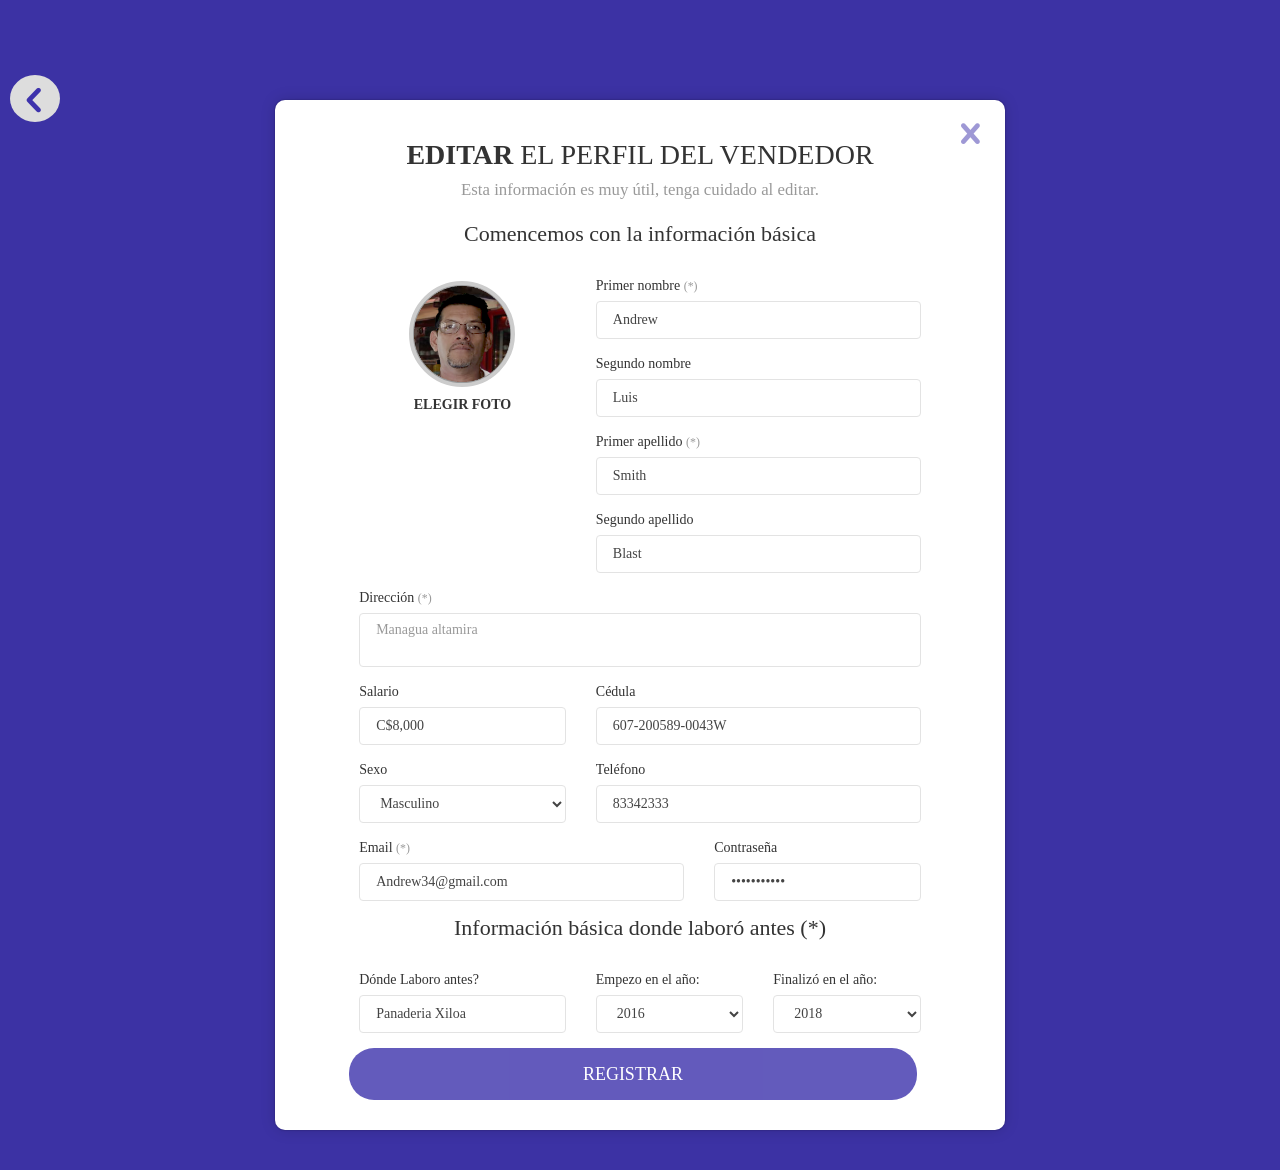
<file: EditarIvendedores.html>
﻿<!doctype html>
<html lang="en">

<head>
  <meta charset="utf-8" />
  <meta http-equiv="X-UA-Compatible" content="IE=edge,chrome=1" />
  <title>Editar vendedor</title>
  <link rel="shortcut icon" href="img/bread.png" />
  <meta content='width=device-width, initial-scale=1.0, maximum-scale=1.0, user-scalable=0' name='viewport' />
  <meta name="viewport" content="width=device-width" />
  <link href="css/font-awesome.min.css" rel="stylesheet">
  <link rel="stylesheet" href="fuente/entypo/style.css">
  <link href="asset/css/bootstrap.min.css" rel="stylesheet" />
  <link href="asset/css/gsdk-bootstrap-wizard.css" rel="stylesheet" />
  <link rel="stylesheet" href="css/RegistrarCliente.css">
</head>

<body>
  <div class="image-container set-full-height">


    <!-- Modal -->
    <div id="myModal" class="modal fade" role="dialog">
      <div class="modal-dialog">

        <!-- Modal content-->
        <div class="modal-content">
          <div class="modal-header" >
            <button type="button" class="close" data-dismiss="modal" style="color: white">&times;</button>
            <h4 class="modal-title"></h4>
          </div>
          <div class="modal-body">
            <p id="texto">Se ha guardado con Exito!</p>
          </div>
          <div class="modal-footer">
            <a  href="dashboard.html" class="btn btn-default bt" id="btn">Aceptar</a>
          </div>
        </div>

      </div>
    </div>


    <!-- Termina Codigo Modal -->
    <!--   Big container   -->
    <div class="container">
      <div class="row">
        <div class="col-md-8 col-md-offset-2">
          <!--      Wizard container        -->
          <div class="wizard-container">
            <a href="dashboard.html" id="close"><span class="icon-cross"></span></a>
            <div class="card wizard-card" data-color="blue" id="wizardProfile">
              <form class="card" action="" id="formulario" method="">
                <!--        You can switch ' data-color="orange" '  with one of the next bright colors: "blue", "green", "orange", "red"          -->

                <div class="wizard-header">
                  <h3>
                    <b>EDITAR</b> EL PERFIL DEL VENDEDOR <br>
                    <small>Esta información es muy útil, tenga cuidado al editar.</small>
                 </h3>
                </div>
                <div>
                  <div>
                    <div class="row">
                      <h4 class="info-text">Comencemos con la información básica </h4>
                      <div class="col-sm-4 col-sm-offset-1">
                        <div class="picture-container">
                          <div class="picture">
                            <img src="img/jorge-perfil.png" class="picture-src" id="wizardPicturePreview"
                              title="" />
                              <input type="file" id="file" accept="image/*" onchange="mostrar()">
                          </div>
                          <h6>ELEGIR FOTO</h6>
                        </div>
                      </div>
                      <div class="col-sm-6">
                        <div class="form-group">
                          <label>Primer nombre <small>(*)</small></label>
                          <input name="PN" type="text" maxlength="30" class="form-control" id="Pnombre" value="Andrew" placeholder="Andrew..."
                            required>
                        </div>
                        <div class="form-group">
                          <label>Segundo nombre</label>
                          <input name="SN" type="text"  maxlength="30" class="form-control" id="Snombre" value="Luis" placeholder="Luis...">
                        </div>
                        <div class="form-group">
                          <label>Primer apellido <small>(*)</small></label>
                          <input name="PA" type="text" class="form-control"  maxlength="30" id="Papellido" value="Smith" placeholder="Smith..."
                            required>
                        </div>
                        <div class="form-group">
                          <label>Segundo apellido</label>
                          <input name="SA" type="text"  maxlength="30" class="form-control" id="Sapellido" value="Blast" placeholder="Blast..."
                            > 
                        </div>
                      </div>
                      <div class="col-sm-10 col-sm-offset-1">
                        <div class="form-group">
                          <label>Dirección <small>(*)</small></label>
                          <textarea   maxlength="100" class="form-control campo_textarea" placeholder="Managua altamira"
                            row="3" value="Managua altamira" required></textarea>
                        </div>
                      </div>
                      <div class="col-sm-4 col-sm-offset-1">
                        <div class="form-group">
                          <label for="salario" class="">Salario</label>
                          <input type="text"  maxlength="6" class="form-control" onkeypress="return soloNumeros(event)"
                            placeholder="C$8,000" value="C$8,000" required>
                        </div>
                      </div>
                      <div class="col-sm-6">
                        <div class="form-group">
                          <label for="cedula">Cédula</label>
                          <input type="text" id="vcedula" onkeypress="return validarCedula(event)" class="form-control"
                            placeholder="607-200589-0043W"  minlength="16" maxlength="16" value="607-200589-0043W" required>
                        </div>
                      </div>
                      <div class="col-sm-4 col-sm-offset-1">
                        <div class="form-group">
                          <label>Sexo</label><br>
                          <select name="sexo" class="form-control" required>
                            <option hidden value="">Selecionar</option>
                            <option value="Masculino" selected> Masculino </option>
                            <option value="Femenino"> Femenino </option>

                          </select>
                        </div>
                      </div>

                      <div class="col-sm-6">
                        <div class="form-group">
                          <label>Teléfono</label>
                          <input type="text" class="form-control" onkeypress="return ValidarTelefono(event)"
                            id="vtelefono" maxlength="8" placeholder="83342333" value="83342333" required>
                        </div>
                      </div>

                      <div class="col-sm-6 col-sm-offset-1">
                        <div class="form-group">
                          <label>Email <small>(*)</small></label>
                          <input name="email" type="email"
                            pattern="[a-zA-Z0-9_]+([.][a-zA-Z0-9_]+)*@[a-zA-Z0-9_]+([.][a-zA-Z0-9_]+)*[.][a-zA-Z]{1,5}"
                            class="form-control" id="vemail"  maxlength="30" value="Andrew34@gmail.com" placeholder="andrew@ctim.com">
                        </div>
                      </div>
                      <div class="col-sm-4">
                        <div class="form-group">
                          <label>Contraseña</label>
                          <input type="password"  maxlength="30" class="form-control" value="..........." placeholder=".........." required>
                        </div>
                      </div>
                      <h4 class="info-text">Información básica donde laboró antes (*)</h4>
                      <div class="col-sm-4 col-sm-offset-1">
                        <div class="form-group">
                          <label for="Uempresa">Dónde Laboro antes?</label>
                          <input type="text"  maxlength="30" class="form-control" placeholder="Panaderia Xiloa"
                            onkeypress="return soloLetras(event)" value="Panaderia Xiloa" required>
                        </div>
                      </div>

                      <div class="col-sm-3">
                        <div class="form-group">
                          <label for="R1empresa" class="">Empezo en el año:</label>
                          <select name="anio-inicio" id="anio-inicio" class="form-control" required>
                            <option hidden value="">Seleccione..</option>
                            <option value="2000">2000</option>
                            <option value="2001">2001</option>
                            <option value="2002">2002</option>
                            <option value="2003">2003</option>
                            <option value="2004">2004</option>
                            <option value="2005">2005</option>
                            <option value="2006">2006</option>
                            <option value="2007">2007</option>
                            <option value="2008">2008</option>
                            <option value="2009">2009</option>
                            <option value="2010">2010</option>
                            <option value="2011">2011</option>
                            <option value="2012">2012</option>
                            <option value="2013">2013</option>
                            <option value="2014">2014</option>
                            <option value="2015">2015</option>
                            <option value="2016" selected>2016</option>
                            <option value="2017">2017</option>
                            <option value="2018">2018</option>
                            <option value="2019">2019</option>
                          </select>
                        </div>
                      </div>
                      <div class="col-sm-3">
                        <div class="form-group">
                          <label for="R1empresa" class="">Finalizó en el año:</label>
                          <select name="anio-fin" id="anio-fin" class="form-control" required>
                            <option hidden value="">Seleccione..</option>
                            <option value="2000">2000</option>
                            <option value="2001">2001</option>
                            <option value="2002">2002</option>
                            <option value="2003">2003</option>
                            <option value="2004">2004</option>
                            <option value="2005">2005</option>
                            <option value="2006">2006</option>
                            <option value="2007">2007</option>
                            <option value="2008">2008</option>
                            <option value="2009">2009</option>
                            <option value="2010">2010</option>
                            <option value="2011">2011</option>
                            <option value="2012">2012</option>
                            <option value="2013">2013</option>
                            <option value="2014">2014</option>
                            <option value="2015">2015</option>
                            <option value="2016">2016</option>
                            <option value="2017">2017</option>
                            <option value="2018" selected>2018</option>
                            <option value="2019">2019</option>
                          </select>
                        </div>
                      </div>


                    </div>
                  </div>

                  <div id="tarjeta">
                    <div class="row">
                      <button type="submit" class="col-sm-6 col-sm-offset btn btn-lg btn-primary" data-toggle="modal"
                      id="boton">Registrar</button>
 

                    </div>
                  </div>
                </div>


              </form>
              <div class="btnback">
                <a href="dashboard.html"><span class="icon-chevron-left"></span></a>
              </div>
            </div>
          </div> <!-- wizard container -->
        </div>
      </div><!-- end row -->
    </div> <!--  big container -->

    <br><br>

  </div>
  <script src="js/jquery.min.3.3.1.js"></script>
  <script src="js/jquery-1.11.1.min.js"></script>
  <script src="js/bootstrap.min.3.3.7.js"></script>
  <script src="js/MensajeConfirmacion.js" type="text/javascript"></script>
  <script type="text/javascript">
    $("form").submit(function(e){
      e.preventDefault();
      if(validacionManuel()){
      $("#myModal").modal("show");
      var lista_input=document.getElementById("formulario").getElementsByTagName("input");
      var lista_text=document.getElementById("formulario").getElementsByTagName("textarea");
      for(var i=0;i<lista_input.length;i++){
        lista_input[i].value="";
      }
      for(var i=0;i<lista_text.length;i++){
        lista_text[i].value="";
      } 
      document.getElementById("vcedula").style.borderColor="grey";
      document.getElementById("vtelefono").style.borderColor="grey";
      }
    });

    function validacionManuel(){
      var fin=document.getElementById("anio-fin");
      var inicio=document.getElementById("anio-inicio");
      if(parseInt(fin.value)<parseInt(inicio.value)){
        alert("Por favor, revisar inconsistencia en las fechas del empleo anterior.");
            return false;
      }
      if(remplazar(document.getElementById("vcedula").value," ","").length<15){
          alert("Revise el campo cedula");
          return false;
      }
      if(document.getElementById("vemail").value.length==0){
        alert("Por favor agrege el correo.");
        return false;
      }
      return true;
    }
  
    function remplazar(cadena, salida, entrada){
    var numero=cadena.length;
   for(var i=0;i<numero;i++){
       cadena=cadena.replace(salida,entrada);
   }
    return cadena;
 }
 $("#myModal").on('hidden.bs.modal', function () {
    window.location.href="EditarIvendedores.html";
});

function mostrar(){
  var archivo = document.getElementById("file").files[0];
  var reader = new FileReader();
  if (file) {
    reader.readAsDataURL(archivo );
    reader.onloadend = function () {
      document.getElementById("wizardPicturePreview").src = reader.result;
    }
  }
}
      </script>
</body>

</html>
</file>
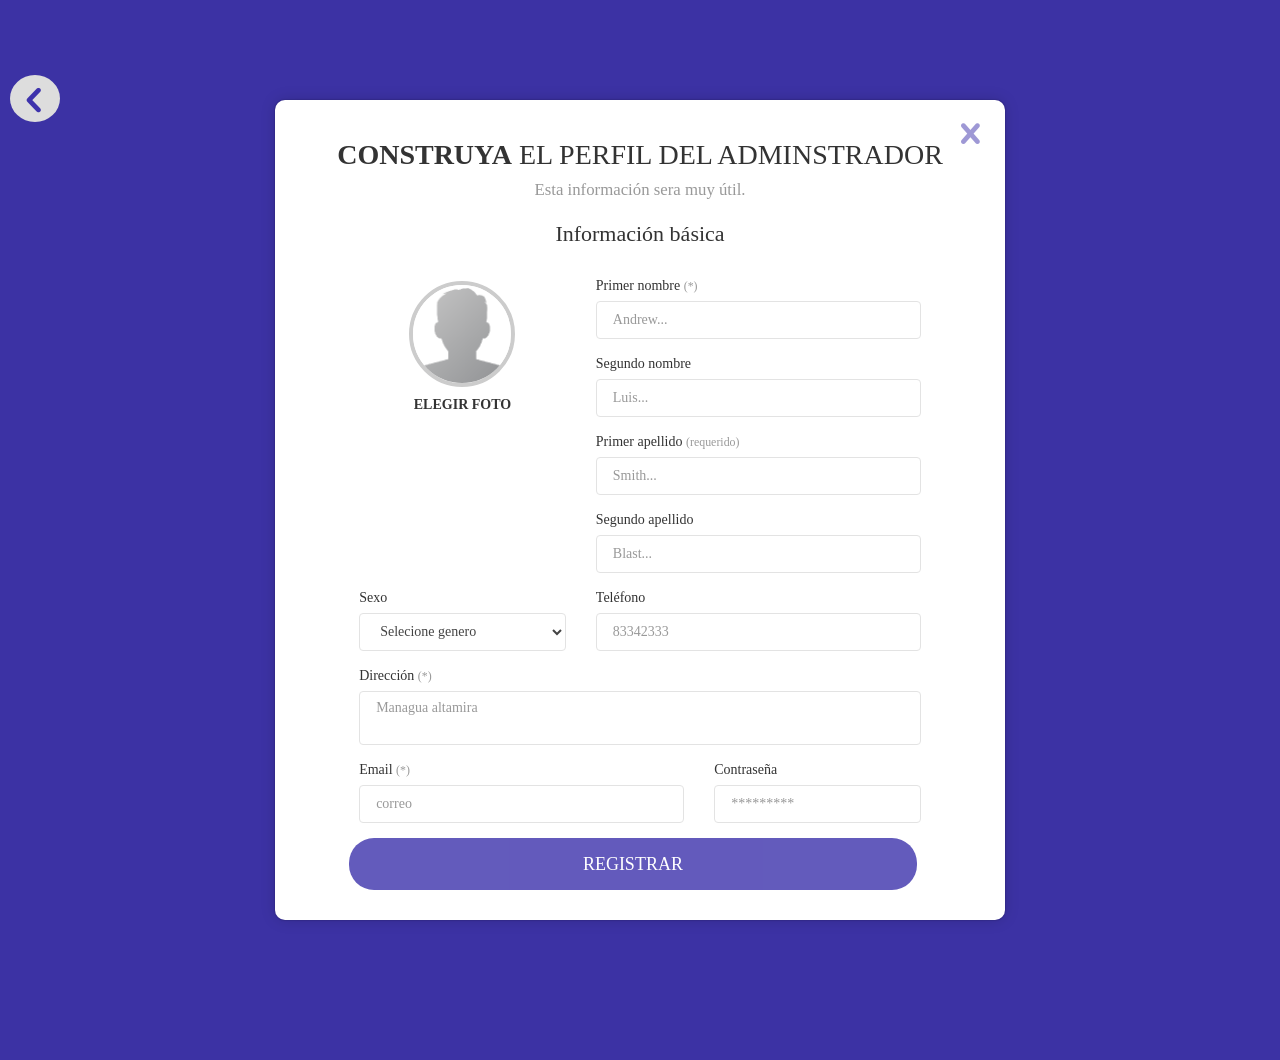
<file: Iadmin.html>
﻿<!doctype html>
<html lang="en">

<head>
  <meta charset="utf-8" />
  <meta http-equiv="X-UA-Compatible" content="IE=edge,chrome=1" />
  <title>Registrar administrador</title>
  <link rel="shortcut icon" href="img/bread.png" />
  <meta content='width=device-width, initial-scale=1.0, maximum-scale=1.0, user-scalable=0' name='viewport' />
  <meta name="viewport" content="width=device-width" />
  <link href="css/font-awesome.min.css" rel="stylesheet">
  <link rel="stylesheet" href="fuente/entypo/style.css">
  <link href="asset/css/bootstrap.min.css" rel="stylesheet" />
  <link href="asset/css/gsdk-bootstrap-wizard.css" rel="stylesheet" />
  <link rel="stylesheet" href="css/RegistrarCliente.css">
</head>

<body>
  <div class="image-container set-full-height">

   
    <!-- Modal -->
    <div id="myModal" class="modal fade" role="dialog">
      <div class="modal-dialog">

        <!-- Modal content-->
        <div class="modal-content">
          <div class="modal-header" >
            <button type="button" class="close" data-dismiss="modal" style="color: white">&times;</button>
            <h4 class="modal-title"></h4>
          </div>
          <div class="modal-body">
            <p id="texto">Se ha guardado con Exito!</p>
          </div>
          <div class="modal-footer">
            <a  href="dashboard.html" class="btn btn-default bt" id="btn">Aceptar</a>
          </div>
        </div>

      </div>
    </div>
    <!-- Termina Codigo Modal -->
    <!--   Big container   -->
    <div class="container">
      <div class="row">
        <div class="col-md-8 col-md-offset-2">

          <!--      Wizard container        -->
          <div class="wizard-container">
            <a href="dashboard.html" id="close"><span class="icon-cross"></span></a>
            <div class="card wizard-card" data-color="blue" id="wizardProfile">
              <form class="card" id="formulario" action="dashboard.html" method="">
                <!--        You can switch ' data-color="orange" '  with one of the next bright colors: "blue", "green", "orange", "red"          -->

                <div class="wizard-header">
                  <h3>
                    <b>CONSTRUYA</b> EL PERFIL DEL ADMINSTRADOR <br>
                    <small>Esta información sera muy útil.</small>
                  </h3>
                </div>
                <div>
                  <div>
                    <div class="row">
                      <h4 class="info-text">Información básica </h4>
                      <div class="col-sm-4 col-sm-offset-1">
                        <div class="picture-container">
                          <div class="picture">
                            <img src="asset/img/default-avatar.png" class="picture-src" id="wizardPicturePreview"
                              title="" />
                              <input type="file" id="file" accept="image/*" onchange="mostrar()">
                          </div>
                          <h6>ELEGIR FOTO</h6>
                        </div>
                      </div>
                      <div class="col-sm-6">
                        <div class="form-group">
                          <label>Primer nombre <small>(*)</small></label>
                          <input name="PN" type="text" maxlength="30" class="form-control" id="Pnombre"
                            placeholder="Andrew..." required>
                        </div>
                        <div class="form-group">
                          <label>Segundo nombre</label>
                          <input name="SN" type="text" maxlength="30" class="form-control" id="Snombre" placeholder="Luis...">
                        </div>
                        <div class="form-group">
                          <label>Primer apellido <small>(requerido)</small></label>
                          <input name="PA"  maxlength="30" type="text" class="form-control" id="Papellido"
                            placeholder="Smith..." required>
                        </div>
                        <div class="form-group">
                          <label>Segundo apellido</label>
                          <input name="SA"  maxlength="30" type="text" class="form-control" id="Sapellido"
                            placeholder="Blast...">
                        </div>
                      </div>
                      <div class="col-sm-4 col-sm-offset-1">
                        <div class="form-group">
                          <label>Sexo</label><br>
                          <select name="sexo" id="sexo" class="form-control" required>
                            <option hidden value="">Selecione genero</option>
                            <option value="Masculino"> Masculino </option>
                            <option value="Femenino"> Femenino </option>
                          </select>
                        </div>
                      </div>

                      <div class="col-sm-6">
                        <div class="form-group">
                          <label>Teléfono</label>
                          <input type="text" class="form-control " maxlength="8" id="vtelefono"
                            onkeypress="return ValidarTelefono(event)" placeholder="83342333">
                        </div>
                      </div>
                      <div class="col-sm-10 col-sm-offset-1">
                        <div class="form-group">
                          <label>Dirección <small>(*)</small></label>
                          <textarea name="email" type="text" maxlength="100" class="form-control campo_textarea"
                            placeholder="Managua altamira" row="3" required></textarea>
                        </div>
                      </div>
                      <div class="col-sm-6 col-sm-offset-1">
                        <div class="form-group">
                          <label>Email <small>(*)</small></label>
                          <input name="email" id="email" type="email"
                            pattern="[a-zA-Z0-9_]+([.][a-zA-Z0-9_]+)*@[a-zA-Z0-9_]+([.][a-zA-Z0-9_]+)*[.][a-zA-Z]{1,5}"
                            class="form-control" placeholder="correo" maxlength="30" required>
                        </div>
                      </div>
                      <div class="col-sm-4">
                        <div class="form-group">
                          <label>Contraseña</label>
                          <input type="password" maxlength="30" class="form-control" placeholder="*********" required>
                        </div>
                      </div>
                    </div>
                  </div>

                  <div id="tarjeta">
                    <div class="row">

                      <button type="submit" class="col-sm-6 col-sm-offset btn btn-lg btn-primary" data-toggle="modal"
                        type="submit" id="boton">Registrar</button>


                    </div>
                  </div>
                </div>


              </form>
              <div class="btnback">
                <a href="dashboard.html"><span class="icon-chevron-left"></span></a>
              </div>
            </div>

          </div> <!-- wizard container -->
        </div>
      </div><!-- end row -->
    </div> <!--  big container -->

    <div class="footer">
      <div class="container">
        <br>
        <br>
        <br>
        <br>
      </div>
    </div>

  </div>
  <script src="js/jquery.min.3.3.1.js"></script>
  <script src="js/jquery-1.11.1.min.js"></script>
  <script src="js/bootstrap.min.3.3.7.js"></script>
  <script src="js/MensajeConfirmacion.js" type="text/javascript"></script>
  <script type="text/javascript">
    $("form").submit(function(e){
      e.preventDefault();
      if(validacionManuel()){
      $("#myModal").modal("show");
      var lista_input=document.getElementById("formulario").getElementsByTagName("input");
      var lista_text=document.getElementById("formulario").getElementsByTagName("textarea");
      for(var i=0;i<lista_input.length;i++){
        lista_input[i].value="";
      }
      for(var i=0;i<lista_text.length;i++){
        lista_text[i].value="";
      } 
      }
    });

    function validacionManuel(){
    
      if(document.getElementById("email").value.length==0){
        alert("Por favor agrege el correo.");
        return false;
      }
      return true;
    }
  
    function remplazar(cadena, salida, entrada){
    var numero=cadena.length;
   for(var i=0;i<numero;i++){
       cadena=cadena.replace(salida,entrada);
   }
    return cadena;
 }
 $("#myModal").on('hidden.bs.modal', function () {
    window.location.href="Iadmin.html";
});

function mostrar(){
  var archivo = document.getElementById("file").files[0];
  var reader = new FileReader();
  if (file) {
    reader.readAsDataURL(archivo );
    reader.onloadend = function () {
      document.getElementById("wizardPicturePreview").src = reader.result;
    }
  }
}
 </script>
</body>

</html>
</file>
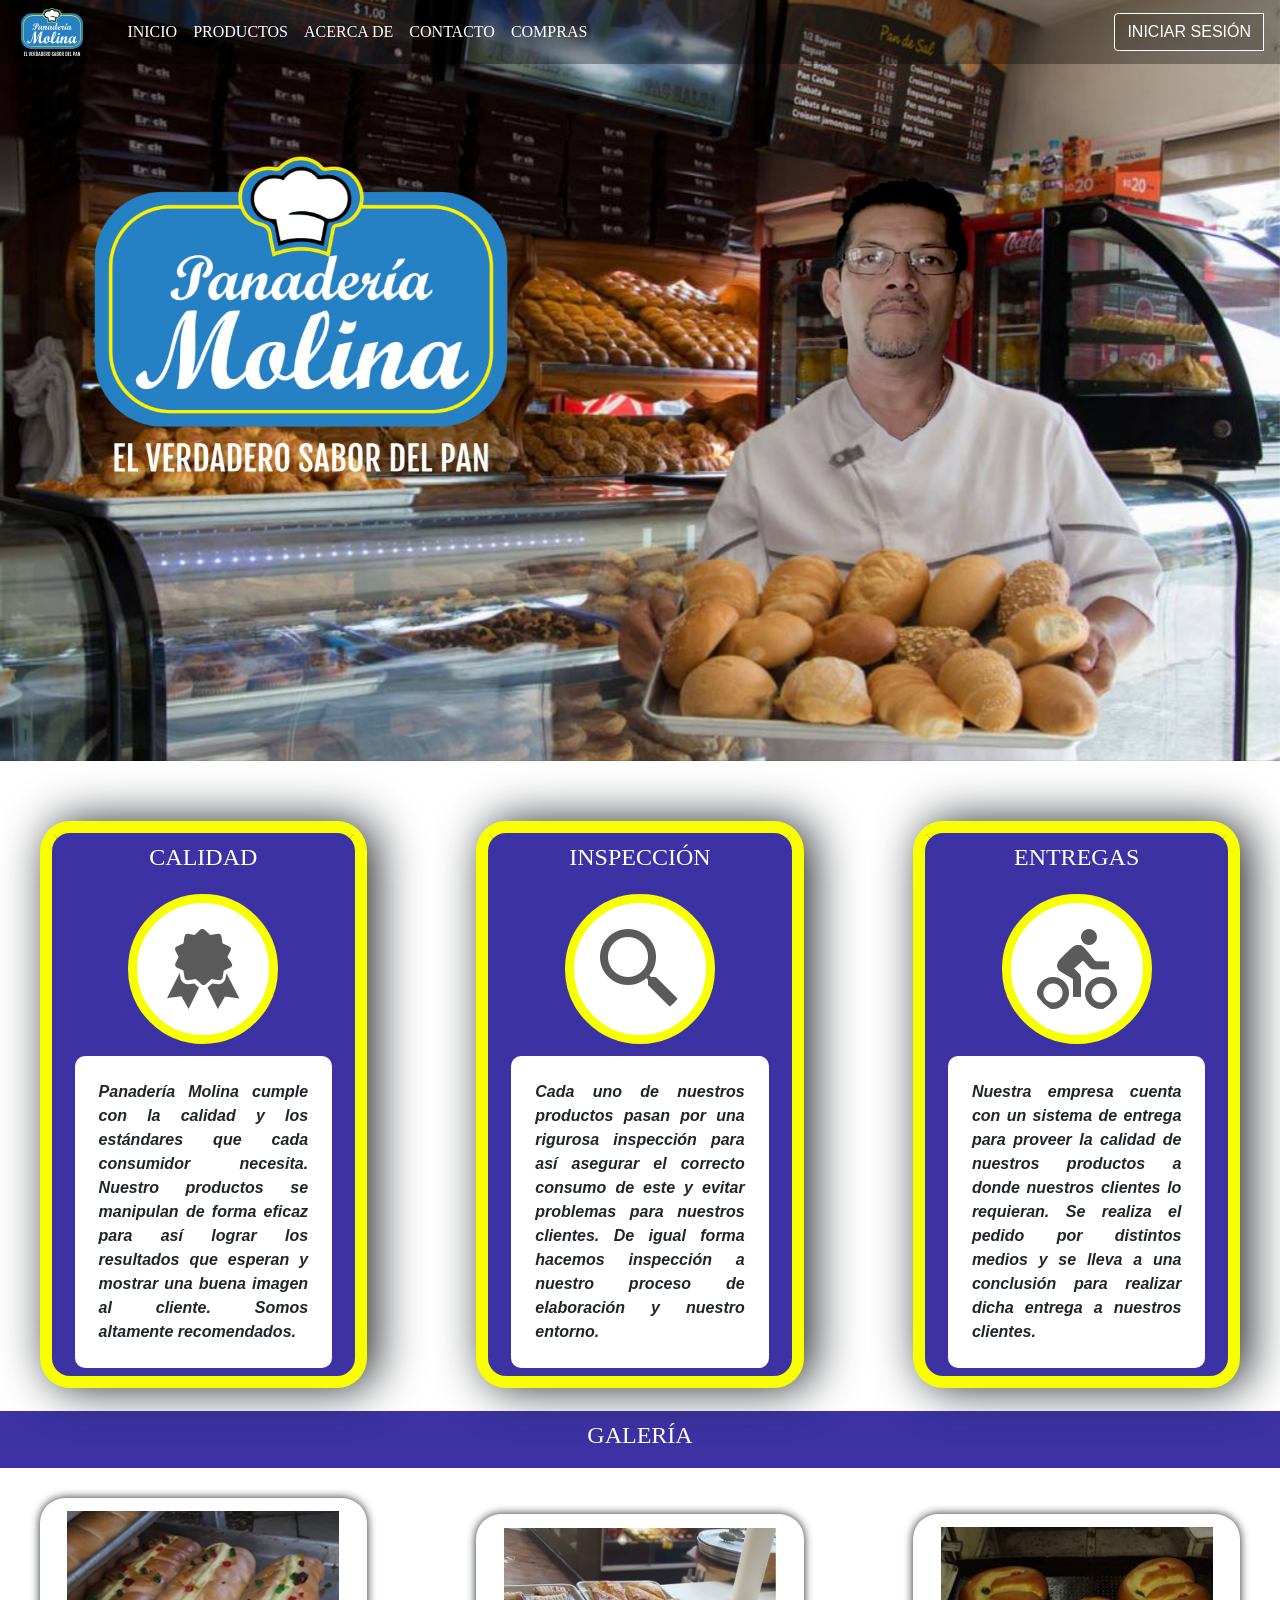
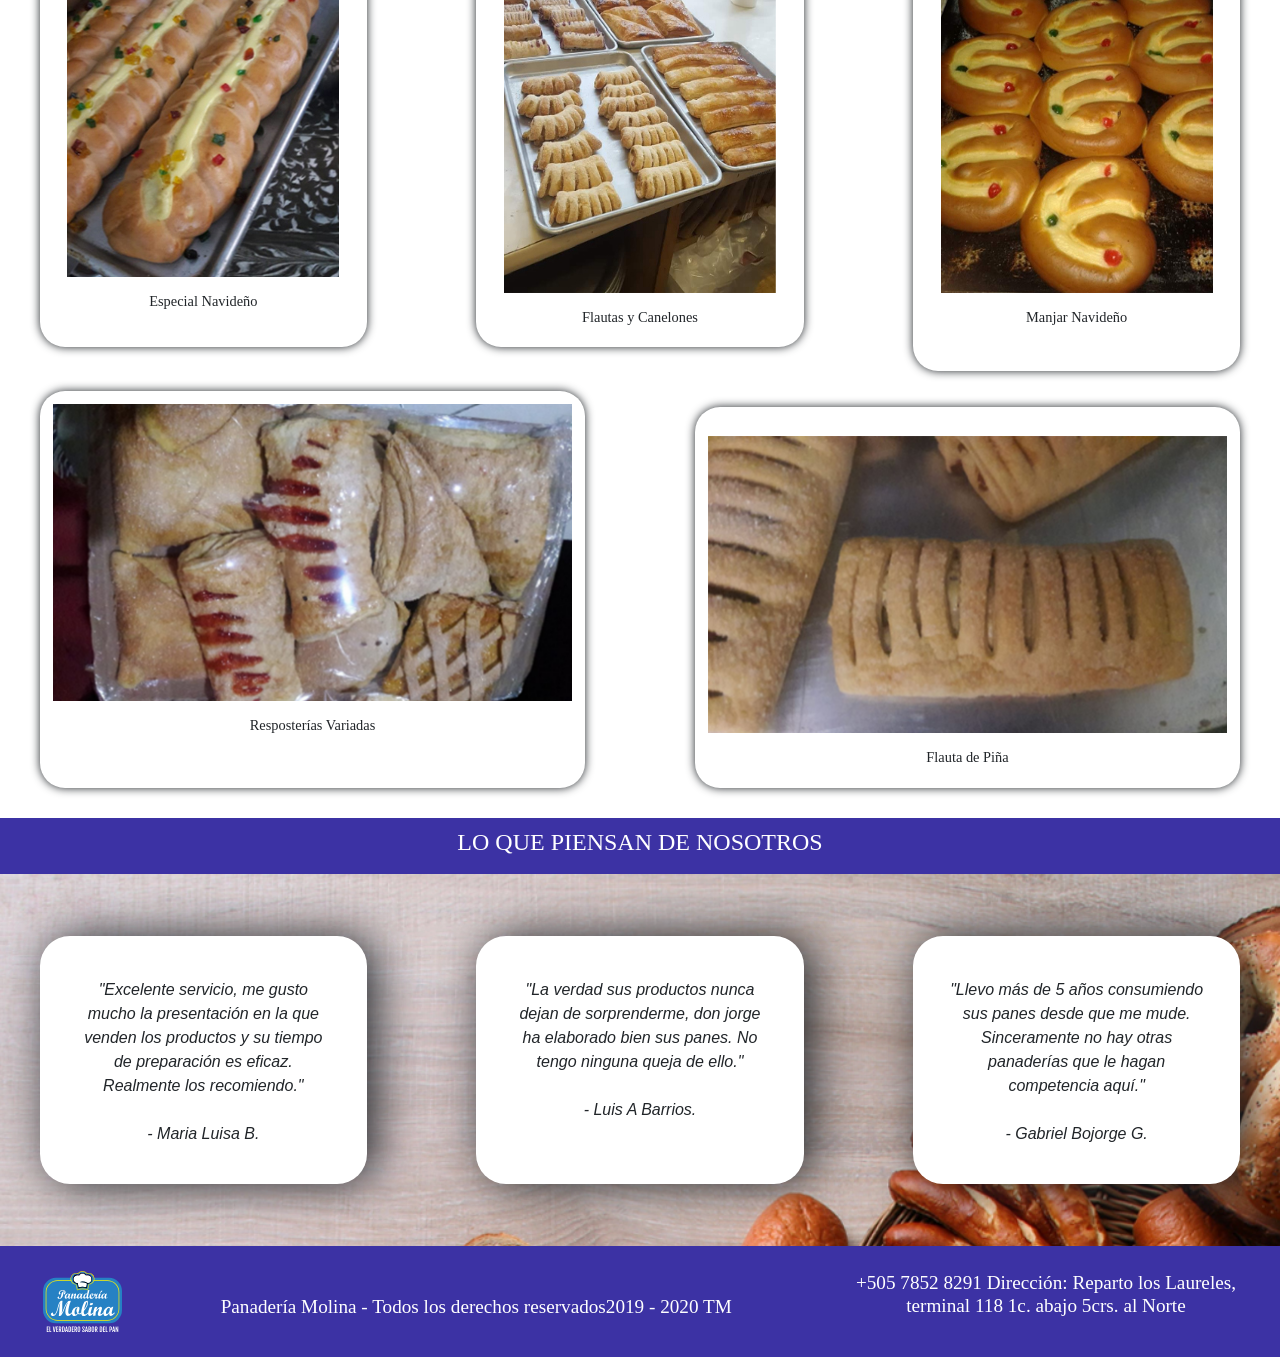
<file: index - ns.html>
<!DOCTYPE html>
<html lang="en">
    <head>
        <meta charset="utf-8">
        <meta http-equiv="X-UA-Compatible" content="IE=edge">
        <meta name="viewport" content="width=device-width, initial-scale=1, shrink-to-fit=no">
        <meta name="description" content="">
        <meta name="author" content="">
        <title>Panadería Molina - Inicio</title>
        <!-- Bootstrap core CSS -->
        <link href="bootstrap/css/bootstrap.css" rel="stylesheet">
        <!-- Custom styles for this template -->
        <link href="css/index.css" rel="stylesheet" type="text/css">
    </head>
    <body>
        <nav class="navbar navbar-expand-lg navbar-light fixed-top" color: #ffffff;""> 
            <img src="images/logo.svg" class="img-fluid"> 
            <button class="navbar-toggler" type="button" data-toggle="collapse" data-target="#navbarToggler61" aria-controls="navbarTogglerDemo01" aria-expanded="false" aria-label="Toggle navigation"> 
                <span class="navbar-toggler-icon"></span> 
            </button>             
            <div class="collapse navbar-collapse" id="navbarToggler61"> 
                <ul class="navbar-nav mr-auto mt-2 mt-lg-0"> 
                    <li class="nav-item active"> 
                        <a class="nav-link text-white active" href="index.html">INICIO <span class="sr-only">(current)</span></a> 
                    </li>                     
                    <li class="nav-item"> 
                        <a class="nav-link text-white" href="productos.html">PRODUCTOS</a> 
                    </li>
                    <li class="nav-item"> 
                        <a class="nav-link text-white" href="acerca-de.html">ACERCA DE</a> 
                    </li>
                    <li class="nav-item"> 
                        <a class="nav-link text-white" href="contacto.html">CONTACTO</a> 
                    </li>                     
                    <li class="nav-item"> 
                        <a class="nav-link text-white" href="compras.html">COMPRAS</a> 
                    </li>                     
                </ul>
                <div class="btn-group">
                    <a class="btn btn-primary" href="login.html">INICIAR SESIÓN</a>
                    <div class="dropdown-menu">
                        <a class="dropdown-item" href="#">Ir al carrito</a>
                        <a class="dropdown-item" href="#">Cerrar Sesión</a>
                    </div>
                </div>                 
            </div>
        </nav>
        <div id="carouselExampleSlidesOnly" class="carousel slide" data-ride="carousel">
            <div class="carousel-inner">
                <div class="carousel-item active">
                    <img src="images/slide/prev1.jpg" class="w-100"/>
                </div>
                <div class="carousel-item">
                    <img src="images/slide/prev2.jpg" class="w-100"/>
                </div>
                <div class="carousel-item">
                    <img src="images/slide/prev3.jpg" class="w-100"/>
                </div>
            </div>
        </div>
        <div class="row justify-content-around valores">
            <h3 class="text-white">NUESTROS VALORES</h3>
        </div>
        <div class="row justify-content-around">
            <div class="text-center col-md-3 col-lg-3 valoresC">
                <h3 class="text-white">CALIDAD</h3>
                <img src="images/iconos/Certificate_96px.png" class="rounded-circle">
                <p class="text-justify pl-4 pb-4 pr-4 pt-4 pb-3 pr-3 pt-3 p-4
                    m-2 font-weight-bold font-italic">Panadería Molina cumple
                    con la calidad y los estándares que cada consumidor
                    necesita. Nuestro productos se manipulan de forma eficaz
                    para así lograr los resultados que esperan y mostrar una
                    buena imagen al cliente. Somos altamente recomendados.</p>
            </div>
            <div class="text-center col-md-3 col-xl-3 col-lg-3 valoresC">
                <h3 class="text-white">INSPECCIÓN</h3>
                <img src="images/iconos/Search_96px.png" class="rounded-circle">
                <p class="text-justify p-4 pl-null pb-3 pr-3 pt-3 m-2
                    font-weight-bold font-italic">Cada uno de nuestros productos
                    pasan por una rigurosa inspección para así asegurar el
                    correcto consumo de este y evitar problemas para nuestros
                    clientes. De igual forma hacemos inspección a nuestro
                    proceso de elaboración y nuestro entorno.</p>
            </div>
            <div class="text-center col-md-3 col-xl-3 col-lg-3 valoresC">
                <h3 class="text-white">ENTREGAS</h3>
                <img src="images/iconos/Cycling_96px.png" class="rounded-circle">
                <p class="text-justify p-4 pl-null pb-3 pr-3 pt-3 m-2
                    font-weight-bold font-italic">Nuestra empresa cuenta con un
                    sistema de entrega para proveer la calidad de nuestros
                    productos a donde nuestros clientes lo requieran. Se realiza
                    el pedido por distintos medios y se lleva a una conclusión
                    para realizar dicha entrega a nuestros clientes.</p>
            </div>
        </div>
        <div class="row justify-content-around galeria">
            <h3 class="text-white">GALERÍA</h3>
        </div>
        <!-- *************************MIS CAMBIOS*********************************** -->
        <div class="row justify-content-around contenedor mb-n3">
            <div class="text-center col-md-3 col-lg-3 fondo-galeria col-9" id="galery">
                <img src="images/XD/Imagen%2032.jpg" class="img-fluid">
                <span class="infogal"> <div id="divs">
                        <span class="border"></span>
                        <span class="icon-shop" id="span-icon-shop"></span>
                        <button type="button" class="btn btn-primary" id="btnordenar">ORDENAR</button>
                    </div> </span>
                <h4 class="mt-3">Especial Navideño</h4>
            </div>
            <div class="text-center col-md-3 col-lg-3 fondo-galeria col-9 mt-3" id="galery">
                <img src="images/XD/Imagen%2030.jpg" class="img-fluid">
                <span class="infogal"> <div id="divs">
                        <span class="border"></span>
                        <span class="icon-shop" id="span-icon-shop"></span>
                        <button type="button" class="btn btn-primary" id="btnordenar">ORDENAR</button>
                    </div> </span>
                <h4 class="mt-3">Flautas y Canelones</h4>
            </div>
            <div class="text-center col-md-3 col-lg-3 fondo-galeria col-9 mt-3
                mb-n4" id="galery">
                <img src="images/XD/Imagen%2031.jpg" class="img-fluid">
                <span class="infogal"> <div id="divs">
                        <span class="border"></span>
                        <span class="icon-shop" id="span-icon-shop"></span>
                        <button type="button" class="btn btn-primary" id="btnordenar">ORDENAR</button>
                    </div> </span>
                <h4 class="mt-3">Manjar Navideño</h4>
            </div>
        </div>
        <div class="row justify-content-around contenedor">
            <div class="text-center col-md-3 col-lg-5 fondo-galeria col-10" id="galery">
                <img src="images/XD/Grupo%20193.jpg" class="img-fluid">
                <span class="infogal"> <div id="divs">
                        <span class="borders"></span>
                        <span class="icon-shop" id="span-icon-shops"></span>
                        <button type="button" class="btn btn-primary" id="btnordenars">ORDENAR</button>
                    </div> </span>
                <h4 class="mt-3">Resposterías Variadas</h4>
            </div>
            <div class="text-center col-md-3 col-lg-5 fondo-galeria col-10 mt-3" id="galery">
                <img src="images/XD/Imagen%2033.jpg" class="img-fluid mt-3">
                <span class="infogal"> <div id="divs">
                        <span class="borders"></span>
                        <span class="icon-shop" id="span-icon-shops"></span>
                        <button type="button" class="btn btn-primary" id="btnordenars">ORDENAR</button>
                    </div> </span>
                <h4 class="mt-3">Flauta de Piña</h4>
            </div>
        </div>
        <div class="row justify-content-around lpn">
            <h3>LO QUE PIENSAN DE NOSOTROS</h3>
        </div>
        <!-- *************************MIS CAMBIOS*********************************** -->
        <!-- Bootstrap core JavaScript
    ================================================== -->
        <!-- Placed at the end of the document so the pages load faster -->
        <div class="row justify-content-around comentarios">
            <div class="text-center col-md-3 col-lg-3">
                <p class="font-italic">"Excelente servicio, me gusto mucho la
                    presentación en la que venden los productos y su tiempo de
                    preparación es eficaz. Realmente los recomiendo." <br><br>-
                    Maria Luisa B.<br></p>
            </div>
            <div class="text-center col-md-3 col-lg-3">
                <p class="font-italic">"La verdad sus productos nunca dejan de
                    sorprenderme, don jorge ha elaborado bien sus panes. No
                    tengo ninguna queja de ello." <br><br>- Luis A Barrios.</p>
            </div>
            <div class="text-center col-md-3 col-lg-3">
                <p class="font-italic">"Llevo más de 5 años consumiendo sus
                    panes desde que me mude. Sinceramente no hay otras
                    panaderías que le hagan competencia aquí." <br><br> -
                    Gabriel Bojorge G.</p>
            </div>
        </div>
        <footer>
            <div class="row justify-content-around">
                <div class="col-lg-1 col-md-2 col-4">
                    <img src="images/logo.svg" class="img-fluid">
                </div>
                <div class="col-md-6 col-10">
                    <br>
                    <h5>Panadería Molina - Todos los derechos reservados2019 -
                        2020 TM</h5>
                </div>
                <div class="col-md-4 text-right col-10">
                    <h5>+505 7852 8291
                        Dirección: Reparto los Laureles,
                        terminal 118 1c. abajo 5crs. al Norte</h5>
                </div>
            </div>
        </footer>
        <script src="assets/js/jquery.min.js"></script>
        <script src="assets/js/popper.js"></script>
        <script src="bootstrap/js/bootstrap.min.js"></script>
        <script type="text/javascript">
        
        //Efecto Scroll
        $(window).on("scroll",function(){
            if($(window).scrollTop()){
                $('nav').addClass('blue');
            }else{
                $('nav').removeClass('blue');
            }
        })
        </script>
    </body>
</html>
</file>
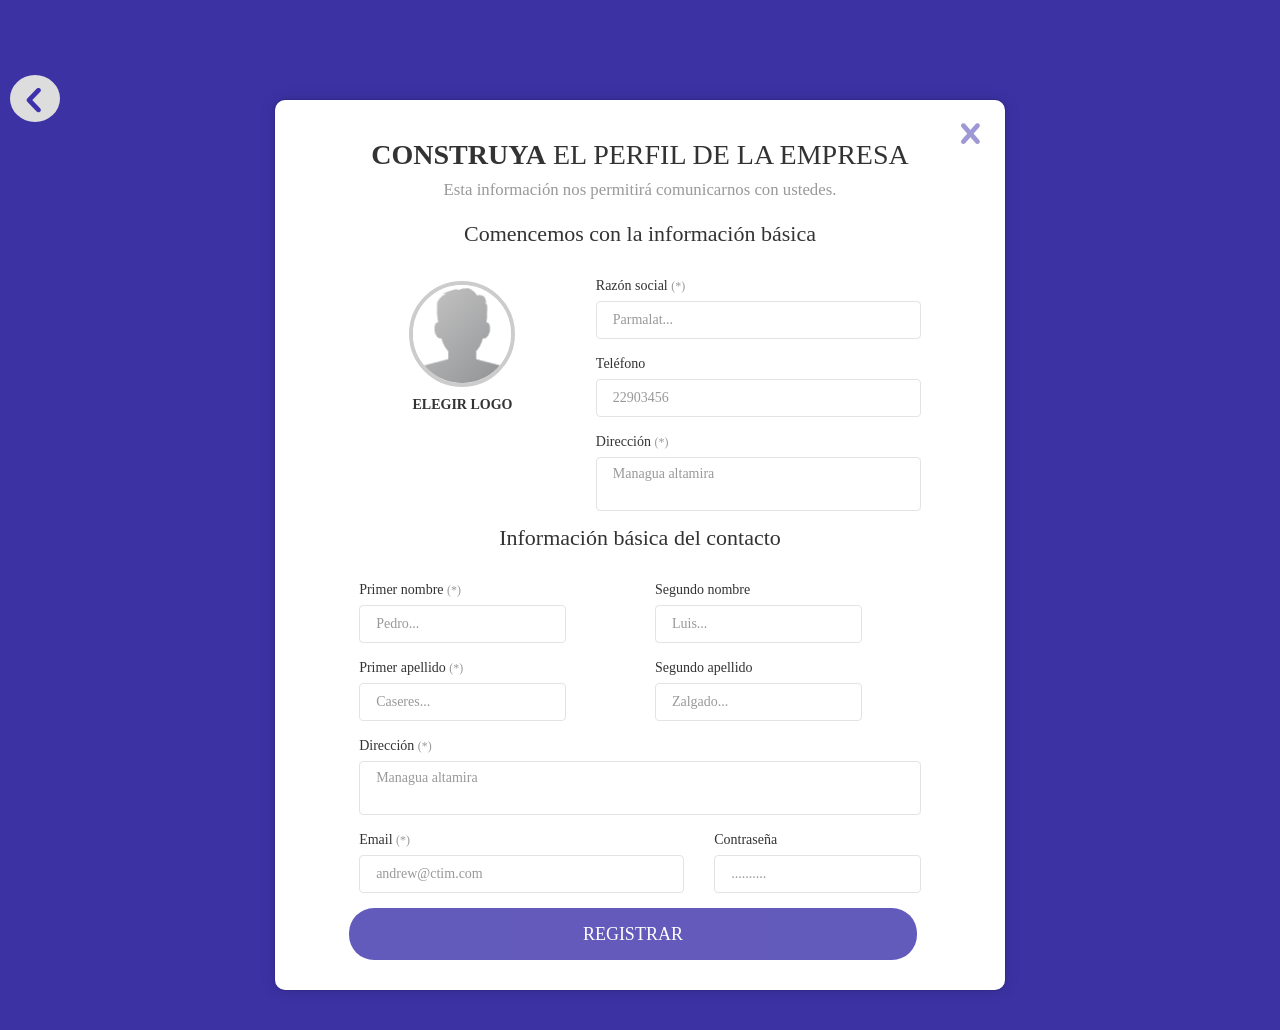
<file: Iproveedor.html>
﻿<!doctype html>
<html lang="en">

<head>
  <meta charset="utf-8" />
  <meta http-equiv="X-UA-Compatible" content="IE=edge,chrome=1" />
  <title>Registrar proveedor</title>
  <link rel="shortcut icon" href="img/bread.png" />
  <meta content='width=device-width, initial-scale=1.0, maximum-scale=1.0, user-scalable=0' name='viewport' />
  <meta name="viewport" content="width=device-width" />
  <link rel="stylesheet" href="fuente/entypo/style.css">
  <link href="asset/css/bootstrap.min.css" rel="stylesheet" />
  <link href="asset/css/gsdk-bootstrap-wizard.css" rel="stylesheet" />
  <link rel="stylesheet" href="css/RegistrarCliente.css">
</head>

<body>
  <div class="image-container set-full-height">
    <!-- Modal -->
    <div id="myModal" class="modal fade" role="dialog">
      <div class="modal-dialog">

        <!-- Modal content-->
        <div class="modal-content">
          <div class="modal-header" >
            <button type="button" class="close" data-dismiss="modal" style="color: white">&times;</button>
            <h4 class="modal-title"></h4>
          </div>
          <div class="modal-body">
            <p id="texto">Se ha guardado con Exito!</p>
          </div>
          <div class="modal-footer">
            <a  href="dashboard.html" class="btn btn-default bt" id="btn">Aceptar</a>
          </div>
        </div>

      </div>
    </div>

    <!-- Termina Codigo Modal -->
    <!--   Big container   -->
    <div class="container">
      <div class="row">
        <div class="col-md-8 col-md-offset-2">

          <!--      Wizard container        -->
          <div class="wizard-container">
            <a href="dashboard.html" id="close"><span class="icon-cross"></span></a>
            <div class="card wizard-card" data-color="blue" id="wizardProfile">
              <form class="card"  id="formulario" action="dashboard.html"  method="">
                <!--        You can switch ' data-color="orange" '  with one of the next bright colors: "blue", "green", "orange", "red"          -->

                <div class="wizard-header">
                  <h3>
                    <b>CONSTRUYA</b> EL PERFIL DE LA EMPRESA<br>
                    <small>Esta información nos permitirá comunicarnos con ustedes.</small>
                  </h3>
                </div>
                <div>
                  <div>
                    <div class="row">
                      <h4 class="info-text">Comencemos con la información básica </h4>
                      <div class="col-sm-4 col-sm-offset-1">
                        <div class="picture-container">
                          <div class="picture">
                            <img src="asset/img/default-avatar.png" class="picture-src" id="wizardPicturePreview"
                              title="" />
                              <input type="file" id="file" accept="image/*" onchange="mostrar()">
                          </div>
                          <h6>ELEGIR LOGO</h6>
                        </div>
                      </div>
                      <div class="col-sm-6">
                        <div class="form-group">
                          <label>Razón social <small>(*)</small></label>
                          <input name="RS" maxlength="40" id="razonSocial" type="text" required class="form-control" placeholder="Parmalat...">
                        </div>
                        <div class="form-group">
                          <label>Teléfono</label>
                          <input name="SN" type="text" class="form-control" id="vtelefono"    onkeypress="return ValidarTelefono(event)" maxlength="8" placeholder="22903456" required>
                        </div>
                        <div class="form-group">
                          <label>Dirección <small>(*)</small></label>
                          <textarea name="text" maxlength="100"  type="text" required class="form-control campo_textarea" placeholder="Managua altamira"
                            row="3"></textarea>
                        </div>

                      </div>
                      <h4 class="info-text">Información básica del contacto </h4>
                      <div class="uno">
                        <div class="col-sm-4 col-sm-offset-1">
                          <div class="form-group">
                            <label>Primer nombre <small>(*)</small></label>
                            <input type="text" class="form-control" maxlength="20" id="Pnombre" placeholder="Pedro..." required>
                          </div>
                        </div>
                        <div class="col-sm-4 col-sm-offset-1">
                          <div class="form-group">
                            <label>Segundo nombre</label>
                            <input type="text" class="form-control" maxlength="20" id="Snombre" placeholder="Luis...">
                          </div>
                        </div>
                        <div class="col-sm-4 col-sm-offset-1">
                          <div class="form-group">
                            <label>Primer apellido <small>(*)</small></label>
                            <input type="text" class="form-control" maxlength="20" id="Papellido" placeholder="Caseres..." required>
                          </div>
                        </div>
                        <div class="col-sm-4 col-sm-offset-1">
                          <div class="form-group">
                            <label>Segundo apellido <small></small></label>
                            <input type="text" class="form-control" maxlength="20" id="Sapellido"  placeholder="Zalgado...">
                          </div>
                        </div>
                      </div>
                      <div class="col-sm-10 col-sm-offset-1">
                        <div class="form-group">
                          <label>Dirección <small>(*)</small></label>
                          <textarea name="text" type="text" maxlength="100" class="form-control campo_textarea" placeholder="Managua altamira" row="3"
                            required></textarea>
                        </div>
                      </div>
                      <div class="col-sm-6 col-sm-offset-1">
                        <div class="form-group">
                          <label>Email <small>(*)</small></label>
                          <input name="email" id="email"  type="email" class="form-control" placeholder="andrew@ctim.com"
                            required>
                        </div>
                      </div>
                      <div class="col-sm-4">
                        <div class="form-group">
                          <label>Contraseña</label>
                          <input type="password" class="form-control"  maxlength="20" placeholder=".........." required>
                        </div>
                      </div>
                    </div>
                  </div>

                  <div id="tarjeta">
                    <div class="row">
                      <button type="submit" class="col-sm-6 col-sm-offset btn btn-lg btn-primary" data-toggle="modal"
                        id="boton">Registrar</button>

                    </div>
                  </div>
                </div>


              </form>
              <div class="btnback">
                <a href="dashboard.html"><span class="icon-chevron-left"></span></a>
              </div>
            </div>
          </div> <!-- wizard container -->
        </div>
      </div><!-- end row -->
    </div> <!--  big container -->

    <br><br>
  </div>
  <script src="js/jquery.min.3.3.1.js"></script>
  <script src="js/jquery-1.11.1.min.js"></script>
  <script src="js/bootstrap.min.3.3.7.js"></script>
  <script src="js/MensajeConfirmacion.js" type="text/javascript"></script>
  <script type="text/javascript">
  $("form").submit(function(e){
      e.preventDefault();
      if(validacionManuel()){
      $("#myModal").modal("show");
      var lista_input=document.getElementById("formulario").getElementsByTagName("input");
      var lista_text=document.getElementById("formulario").getElementsByTagName("textarea");
      for(var i=0;i<lista_input.length;i++){
        lista_input[i].value="";
      }
      for(var i=0;i<lista_text.length;i++){
        lista_text[i].value="";
      } 
      document.getElementById("vtelefono").style.borderColor="grey";
      }
    });

    function validacionManuel(){
 
      if(document.getElementById("email").value.length==0){
        alert("Por favor agrege el correo.");
        return false;
      }
      return true;
    }
  
    function remplazar(cadena, salida, entrada){
    var numero=cadena.length;
   for(var i=0;i<numero;i++){
       cadena=cadena.replace(salida,entrada);
   }
    return cadena;
 }
var razonsocial=document.getElementById("razonSocial");
function soloLetras(e) {
  if (("áéíóúabcdefghijklmnñopqrstuvwxyzABCDEFGHIJKLMNÑOPRSTUVWXYZ ").indexOf(String.fromCharCode(e.keyCode)) === -1) {
    e.preventDefault();
    return false;
  }
}
razonsocial.addEventListener("keypress",soloLetras);
$("#myModal").on('hidden.bs.modal', function () {
    window.location.href="Iproveedor.html";
});

function mostrar(){
  var archivo = document.getElementById("file").files[0];
  var reader = new FileReader();
  if (file) {
    reader.readAsDataURL(archivo );
    reader.onloadend = function () {
      document.getElementById("wizardPicturePreview").src = reader.result;
    }
  }
}
  </script>
</body>


</html>
</file>
<file: fuente/entypo/style.css>
@font-face {
  font-family: 'icomoon';
  src:  url('fonts/icomoon.eot?8furis');
  src:  url('fonts/icomoon.eot?8furis#iefix') format('embedded-opentype'),
    url('fonts/icomoon.ttf?8furis') format('truetype'),
    url('fonts/icomoon.woff?8furis') format('woff'),
    url('fonts/icomoon.svg?8furis#icomoon') format('svg');
  font-weight: normal;
  font-style: normal;
}

[class^="icon-"], [class*=" icon-"] {
  /* use !important to prevent issues with browser extensions that change fonts */
  font-family: 'icomoon' !important;
  speak: none;
  font-style: normal;
  font-weight: normal;
  font-variant: normal;
  text-transform: none;
  line-height: 1;

  /* Better Font Rendering =========== */
  -webkit-font-smoothing: antialiased;
  -moz-osx-font-smoothing: grayscale;
}

.icon-add-to-list:before {
  content: "\e900";
}
.icon-classic-computer:before {
  content: "\e901";
}
.icon-controller-fast-backward:before {
  content: "\e902";
}
.icon-creative-commons-attribution:before {
  content: "\e903";
}
.icon-creative-commons-noderivs:before {
  content: "\e904";
}
.icon-creative-commons-noncommercial-eu:before {
  content: "\e905";
}
.icon-creative-commons-noncommercial-us:before {
  content: "\e906";
}
.icon-creative-commons-public-domain:before {
  content: "\e907";
}
.icon-creative-commons-remix:before {
  content: "\e908";
}
.icon-creative-commons-share:before {
  content: "\e909";
}
.icon-creative-commons-sharealike:before {
  content: "\e90a";
}
.icon-creative-commons:before {
  content: "\e90b";
}
.icon-document-landscape:before {
  content: "\e90c";
}
.icon-remove-user:before {
  content: "\e90d";
}
.icon-warning:before {
  content: "\e90e";
}
.icon-arrow-bold-down:before {
  content: "\e90f";
}
.icon-arrow-bold-left:before {
  content: "\e910";
}
.icon-arrow-bold-right:before {
  content: "\e911";
}
.icon-arrow-bold-up:before {
  content: "\e912";
}
.icon-arrow-down:before {
  content: "\e913";
}
.icon-arrow-left:before {
  content: "\e914";
}
.icon-arrow-long-down:before {
  content: "\e915";
}
.icon-arrow-long-left:before {
  content: "\e916";
}
.icon-arrow-long-right:before {
  content: "\e917";
}
.icon-arrow-long-up:before {
  content: "\e918";
}
.icon-arrow-right:before {
  content: "\e919";
}
.icon-arrow-up:before {
  content: "\e91a";
}
.icon-arrow-with-circle-down:before {
  content: "\e91b";
}
.icon-arrow-with-circle-left:before {
  content: "\e91c";
}
.icon-arrow-with-circle-right:before {
  content: "\e91d";
}
.icon-arrow-with-circle-up:before {
  content: "\e91e";
}
.icon-bookmark:before {
  content: "\e91f";
}
.icon-bookmarks:before {
  content: "\e920";
}
.icon-chevron-down:before {
  content: "\e921";
}
.icon-chevron-left:before {
  content: "\e922";
}
.icon-chevron-right:before {
  content: "\e923";
}
.icon-chevron-small-down:before {
  content: "\e924";
}
.icon-chevron-small-left:before {
  content: "\e925";
}
.icon-chevron-small-right:before {
  content: "\e926";
}
.icon-chevron-small-up:before {
  content: "\e927";
}
.icon-chevron-thin-down:before {
  content: "\e928";
}
.icon-chevron-thin-left:before {
  content: "\e929";
}
.icon-chevron-thin-right:before {
  content: "\e92a";
}
.icon-chevron-thin-up:before {
  content: "\e92b";
}
.icon-chevron-up:before {
  content: "\e92c";
}
.icon-chevron-with-circle-down:before {
  content: "\e92d";
}
.icon-chevron-with-circle-left:before {
  content: "\e92e";
}
.icon-chevron-with-circle-right:before {
  content: "\e92f";
}
.icon-chevron-with-circle-up:before {
  content: "\e930";
}
.icon-cloud:before {
  content: "\e931";
}
.icon-controller-fast-forward:before {
  content: "\e932";
}
.icon-controller-jump-to-start:before {
  content: "\e933";
}
.icon-controller-next:before {
  content: "\e934";
}
.icon-controller-paus:before {
  content: "\e935";
}
.icon-controller-play:before {
  content: "\e936";
}
.icon-controller-record:before {
  content: "\e937";
}
.icon-controller-stop:before {
  content: "\e938";
}
.icon-controller-volume:before {
  content: "\e939";
}
.icon-dot-single:before {
  content: "\e93a";
}
.icon-dots-three-horizontal:before {
  content: "\e93b";
}
.icon-dots-three-vertical:before {
  content: "\e93c";
}
.icon-dots-two-horizontal:before {
  content: "\e93d";
}
.icon-dots-two-vertical:before {
  content: "\e93e";
}
.icon-download:before {
  content: "\e93f";
}
.icon-emoji-flirt:before {
  content: "\e940";
}
.icon-flow-branch:before {
  content: "\e941";
}
.icon-flow-cascade:before {
  content: "\e942";
}
.icon-flow-line:before {
  content: "\e943";
}
.icon-flow-parallel:before {
  content: "\e944";
}
.icon-flow-tree:before {
  content: "\e945";
}
.icon-install:before {
  content: "\e946";
}
.icon-layers:before {
  content: "\e947";
}
.icon-open-book:before {
  content: "\e948";
}
.icon-resize-100:before {
  content: "\e949";
}
.icon-resize-full-screen:before {
  content: "\e94a";
}
.icon-save:before {
  content: "\e94b";
}
.icon-select-arrows:before {
  content: "\e94c";
}
.icon-sound-mute:before {
  content: "\e94d";
}
.icon-sound:before {
  content: "\e94e";
}
.icon-trash:before {
  content: "\e94f";
}
.icon-triangle-down:before {
  content: "\e950";
}
.icon-triangle-left:before {
  content: "\e951";
}
.icon-triangle-right:before {
  content: "\e952";
}
.icon-triangle-up:before {
  content: "\e953";
}
.icon-uninstall:before {
  content: "\e954";
}
.icon-upload-to-cloud:before {
  content: "\e955";
}
.icon-upload:before {
  content: "\e956";
}
.icon-add-user:before {
  content: "\e957";
}
.icon-address:before {
  content: "\e958";
}
.icon-adjust:before {
  content: "\e959";
}
.icon-air:before {
  content: "\e95a";
}
.icon-aircraft-landing:before {
  content: "\e95b";
}
.icon-aircraft-take-off:before {
  content: "\e95c";
}
.icon-aircraft:before {
  content: "\e95d";
}
.icon-align-bottom:before {
  content: "\e95e";
}
.icon-align-horizontal-middle:before {
  content: "\e95f";
}
.icon-align-left:before {
  content: "\e960";
}
.icon-align-right:before {
  content: "\e961";
}
.icon-align-top:before {
  content: "\e962";
}
.icon-align-vertical-middle:before {
  content: "\e963";
}
.icon-archive:before {
  content: "\e964";
}
.icon-area-graph:before {
  content: "\e965";
}
.icon-attachment:before {
  content: "\e966";
}
.icon-awareness-ribbon:before {
  content: "\e967";
}
.icon-back-in-time:before {
  content: "\e968";
}
.icon-back:before {
  content: "\e969";
}
.icon-bar-graph:before {
  content: "\e96a";
}
.icon-battery:before {
  content: "\e96b";
}
.icon-beamed-note:before {
  content: "\e96c";
}
.icon-bell:before {
  content: "\e96d";
}
.icon-blackboard:before {
  content: "\e96e";
}
.icon-block:before {
  content: "\e96f";
}
.icon-book:before {
  content: "\e970";
}
.icon-bowl:before {
  content: "\e971";
}
.icon-box:before {
  content: "\e972";
}
.icon-briefcase:before {
  content: "\e973";
}
.icon-browser:before {
  content: "\e974";
}
.icon-brush:before {
  content: "\e975";
}
.icon-bucket:before {
  content: "\e976";
}
.icon-cake:before {
  content: "\e977";
}
.icon-calculator:before {
  content: "\e978";
}
.icon-calendar:before {
  content: "\e979";
}
.icon-camera:before {
  content: "\e97a";
}
.icon-ccw:before {
  content: "\e97b";
}
.icon-chat:before {
  content: "\e97c";
}
.icon-check:before {
  content: "\e97d";
}
.icon-circle-with-cross:before {
  content: "\e97e";
}
.icon-circle-with-minus:before {
  content: "\e97f";
}
.icon-circle-with-plus:before {
  content: "\e980";
}
.icon-circle:before {
  content: "\e981";
}
.icon-circular-graph:before {
  content: "\e982";
}
.icon-clapperboard:before {
  content: "\e983";
}
.icon-clipboard:before {
  content: "\e984";
}
.icon-clock:before {
  content: "\e985";
}
.icon-code:before {
  content: "\e986";
}
.icon-cog:before {
  content: "\e987";
}
.icon-colours:before {
  content: "\e988";
}
.icon-compass:before {
  content: "\e989";
}
.icon-copy:before {
  content: "\e98a";
}
.icon-credit-card:before {
  content: "\e98b";
}
.icon-credit:before {
  content: "\e98c";
}
.icon-cross:before {
  content: "\e98d";
}
.icon-cup:before {
  content: "\e98e";
}
.icon-cw:before {
  content: "\e98f";
}
.icon-cycle:before {
  content: "\e990";
}
.icon-database:before {
  content: "\e991";
}
.icon-dial-pad:before {
  content: "\e992";
}
.icon-direction:before {
  content: "\e993";
}
.icon-document:before {
  content: "\e994";
}
.icon-documents:before {
  content: "\e995";
}
.icon-drink:before {
  content: "\e996";
}
.icon-drive:before {
  content: "\e997";
}
.icon-drop:before {
  content: "\e998";
}
.icon-edit:before {
  content: "\e999";
}
.icon-email:before {
  content: "\e99a";
}
.icon-emoji-happy:before {
  content: "\e99b";
}
.icon-emoji-neutral:before {
  content: "\e99c";
}
.icon-emoji-sad:before {
  content: "\e99d";
}
.icon-erase:before {
  content: "\e99e";
}
.icon-eraser:before {
  content: "\e99f";
}
.icon-export:before {
  content: "\e9a0";
}
.icon-eye:before {
  content: "\e9a1";
}
.icon-feather:before {
  content: "\e9a2";
}
.icon-flag:before {
  content: "\e9a3";
}
.icon-flash:before {
  content: "\e9a4";
}
.icon-flashlight:before {
  content: "\e9a5";
}
.icon-flat-brush:before {
  content: "\e9a6";
}
.icon-folder-images:before {
  content: "\e9a7";
}
.icon-folder-music:before {
  content: "\e9a8";
}
.icon-folder-video:before {
  content: "\e9a9";
}
.icon-folder:before {
  content: "\e9aa";
}
.icon-forward:before {
  content: "\e9ab";
}
.icon-funnel:before {
  content: "\e9ac";
}
.icon-game-controller:before {
  content: "\e9ad";
}
.icon-gauge:before {
  content: "\e9ae";
}
.icon-globe:before {
  content: "\e9af";
}
.icon-graduation-cap:before {
  content: "\e9b0";
}
.icon-grid:before {
  content: "\e9b1";
}
.icon-hair-cross:before {
  content: "\e9b2";
}
.icon-hand:before {
  content: "\e9b3";
}
.icon-heart-outlined:before {
  content: "\e9b4";
}
.icon-heart:before {
  content: "\e9b5";
}
.icon-help-with-circle:before {
  content: "\e9b6";
}
.icon-help:before {
  content: "\e9b7";
}
.icon-home:before {
  content: "\e9b8";
}
.icon-hour-glass:before {
  content: "\e9b9";
}
.icon-image-inverted:before {
  content: "\e9ba";
}
.icon-image:before {
  content: "\e9bb";
}
.icon-images:before {
  content: "\e9bc";
}
.icon-inbox:before {
  content: "\e9bd";
}
.icon-infinity:before {
  content: "\e9be";
}
.icon-info-with-circle:before {
  content: "\e9bf";
}
.icon-info:before {
  content: "\e9c0";
}
.icon-key:before {
  content: "\e9c1";
}
.icon-keyboard:before {
  content: "\e9c2";
}
.icon-lab-flask:before {
  content: "\e9c3";
}
.icon-landline:before {
  content: "\e9c4";
}
.icon-language:before {
  content: "\e9c5";
}
.icon-laptop:before {
  content: "\e9c6";
}
.icon-leaf:before {
  content: "\e9c7";
}
.icon-level-down:before {
  content: "\e9c8";
}
.icon-level-up:before {
  content: "\e9c9";
}
.icon-lifebuoy:before {
  content: "\e9ca";
}
.icon-light-bulb:before {
  content: "\e9cb";
}
.icon-light-down:before {
  content: "\e9cc";
}
.icon-light-up:before {
  content: "\e9cd";
}
.icon-line-graph:before {
  content: "\e9ce";
}
.icon-link:before {
  content: "\e9cf";
}
.icon-list:before {
  content: "\e9d0";
}
.icon-location-pin:before {
  content: "\e9d1";
}
.icon-location:before {
  content: "\e9d2";
}
.icon-lock-open:before {
  content: "\e9d3";
}
.icon-lock:before {
  content: "\e9d4";
}
.icon-log-out:before {
  content: "\e9d5";
}
.icon-login:before {
  content: "\e9d6";
}
.icon-loop:before {
  content: "\e9d7";
}
.icon-magnet:before {
  content: "\e9d8";
}
.icon-magnifying-glass:before {
  content: "\e9d9";
}
.icon-mail:before {
  content: "\e9da";
}
.icon-man:before {
  content: "\e9db";
}
.icon-map:before {
  content: "\e9dc";
}
.icon-mask:before {
  content: "\e9dd";
}
.icon-medal:before {
  content: "\e9de";
}
.icon-megaphone:before {
  content: "\e9df";
}
.icon-menu:before {
  content: "\e9e0";
}
.icon-message:before {
  content: "\e9e1";
}
.icon-mic:before {
  content: "\e9e2";
}
.icon-minus:before {
  content: "\e9e3";
}
.icon-mobile:before {
  content: "\e9e4";
}
.icon-modern-mic:before {
  content: "\e9e5";
}
.icon-moon:before {
  content: "\e9e6";
}
.icon-mouse:before {
  content: "\e9e7";
}
.icon-music:before {
  content: "\e9e8";
}
.icon-network:before {
  content: "\e9e9";
}
.icon-new-message:before {
  content: "\e9ea";
}
.icon-new:before {
  content: "\e9eb";
}
.icon-news:before {
  content: "\e9ec";
}
.icon-note:before {
  content: "\e9ed";
}
.icon-notification:before {
  content: "\e9ee";
}
.icon-old-mobile:before {
  content: "\e9ef";
}
.icon-old-phone:before {
  content: "\e9f0";
}
.icon-palette:before {
  content: "\e9f1";
}
.icon-paper-plane:before {
  content: "\e9f2";
}
.icon-pencil:before {
  content: "\e9f3";
}
.icon-phone:before {
  content: "\e9f4";
}
.icon-pie-chart:before {
  content: "\e9f5";
}
.icon-pin:before {
  content: "\e9f6";
}
.icon-plus:before {
  content: "\e9f7";
}
.icon-popup:before {
  content: "\e9f8";
}
.icon-power-plug:before {
  content: "\e9f9";
}
.icon-price-ribbon:before {
  content: "\e9fa";
}
.icon-price-tag:before {
  content: "\e9fb";
}
.icon-print:before {
  content: "\e9fc";
}
.icon-progress-empty:before {
  content: "\e9fd";
}
.icon-progress-full:before {
  content: "\e9fe";
}
.icon-progress-one:before {
  content: "\e9ff";
}
.icon-progress-two:before {
  content: "\ea00";
}
.icon-publish:before {
  content: "\ea01";
}
.icon-quote:before {
  content: "\ea02";
}
.icon-radio:before {
  content: "\ea03";
}
.icon-reply-all:before {
  content: "\ea04";
}
.icon-reply:before {
  content: "\ea05";
}
.icon-retweet:before {
  content: "\ea06";
}
.icon-rocket:before {
  content: "\ea07";
}
.icon-round-brush:before {
  content: "\ea08";
}
.icon-rss:before {
  content: "\ea09";
}
.icon-ruler:before {
  content: "\ea0a";
}
.icon-scissors:before {
  content: "\ea0b";
}
.icon-share-alternitive:before {
  content: "\ea0c";
}
.icon-share:before {
  content: "\ea0d";
}
.icon-shareable:before {
  content: "\ea0e";
}
.icon-shield:before {
  content: "\ea0f";
}
.icon-shop:before {
  content: "\ea10";
}
.icon-shopping-bag:before {
  content: "\ea11";
}
.icon-shopping-basket:before {
  content: "\ea12";
}
.icon-shopping-cart:before {
  content: "\ea13";
}
.icon-shuffle:before {
  content: "\ea14";
}
.icon-signal:before {
  content: "\ea15";
}
.icon-sound-mix:before {
  content: "\ea16";
}
.icon-sports-club:before {
  content: "\ea17";
}
.icon-spreadsheet:before {
  content: "\ea18";
}
.icon-squared-cross:before {
  content: "\ea19";
}
.icon-squared-minus:before {
  content: "\ea1a";
}
.icon-squared-plus:before {
  content: "\ea1b";
}
.icon-star-outlined:before {
  content: "\ea1c";
}
.icon-star:before {
  content: "\ea1d";
}
.icon-stopwatch:before {
  content: "\ea1e";
}
.icon-suitcase:before {
  content: "\ea1f";
}
.icon-swap:before {
  content: "\ea20";
}
.icon-sweden:before {
  content: "\ea21";
}
.icon-switch:before {
  content: "\ea22";
}
.icon-tablet:before {
  content: "\ea23";
}
.icon-tag:before {
  content: "\ea24";
}
.icon-text-document-inverted:before {
  content: "\ea25";
}
.icon-text-document:before {
  content: "\ea26";
}
.icon-text:before {
  content: "\ea27";
}
.icon-thermometer:before {
  content: "\ea28";
}
.icon-thumbs-down:before {
  content: "\ea29";
}
.icon-thumbs-up:before {
  content: "\ea2a";
}
.icon-thunder-cloud:before {
  content: "\ea2b";
}
.icon-ticket:before {
  content: "\ea2c";
}
.icon-time-slot:before {
  content: "\ea2d";
}
.icon-tools:before {
  content: "\ea2e";
}
.icon-traffic-cone:before {
  content: "\ea2f";
}
.icon-tree:before {
  content: "\ea30";
}
.icon-trophy:before {
  content: "\ea31";
}
.icon-tv:before {
  content: "\ea32";
}
.icon-typing:before {
  content: "\ea33";
}
.icon-unread:before {
  content: "\ea34";
}
.icon-untag:before {
  content: "\ea35";
}
.icon-user:before {
  content: "\ea36";
}
.icon-users:before {
  content: "\ea37";
}
.icon-v-card:before {
  content: "\ea38";
}
.icon-video:before {
  content: "\ea39";
}
.icon-vinyl:before {
  content: "\ea3a";
}
.icon-voicemail:before {
  content: "\ea3b";
}
.icon-wallet:before {
  content: "\ea3c";
}
.icon-water:before {
  content: "\ea3d";
}
.icon-500px-with-circle:before {
  content: "\ea3e";
}
.icon-500px:before {
  content: "\ea3f";
}
.icon-basecamp:before {
  content: "\ea40";
}
.icon-behance:before {
  content: "\ea41";
}
.icon-creative-cloud:before {
  content: "\ea42";
}
.icon-dropbox:before {
  content: "\ea43";
}
.icon-evernote:before {
  content: "\ea44";
}
.icon-flattr:before {
  content: "\ea45";
}
.icon-foursquare:before {
  content: "\ea46";
}
.icon-google-drive:before {
  content: "\ea47";
}
.icon-google-hangouts:before {
  content: "\ea48";
}
.icon-grooveshark:before {
  content: "\ea49";
}
.icon-icloud:before {
  content: "\ea4a";
}
.icon-mixi:before {
  content: "\ea4b";
}
.icon-onedrive:before {
  content: "\ea4c";
}
.icon-paypal:before {
  content: "\ea4d";
}
.icon-picasa:before {
  content: "\ea4e";
}
.icon-qq:before {
  content: "\ea4f";
}
.icon-rdio-with-circle:before {
  content: "\ea50";
}
.icon-renren:before {
  content: "\ea51";
}
.icon-scribd:before {
  content: "\ea52";
}
.icon-sina-weibo:before {
  content: "\ea53";
}
.icon-skype-with-circle:before {
  content: "\ea54";
}
.icon-skype:before {
  content: "\ea55";
}
.icon-slideshare:before {
  content: "\ea56";
}
.icon-smashing:before {
  content: "\ea57";
}
.icon-soundcloud:before {
  content: "\ea58";
}
.icon-spotify-with-circle:before {
  content: "\ea59";
}
.icon-spotify:before {
  content: "\ea5a";
}
.icon-swarm:before {
  content: "\ea5b";
}
.icon-vine-with-circle:before {
  content: "\ea5c";
}
.icon-vine:before {
  content: "\ea5d";
}
.icon-vk-alternitive:before {
  content: "\ea5e";
}
.icon-vk-with-circle:before {
  content: "\ea5f";
}
.icon-vk:before {
  content: "\ea60";
}
.icon-xing-with-circle:before {
  content: "\ea61";
}
.icon-xing:before {
  content: "\ea62";
}
.icon-yelp:before {
  content: "\ea63";
}
.icon-dribbble-with-circle:before {
  content: "\ea64";
}
.icon-dribbble:before {
  content: "\ea65";
}
.icon-facebook-with-circle:before {
  content: "\ea66";
}
.icon-facebook:before {
  content: "\ea67";
}
.icon-flickr-with-circle:before {
  content: "\ea68";
}
.icon-flickr:before {
  content: "\ea69";
}
.icon-github-with-circle:before {
  content: "\ea6a";
}
.icon-github:before {
  content: "\ea6b";
}
.icon-google-with-circle:before {
  content: "\ea6c";
}
.icon-google:before {
  content: "\ea6d";
}
.icon-instagram-with-circle:before {
  content: "\ea6e";
}
.icon-instagram:before {
  content: "\ea6f";
}
.icon-lastfm-with-circle:before {
  content: "\ea70";
}
.icon-lastfm:before {
  content: "\ea71";
}
.icon-linkedin-with-circle:before {
  content: "\ea72";
}
.icon-linkedin:before {
  content: "\ea73";
}
.icon-pinterest-with-circle:before {
  content: "\ea74";
}
.icon-pinterest:before {
  content: "\ea75";
}
.icon-rdio:before {
  content: "\ea76";
}
.icon-stumbleupon-with-circle:before {
  content: "\ea77";
}
.icon-stumbleupon:before {
  content: "\ea78";
}
.icon-tumblr-with-circle:before {
  content: "\ea79";
}
.icon-tumblr:before {
  content: "\ea7a";
}
.icon-twitter-with-circle:before {
  content: "\ea7b";
}
.icon-twitter:before {
  content: "\ea7c";
}
.icon-vimeo-with-circle:before {
  content: "\ea7d";
}
.icon-vimeo:before {
  content: "\ea7e";
}
.icon-youtube-with-circle:before {
  content: "\ea7f";
}
.icon-youtube:before {
  content: "\ea80";
}
</file>
<file: css/index.css>
.fondo-azul {
    padding-top: 10px;
    padding-bottom: 10px;
    background-color: #3c32a4;
    color: #FFF;
}

.rueda {
    border-radius: 20px;
}

.fondo-gris {
    background-color: #BABABB;
}

.blue {
    background-color: #3c32a4;
    transition: 1s;
}

body {
    overflow-x: hidden;
}

@media (min-width: 480px) {
    nav img .img-fluid {
        width: 15%;
        margin-left: 5px;
        margin-right: 36px;
        z-index: 1;
    }

    /* .fondo-galeria {
    } */
    nav {
        transition: 1s;
        background-color: rgba(0, 0, 0, 0.32);
    }

    nav img {
        width: 5%;
        margin-left: 5px;
        margin-right: 36px;
        z-index: 1;
    }

    nav div {
        text-align: center;
    }

    nav div ul li a {
        text-align: center;
        font-family: Segoe UI;
        font-weight: lighter;
        border-color: solid #FFF;
        border-size: 15px;
    }

    nav div .btn {
        color: #FFF;
        text-align: center;
        background-color: rgba(0, 0, 0, 0.16);
    }

    /* .valores {
    padding-top: 10px;
    padding-bottom: 10px;
    background-color: #3c32a4;
} */
    .valores h3 {
        font-family: Segoe UI;
        font-size: 150%;
    }

    .valoresC {
        background-color: #3c32a4;
        border-radius: 30px;
        border-top: 12px solid #f8ff00;
        border-left: 12px solid #f7ff00;
        border-right: 12px solid #f7ff00;
        border-bottom: 12px solid #f7ff00;
        box-shadow: 9px 0px 47px;
        margin: 23px;
        width: 60%;
        height: 10%;
    }

    .valoresC h3 {
        padding: 10px;
        font-family: Segoe UI;
        font-size: 150%;
    }

    .valoresC img {
        padding: 18px;
        background-color: #ffffff;
        margin: 4px;
        border: 9px solid #f8ff00;
    }

    .valoresC p {
        background-color: #ffffff;
        border-radius: 10px;
    }

    .galeria,
    .lpn {
        padding-top: 10px;
        padding-bottom: 10px;
        background-color: #3c32a4;
    }

    .galeria h3 {
        font-family: Segoe UI;
        font-size: 150%;
    }

    .contenedor {
        padding: 30px 0px;
        background-color: #FFF;
    }

    .contenedor div h4 {
        font-family: Segoe UI;
        font-size: 90%;
    }

    .lpn h3 {
        color: #ffffff;
        font-family: Segoe UI;
        font-size: 150%;
    }

    .comentarios {
        padding: 30px 0px;
        background-color: #dfdfdf;
        background-image: url("../images/fondo.jpg");
        background-repeat: no-repeat;
        background-size: cover;
    }

    .comentarios div {
        background-color: #fff;
        border-radius: 30px;
        border: 12px solid rgba(248, 255, 0, 0);
        box-shadow: 9px 0px 47px;
        margin: 32px;
    }

    .comentarios div p {
        background-color: #ffffff;
        margin-top: 20px;
        padding: 10px;
        border-radius: 30px;
    }

    footer {
        background-color: #3c32a4;
    }

    footer div div img {
        width: 100px;
        margin-top: 25px;
        margin-left: 25px;
        margin-bottom: 25px;
    }

    footer div div:nth-of-type(2) h5 {
        color: #ffffff;
        margin-top: 25px;
        margin-bottom: 25px;
        text-align: center;
        font-family: Segoe UI;
        font-size: 120%;
    }

    footer div div:nth-of-type(3) h5 {
        color: #ffffff;
        margin-top: 25px;
        margin-bottom: 25px;
        margin-right: 25px;
        text-align: center;
        font-family: Segoe UI;
        font-size: 120%;
    }

    .fondo-galeria {
        border-radius: 25px;
        padding: 1%;
        box-shadow: 0px 0px 10px;
    }
}

/* Mi Código CSS de la animación del hover Moisés*/
#galery {
    position: relative;
    overflow: hidden;
}

#divs {
    position: relative;
    margin: 0 auto;
    padding-left: 5%;
    padding-top: 15%;
    padding-bottom: 15%;
    top: 10%;
    border: solid #F8FF00 3px;
    width: 70%;
    height: 70%;
    border-radius: 25px;

    /* 235, 197, 28 */
    background-color: #3c32a4;
    box-shadow: 0px 0px 0px 0px;
}

.infogal {
    position: absolute;
    top: 0;
    left: -101%;
    width: 100%;
    height: 100%;
    border-radius: 20px;
    background: rgba(0, 0, 0,0.7);
    transition: .5s;
}

#divs span.border {
    position: absolute;
    width: 40%;
    height: 29%;
    top: 15%;
    left: 33%;
    display: block;
    transform: rotate(45deg);
    pointer-events: none;
    box-sizing: border-box;
    background: rgba(255, 255, 255, 0.795);
}

#divs span.borders {
    position: absolute;
    width: 21%;
    height: 29%;
    top: 15%;
    left: 41%;
    display: block;
    transform: rotate(45deg);
    pointer-events: none;
    box-sizing: border-box;
    background: rgba(255, 255, 255, 0.795);
}

#divs span.border::before,
#divs span.borders::before {
    content: '';
    position: absolute;
    top: 0;
    left: 0;
    width: 100%;
    height: 100%;
    border: none;
    border-top: 4px solid #F8FF00;
    border-bottom: 4px solid #F8FF00;
    box-sizing: border-box;
    transform: scaleX(0);
    transition: 0.3s;
}

#galery:hover #divs span.border::before,
#galery:hover #divs span.borders::before {
    transform: scaleX(1);
    transition-delay: 0.4s;
}

#divs span.border::after,
#divs span.borders::after {
    content: '';
    position: absolute;
    top: 0;
    left: 0;
    width: 100%;
    height: 100%;
    border: none;
    border-right: 4px solid #F8FF00;
    border-left: 4px solid #F8FF00;
    box-sizing: border-box;
    transform: scaleY(0);
    transition: 0.5s;
}

#galery:hover #divs span.border::after,
#galery:hover #divs span.borders::after {
    transform: scaleY(1);
    transition-delay: 1s;
}

#span-icon-shop {
    position: absolute;
    top: 20%;
    left: 41%;
    font-size: 50px;
}

#span-icon-shops {
    position: absolute;
    top: 20%;
    left: 45%;
    font-size: 50px;
}

#btnordenar {
    position: absolute;
    background-color: #3c32a4;
    top: 60%;
    right: 24%;
}

#btnordenars {
    position: absolute;
    background-color: #3c32a4;
    top: 60%;
    right: 35%;
}

#galery:hover .infogal {
    cursor: pointer;
    left: 0%;
}

/*Código responsive*/
@media screen and(min-width:768px){
    #divs span.border {
        width: 48%;
        height: 25%;
        top: 15%;
        left: 27%;
    }
}
</file>
<file: css/acerca_de.css>
.blue {
    background-color: #3c32a4;
    transition: 1s;
}

nav {
    transition: 1s;
}

nav div {
    text-align: center;
}

nav div ul li a {
    text-align: center;
}

#valores {
    padding-top: 10px;
    padding-bottom: 10px;
    background-color: #3c32a4;
}

.valores_items {
    padding: 30px;
    background-color: #fff;
    margin-top: 15px;
    margin-bottom: 15px;
}

.valores_items div {
    background-color: #3c32a4;
    border-radius: 30px;
    border-top: 12px solid #f8ff00;
    border-left: 12px solid #f7ff00;
    border-right: 12px solid #f7ff00;
    border-style: solid;
    border-bottom: 12px solid #f7ff00;
    box-shadow: 9px 0px 47px;
    margin: 23px;
}

.valores_items div h3 {
    padding: 10px;
}

.valores_items div p {
    background-color: #ffffff;
    margin-top: 20px;
    padding: 15px;
    border-radius: 10px;
    text-align: left;
}

.RH {
    padding-top: 10px;
    padding-bottom: 10px;
    background-color: #3c32a4;
}

.RHC {
    padding: 30px 0px;
    background-color: #dfdfdf;
}

.RHC .RHC1 {
    background-color: #fff;
    border-radius: 30px;
    border: 12px solid rgba(248, 255, 0, 0);
    box-shadow: 9px 0px 47px;
    margin: 32px;
}

.RHC .RHC1 p {
    background-color: #ffffff;
    margin-top: 20px;
    padding: 10px;
    border-radius: 30px;
    font-family: Adamina;
}

.RHC .RHC2 {
    background-color: #fff;
    border-radius: 30px;
    margin: 38px;
    border: 12px solid #3c32a4;
    background-size: cover;
}

.RHC .RHC2 .IMG1 {
    padding: 15;
    margin-bottom: 10px;
    margin-top: 10px;
}

.RHC .RHC2 .IMG2 {
    padding: 15;
    margin-bottom: 10px;
}

footer {
    background-color: #3c32a4;
}

footer div div img {
    width: 100px;
    margin-top: 25px;
    margin-left: 25px;
    margin-bottom: 25px;
}
</file>
<file: css/cliente-mensaje.css>
* {
    font-family: 'Segoe UI';
    font-weight: 300;
}

body {
    min-width: 480px;
}

.blue {
    background-color: #3c32a4;
    transition: 1s;
}

nav {
    transition: 1s;
    background-color: #934949;
}

nav img {
    width: 5%;
    margin-left: 5px;
    margin-right: 36px;
    z-index: 1;
}

nav div {
    text-align: center;
}

nav div ul li a {
    text-align: center;
    font-family: Montserrat;
    font-weight: bold;
}

nav div .btn {
    color: #FFF;
    text-align: center;
    background-color: rgba(0, 0, 0, 0.16);
}

footer {
    background-color: #3c32a4;
}

footer div div img {
    width: 100px;
    margin-top: 25px;
    margin-left: 25px;
    margin-bottom: 25px;
}

footer div div:nth-of-type(2) h5 {
    color: #ffffff;
    margin-top: 25px;
    margin-bottom: 25px;
    text-align: center;
    font-family: Segoe UI;
    font-size: 90%;
}

footer div div:nth-of-type(3) h5 {
    color: #ffffff;
    margin-top: 25px;
    margin-bottom: 25px;
    margin-right: 25px;
    text-align: center;
    font-family: Segoe UI;
    font-size: 90%;
}

.content-main {
    display: block;
    margin: 0px;
    margin-top: 80px;
    width: 100%;
}

.content-main .content-message {
    display: block;
    margin: auto;
    height: 400px;
    padding: 0px;
    box-sizing: border-box;
    border: 3px solid;
    border-radius: 35px;
    border-color: rgb(60, 50, 164);
    background-color: #e6e6e6 ;
    overflow: hidden;
}

div.content-message h2 {
    font-family: 'Segoe UI';
    font-weight: 300;
    display: block;
    width: 100%;
    border-radius: 30px 30px 0px 0px ;
    background-color: rgb(60, 50, 164);
    color: white;
    text-align: center;
    padding: 3px 10px;
}

div.content-message h2> span {
    display: inline-block;
    widows: 20px;
    text-align: center;
}

#lista-mensaje li:last-child {
    display: block;
    margin-bottom: 50px;
}

.content-main .content-controler {
    display: block;
    margin: auto;
    padding: 0px;
    height: 100px;
}

.content-main .content-controler div {
    float: left;
    display: block;
}

.content-main .content-controler .content-text-area {
    height: 100%;
}

.content-main .content-controler .content-text-area textarea {
    display: block;
    width: 100%;
    margin-top: 10px;
    height: 80px;
    border-radius: 20px;
    padding: 10px;
    box-sizing: border-box;
    outline: none;
    resize: none;
    border-color: rgb(60, 50, 164);
    color: rgb(60, 50, 164);
    background-color: rgba(230, 230, 230,0.90);
}

.content-main .content-controler .content-enviar {
    background-color: white;
    height: 100%;
}

.content-main .content-controler .content-enviar a {
    font-size: 18px;
    display: block;
    text-decoration: none;
    width: 80%;
    padding: 10px 5px;
    box-sizing: border-box;
    color: white;
    background-color: rgb(61, 50, 172);
    border-radius: 8px;
    margin: auto;
    margin-top: 20px;
    text-align: center;
    font-size: 14px;
    border: 1px solid rgb(255,255,255,0.5);
    -webkit-transition: all 0.3s ease;
    -moz-transition: all 0.3s ease;
    -ms-transition: all 0.3s ease;
    -o-transition: all 0.3s ease;
    transition: all 0.3s ease;
}

.content-main .content-controler .content-enviar a:hover {
    background-color: white;
    color: rgb(61, 50, 172);
    border: 1px solid rgb(61, 50, 172);
    transform: translateY(4px);
    cursor: pointer;
}

.content-main .content-controler .content-enviar a:active {
    background-color: rgb(61, 50, 172,0.9);
    color: white;
    transform: translateY(6px);
    cursor: pointer;
}

/*Mensaje*/
.principal ul li {
    list-style: none;
}

.principal {
    display: block;
    width: 95%;
    height: 85%;
    margin: auto;
    overflow-y: scroll;
}

div.mensaje {
    display: block;
    width: 96%;
    margin: 10px auto auto;
    background-color: rgb(60, 50, 164,0.9);
    border-radius: 0px 100px  100px 100px;
    position: relative;
    -webkit-transition: all 0.3s ease;
    -moz-transition: all 0.3s ease;
    -ms-transition: all 0.3s ease;
    -o-transition: all 0.3s ease;
    transition: all 0.3s ease;
    border: 1px solid yellow;
}

div.mensaje:hover {
    transform: translateY(4px);
    cursor: pointer;
}

div p.title {
    display: block;
    width: 90%;
    text-align: center;
    margin: auto;
    color: rgba(255,255,255);
    padding: 5px ;
}

p.cuerpo {
    display: block;
    color: rgba(230,230,230,0.9);
    font-size: 14px;
    text-align: justify;
    padding: 10px 25px;
    margin-bottom: 30px;
}

p.info {
    position: absolute;
    bottom: -10px;
    right: 50px;
    color: rgba(230,230,230,0.6);
    font-size: 12px;
    text-align: right;
}

div.icon {
    position: absolute;
    left: 25px;
    top: 5px;
    box-sizing: content-box;
    color: white;
    font-size: 20px;
    background-color: rgba(230,230,230,0.5);
    height: 35px;
    width: 35px;
    border: 3px solid rgb(255,255,255,0.6);
    border-radius: 100%;
}

span.icon-user {
    display: block;
    text-align: center;
    margin-top: 10px;
}

/*Mensjas por el cliente*/
div.mensaje-user {
    background-color: white;
    border-radius: 100px 0px  100px 100px;
    border: 2px solid rgb(60, 50, 164);
}

div.mensaje-user p,
div.mensaje-user span {
    color: rgb(60, 50, 164);
}

div.mensaje-user  p.info-user {
    position: absolute;
    bottom: -15px;
    left: 50px;
    color: rgb(60, 50, 164,0.6);
    font-size: 12px;
    text-align: right;
}

div.mensaje-user div.icon-us {
    position: absolute;
    right: 25px;
    top: 5px;
    box-sizing: content-box;
    color: white;
    font-size: 20px;
    background-color: rgba(230,230,230,0.5);
    height: 35px;
    width: 35px;
    border: 3px solid rgb(60, 50, 164,0.6);
    border-radius: 100%;
}

.fondo-azul {
    background-color: ;
}
</file>
<file: css/compras.css>
.titulo-carrito {
    padding-top: 10px;
    padding-bottom: 10px;
    background-color: #3c32a4;
}

.circuloP {
    border-radius: 20%;
    width: 15%;
}

.texto-compras {
    font-size: 1em;
}
</file>
<file: css/contacto.css>
.blue {
    background-color: #3c32a4;
    transition: 1s;
}

nav div {
    text-align: center;
}

nav div ul li a {
    text-align: center;
}

.contacto {
    padding-top: 10px;
    padding-bottom: 10px;
    background-color: #3c32a4;
}

.datos {
    padding: 30px;
    background-color: #fff;
    margin-top: 15px;
    margin-bottom: 15px;
}

.datos .IMG {
    border-radius: 30px;
    border-left: 12px solid #f7ff00;
    border-right: 12px solid #f7ff00;
    border-style: solid;
    border-bottom: 12px solid #f7ff00;
    box-shadow: 9px 0px 47px;
    border-color: rgba(248, 255, 0, 0);
}

.datos .IMG h4 {
    padding: 10px;
    margin-top: 28px;
}

.datos .IMG img {
    background-color: #ffffff;
    margin: 4px;
    border-radius: 29px;
    border-style: solid;
    border-color: rgba(248, 255, 0, 0);
}

.datos .datos1 {
    border-radius: 30px;
    box-shadow: 9px 0px 47px;
    margin: 23px;
    border: 12px solid rgba(248, 255, 0, 0);
}

.datos .datos1 h5 {
    padding: 19px;
    margin-top: 28px;
}

.datos1 form button {
    background-color: #3c32a4;
}

.productos {
    border-radius: 30px;
    box-shadow: 9px 0px 47px;
    margin: 23px;
    border: 12px solid rgba(248, 255, 0, 0);
}

.productos h4 {
    padding: 10px;
}

.productos img {
    background-color: #ffffff;
    margin: 4px;
    border-radius: 29px;
    border: 9px solid rgba(248, 255, 0, 0);
}

footer {
    background-color: #3c32a4;
}

footer div div img {
    width: 100px;
    margin-top: 25px;
    margin-left: 25px;
    margin-bottom: 25px;
}
</file>
<file: css/material-icon.css>
@font-face {
    font-family: 'Material Icons';
    font-style: normal;
    font-weight: 400;
    src: url(../fuente/material-con/flUhRq6tzZclQEJ-Vdg-IuiaDsNc.woff2) format('woff2');
  }
  
  .material-icons {
    font-family: 'Material Icons';
    font-weight: normal;
    font-style: normal;
    font-size: 24px;
    line-height: 1;
    letter-spacing: normal;
    text-transform: none;
    display: inline-block;
    white-space: nowrap;
    word-wrap: normal;
    direction: ltr;
    -webkit-font-feature-settings: 'liga';
    -webkit-font-smoothing: antialiased;
  }
</file>
<file: css/menu.css>
/*Voy a usar esta fuente de prueba, vos la cambias*/
*{
    padding: 0px;
    margin: 0px;
    font-family: 'Segoe UI';
    font-weight: 300;
}
body{
    min-width: 350px;
    height: 100%;
    width: 100%;
}
header{
    position: fixed;
    display: block;
    height: 70px;
    width: 100%;
    z-index: 1000;
}
header nav{
    width: 100%;
    height: 100%;
    background-color: rgb(61, 50, 172);
}

header nav .item-nav{
    display: block;
    float: left;
    height: 100%;
}
header nav .item-nav:nth-of-type(1){
    width: 20%;
}
header nav .item-nav:nth-of-type(2){
    width: 40%;
}
header nav .item-nav:nth-of-type(3){
    width:40%;
}
header nav .item-nav:nth-of-type(1) a{
    display:block;
    text-decoration: none;
    color:white;
    width: 15%;
    height: 80%;
    margin-top:5px;
    box-sizing: border-box;
    -webkit-transition: all 0.3s ease-in;
    -moz-transition: all 0.3s ease-in;
    transition: all 0.3s ease-in;
}
.row{
    margin-left: 0px;
    margin-right: 0px;
}
header nav .item-nav:nth-of-type(1) a span{
    font-size: 3.5em;
}
header nav .item-nav:nth-of-type(2) img{
  display: block;
  margin: auto;
  margin-left: 60%;
  height: 100%;
}
header nav .item-nav:nth-of-type(3) div{
    display: block;
    float: right;
    height: 100%;
    width: 30%;
}
header nav .item-nav:nth-of-type(3) div:nth-of-type(2){
    width: 70%;
}
header nav .item-nav:nth-of-type(3) div:nth-of-type(1) img{
    display: block;
    height: 80%;
    margin: auto;
    margin-top: 5px;
    border: 3px solid rgb(255, 255, 255,0.4);
    border-radius: 50%;
}
header nav .item-nav:nth-of-type(3) div:nth-of-type(2) span{
    color:white;
    font-size: 1.4em;
    display: block;
    width: 100%;
    height: 100%;
    box-sizing: border-box;
    padding-top: 20px;
    text-align: center;
}
.content-menu{
    display: block;
    position: fixed;
    top: 70px;
    z-index: 1000;
    width: 230px;
    background-color: rgb(61, 50, 172);
    height: 100%;
    left:-100%;
    overflow: hidden;
   }
   .content-menu .menbrete > div{
   float: left;
   }
   .content-menu .menbrete .texto > span{
       display: block;
       height: 25px;
       width: 100%;
       text-align: center;
       color: white;
       font-size: 18px;
   }
   .content-menu .menbrete .texto > span:first-of-type{
       margin-top: 5px;
   }
   
   .menbrete{
     display: block;
     width: 100%;
     height: 70px;
     box-sizing: border-box;
     padding: 5px;
     margin-top: 10px;
     border: 1px solid rgb(255,255,255,0.3);
   }
   .menbrete .imagen{
       box-sizing: border-box;
       border: 1px solid rgb(255,255,255,0.3);
       border-radius: 50%;
       margin-left: 20px;
   }
   .content-menu .menbrete .imagen img{
       display: block;
       height: 60px;
       margin: auto;
   }
   .content-menu ul{
       width: 90%;
       margin: auto;
       margin-bottom: 30px;
   }
   .content-menu ul li{
    list-style: none;
     width: 100%;  
     
     margin-top: 10px;
   }

   
   .content-menu ul li.cuenta a{
       background-color: rgb(235, 235, 5);
       color:white;
   }
   .content-menu ul li.cuenta a:hover{
       background-color: white;
       color:rgb(61, 50, 172);
   }
   .content-menu ul li.cuenta + li a{
       background-color: rgb(255,0,0,0.8);
       color:white;
   }
   .content-menu ul li.cuenta + li a:hover{
    background-color: white;
    color:rgb(61, 50, 172);
}
   .content-menu ul li a{
       display: block;
       text-decoration: none;
       width: 100%;
       padding: 5px;
       box-sizing: border-box;
       color: rgb(61, 50, 172);
       background-color: white;
       border-radius: 8px;
       text-align: center;
       font-size: 14px;
       border: 1px solid rgb(255,255,255,0.5);
       -webkit-transition: all 0.3s ease;
       -moz-transition: all 0.3s ease;
       -ms-transition: all 0.3s ease;
       -o-transition: all 0.3s ease;
       transition: all 0.3s ease;
   
   }
   
   .content-menu ul li a:hover{
       background-color:  rgb(61, 50, 172);
       color: white;
       border: 1px solid white;
       -webkit-transition: all 0.3s ease;
       -moz-transition: all 0.3s ease;
       -ms-transition: all 0.3s ease;
       -o-transition: all 0.3s ease;
       transition: all 0.3s ease;
       transform: translateY(4px);
       cursor: pointer;
   }

   .content-menu ul li a:active{
    background-color:  rgb(255,255,255,0.1);
   }

   .content-principal{
     display: block;
     width: 90%;
     height: 90vh;
     margin: auto;
     padding-top: 100px;
     box-sizing: border-box;
     overflow: hidden;
    }
    .content-principal .content-panel{
        position: relative;
        width: 100%;
        height: 100%;
    }
    .content-principal .content-panel .img{
        position: absolute;
        display: block;
        height: 25vw;
        width: 25vw;
        border-radius: 50%;
        left: 35%;
        top:10%;
        padding-top:6%;
        box-sizing: border-box; 
        border: 1px solid rgb(61, 50, 172,0.5);
    }
    .content-principal .content-panel .img img{
        display: block;
        width: 80%;
        margin: auto;
    }
    .content-principal .content-panel .panel{
        position: absolute;
        display: block;
        width: 100%;
        height: 100%;
        overflow: auto;
        padding-bottom: 30px;
        border-radius: 30px;
        background-color: rgb(61, 50, 172,0.3);
        
    }
    .content-principal .content-panel .panel ul {
        width: 90%;
        margin: auto;
        margin-top: 10px;
    }

    .content-principal .content-panel .panel ul li{
        list-style: none;
    }
    .content-principal .content-panel .panel ul li a{
    font-size: 18px;
        display: block;
       text-decoration: none;
       width: 100%;
       padding: 10px 5px;
       box-sizing: border-box;
       color: rgb(61, 50, 172);
       background-color: white;
       border-radius: 8px;
       margin:auto;
       margin-top:10px;
       text-align: center;
       font-size: 14px;
       border: 1px solid rgb(255,255,255,0.5);
       -webkit-transition: all 0.3s ease;
       -moz-transition: all 0.3s ease;
       -ms-transition: all 0.3s ease;
       -o-transition: all 0.3s ease;
       transition: all 0.3s ease;   
    }
    .content-principal .content-panel .panel ul li a:hover{ 
    background-color:  rgb(61, 50, 172);
    color: white;
    border: 1px solid white;
    transform: translateY(4px);
    cursor: pointer;
    }
    .content-principal .content-panel .panel ul li a:active{ 
        background-color:  rgb(255,255,255,0.1);
        transform: translateY(6px);
        cursor: pointer;
    }














   /*Esto es para diseño adaptable, los media queries siempre se dejan de ultimo*/

@media screen and (max-width: 700px) {
	  header nav .item-nav:nth-of-type(2){
        display: none;
    }
    header nav .item-nav:nth-of-type(3){
    width:80%;  
    }
   .content-menu ul li.cuenta{
       margin-top:10px;
   }

}


@media screen and (max-width: 500px) {
   .content-menu{
     width: 100%;
     height: 100%;
   }
   .content-menu ul li{
       width: 70%;
       margin: auto;
       margin-top:10px;
   }
   .content-menu  .menbrete .imagen img{
      display: none;
   }
   .content-menu  .menbrete .texto span:first-of-type{
       display: none;
   }
   .content-menu  .menbrete .texto span:first-of-type + span{
    margin-top: 10px;
    }
  .content-menu  .menbrete .texto{
      display: block;
      width: 100%;
  }
  .menbrete{
      margin-right: 0px;
  }
  .content-menu  .menbrete .texto span{
    display: block;
      width: 100%;
      text-align: center;
  }
}

 /*modal para dialog*/
 .modal-confirm {		
    color: #434e65;
    width: 525px;
}
.modal-confirm .modal-content {
    padding: 20px;
    font-size: 16px;
    border-radius: 5px;
    border: none;
}
.modal-confirm .modal-header-success {
    background: rgb(61, 50, 172);
    border-bottom: none;   
    position: relative;
    text-align: center;
    margin: -20px -20px 0;
    border-radius: 5px 5px 0 0;
    padding: 35px;
}
.modal-confirm h4 {
    text-align: center;
    font-size: 36px;
    margin: 10px 0;
}
.modal-confirm .form-control, .modal-confirm .btn {
    min-height: 40px;
    border-radius: 3px; 
}
.modal-confirm .close {
    position: absolute;
    top: 15px;
    right: 15px;
    color: #fff;
    text-shadow: none;
    opacity: 0.5;
}
.modal-confirm .close:hover {
    opacity: 0.8;
}
.modal-confirm .icon-box-success {
    color: #fff;		
    width: 95px;
    height: 95px;
    display: inline-block;
    border-radius: 50%;
    z-index: 9;
    border: 5px solid #fff;
    padding: 15px;
    text-align: center;
}
.modal-confirm .icon-box-success i {
    font-size: 64px;
    margin: -4px 0 0 -4px;
}
.modal-confirm.modal-dialog {
    margin-top: 80px;
}
.modal-confirm .btn {
    color: #fff;
    border-radius: 4px;
    background: rgb(61, 50, 172);
    text-decoration: none;
    transition: all 0.4s;
    line-height: normal;
    border-radius: 30px;
    margin-top: 10px;
    margin-right: 20px;
    padding: 6px 20px;
    border: none;
}
.modal-confirm .btn:hover, .modal-confirm .btn:focus {
    background: rgb(61, 50, 172,0.6);
    outline: none;
}
.modal-confirm .btn span {
    margin: 1px 3px 0;
    float: left;
}
.modal-confirm .btn i {
    margin-left: 1px;
    font-size: 20px;
    float: right;
}
.trigger-btn {
    display: inline-block;
    margin: 100px auto;
}
.btnback{
    position: fixed;
    height: 50px;
    width: 50px;
    top: 75px;
    left:10px;
}
.btnback a{
    display: block;
    text-decoration: none;
    background-color: rgb(61, 50, 172,0.1);
    color: rgb(61, 50, 172,0.6);
    border-radius: 50%;
    -webkit-transition: all 0.3s ease;
    -moz-transition: all 0.3s ease;
    -ms-transition: all 0.3s ease;
    -o-transition: all 0.3s ease;
    transition: all 0.3s ease;   
}
.btnback a span{
    display: block;
    text-align: center;
    padding-top: 5px;
    font-size: 3em;    
}
.btnback a:hover{
    transform: translateY(4px);
    color: white;
    background-color: rgb(61, 50, 172);
}
.btnback a:active{
    background-color:rgb(61, 50, 172,0.5);
    transform: translate(-8px,4px);
}
</file>
<file: css/RegistrarCliente.css>
* {
    font-family: 'Segoe UI';
    font-weight: 300;
}

.formulario {
  border-radius: 10px;
  background-color: white;
  padding: 20px;
  box-shadow: 0.5px 15px rgba(0, 0, 0, 0);
}

.r {
  margin-bottom: 16px;
  display: flex;
  flex-direction: row;
  justify-content: space-between;
  color: #3d32ac;
  font-weight: 900;
}
.r h3:nth-of-type(2):hover {
  transform: scale(1.4);
  cursor: pointer;
}

.form-signin {
  width: 100%;
  width: 500px;
  padding: 15px;
  margin: 0 auto;
}
.form-signin .checkbox {
  font-weight: 400;
}
.form-signin .form-control {
  position: relative;
  box-sizing: border-box;
  height: auto;
  padding: 10px;
  font-size: 16px;
}
.campo_textarea{
  resize:none;
}

p {
  text-align: center;
}
.credit-card-div span {
  padding-top: 10px;
}

.credit-card-div .small-font {
  font-size: 9px;
}
.credit-card-div .pad-adjust {
  padding-top: 10px;
}
.field {
  border: 0;
  outline: none;
  border: solid 1px #ccc;
  padding: 10px;
  border-radius: 25px;
  width: 100%;
  height: 42px;
  background-color: white;
  box-shadow: -3px 7px 17px #888888;
  font-size: 16px;
}

.btn {
  margin-left: 9%;
  width: 80%;
  background-color: #3d32ac;
  color: #ffffff;
  border-radius: 25px;
  border: none;
  border-width: 0;
  -webkit-transition: all 0.3s ease;
  -moz-transition: all 0.3s ease;
  -ms-transition: all 0.3s ease;
  -o-transition: all 0.3s ease;
  transition: all 0.3s ease;
}
.bt{

  width: 30%;
  background-color: #3d32ac;
  color: #ffffff;
  border-radius: 25px;
  border: none;
  border-width: 0;
  -webkit-transition: all 0.3s ease;
  -moz-transition: all 0.3s ease;
  -ms-transition: all 0.3s ease;
  -o-transition: all 0.3s ease;
  transition: all 0.3s ease;
}

.btn:hover {
  -webkit-transition: all 0.3s ease;
  -moz-transition: all 0.3s ease;
  -ms-transition: all 0.3s ease;
  -o-transition: all 0.3s ease;
  transition: all 0.3s ease;
  transform: translateY(4px);
  cursor: pointer;
}
#uploadForm,
#imagePreview {
  width: 600px;
  margin: auto;
}
.image-container {
background-color:#3c32a4;
  background-repeat: no-repeat;
  width: 100%;
  height: 100%;
  margin: 0;
  border: 0;
  padding: 0;
}


input[type="checkbox"] {
  transform: scale(1.3);
}
i {
  position: absolute;
  right: 3.6%;
  width: 40px;
  height: 40px;
  color: black;
  font-size: 45px;
  border-radius:50%;
  -webkit-transition: all 0.3s ease;
  -moz-transition: all 0.3s ease;
  -ms-transition: all 0.3s ease;
  -o-transition: all 0.3s ease;
  transition: all 0.3s ease;
}
i:hover {
  -webkit-transition: all 0.3s ease;
  -moz-transition: all 0.3s ease;
  -ms-transition: all 0.3s ease;
  -o-transition: all 0.3s ease;
  transition: all 0.3s ease;

  cursor: pointer;
  color: #ffffff;
}
.wizard-container{
  position: relative;
}
#close{
  display:block;
  width: 50px;
  height: 50px;
  padding: 5px;
  margin-top: 10px;
  text-align: center;
  border-radius: 50%;
  margin-bottom: -60px;
  position: absolute;
  right: 10px;
  color: rgb(61, 50, 172,0.5);
  text-decoration: none;
}
#close span{
 
  font-size: 4rem;
  text-align: center;
  display: block;
}
#close:hover{
    -webkit-transition: all 0.3s ease;
  -moz-transition: all 0.3s ease;
  -ms-transition: all 0.3s ease;
  -o-transition: all 0.3s ease;
  transition: all 0.3s ease;
  cursor: pointer;
  color: white;
  background-color: rgb(61, 50, 172);
}

.btnback{
  position: fixed;
  height: 50px;
  width: 50px;
  top: 75px;
  left:10px;
}
.btnback a{
  display: block;
  text-decoration: none;
  background-color: rgb(221, 221, 221);
  color: rgb(61, 50, 172);
  border-radius: 50%;
  -webkit-transition: all 0.3s ease;
  -moz-transition: all 0.3s ease;
  -ms-transition: all 0.3s ease;
  -o-transition: all 0.3s ease;
  transition: all 0.3s ease;   
}
.btnback a span{
  display: block;
  text-align: center;
  padding-top: 5px;
  font-size: 3em;    
}
.btnback a:hover{
  transform: translateY(4px);
  color: white;
  background-color: rgb(20, 17, 54,0.1);
}
.btnback a:active{
  background-color:rgb(61, 50, 172,0.5);
  transform: translate(-8px,4px);
}
.row{
  margin-right: -15px;
  margin: auto;
}


.wizard-card {
    min-height: 410px;
    background-color: #FFFFFF;
    box-shadow: 0 0 15px rgba(0, 0, 0, 0.15), 0 0 1px 1px rgba(0, 0, 0, 0.1);
    border-radius: 10px;
    padding: 10px;
}

.modal-header{
  background-color:  rgb(61, 50, 172); 
  height: 50px;
}
</file>
